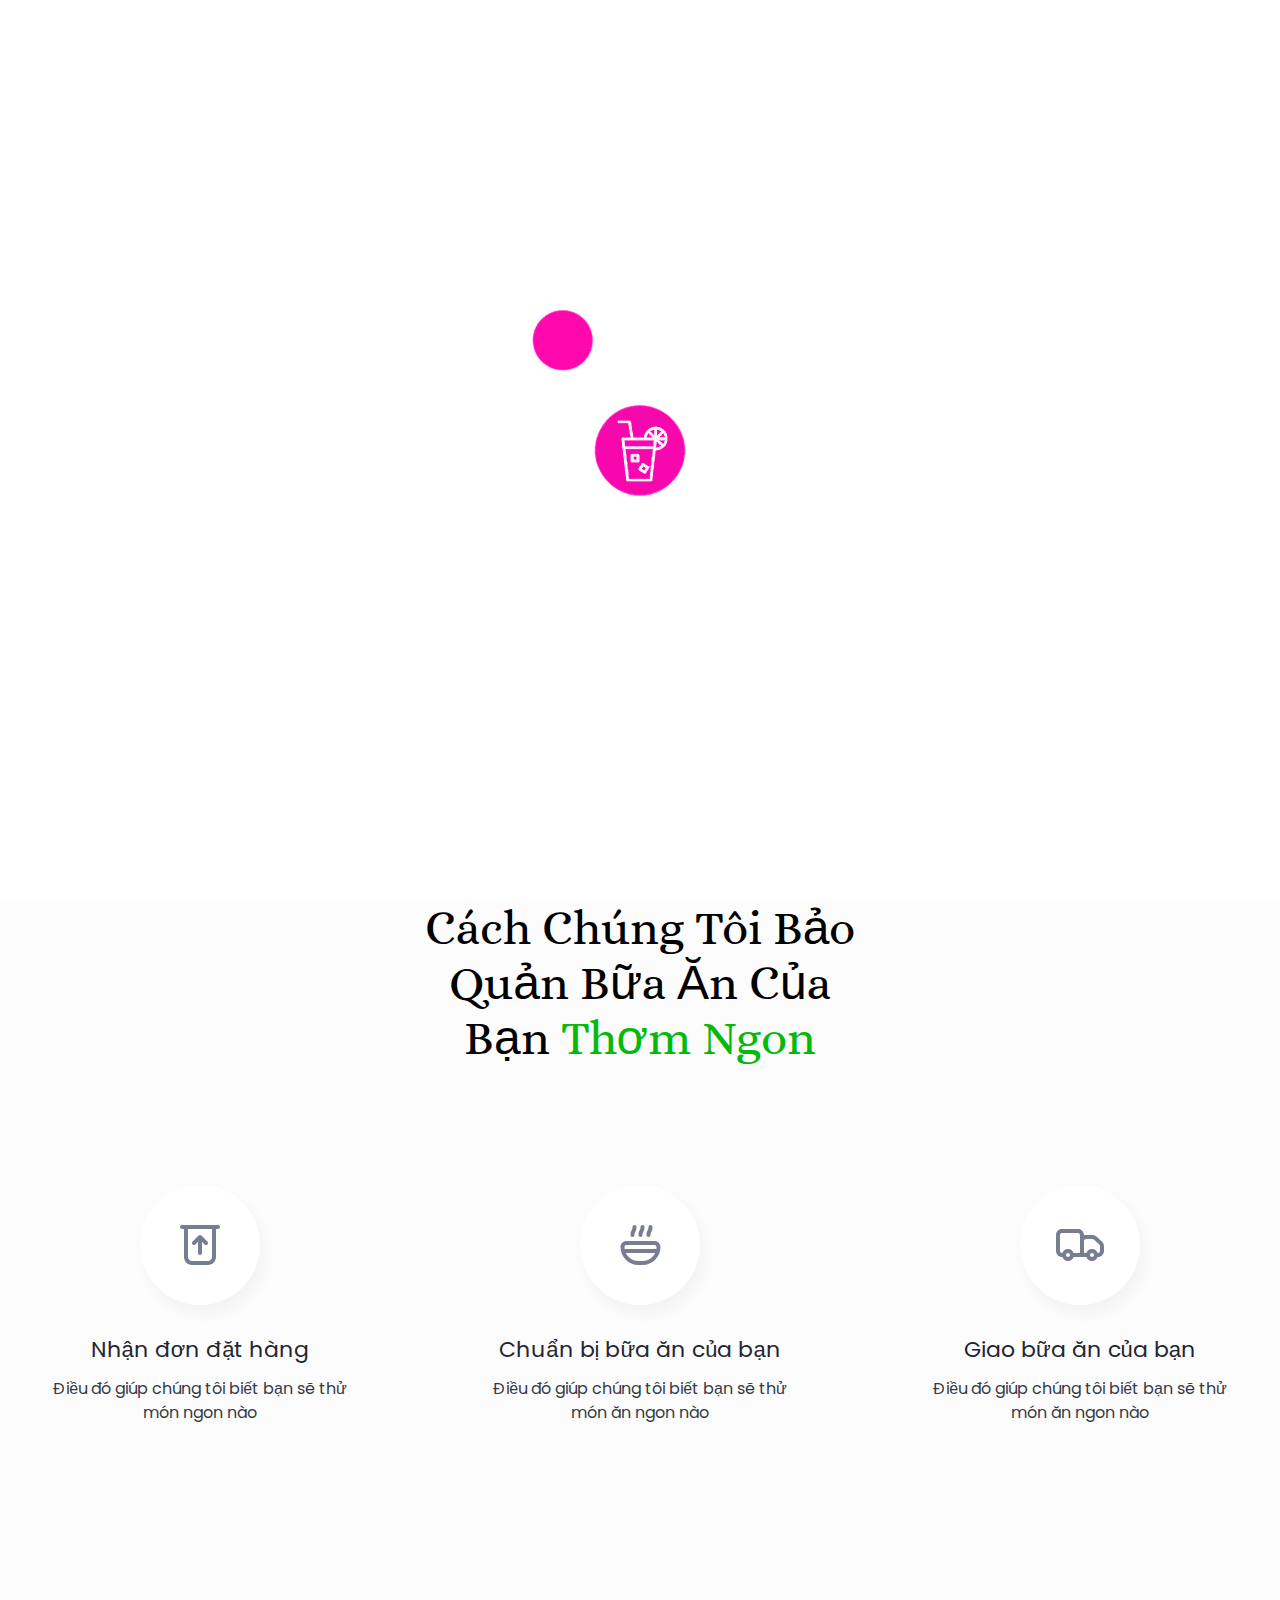
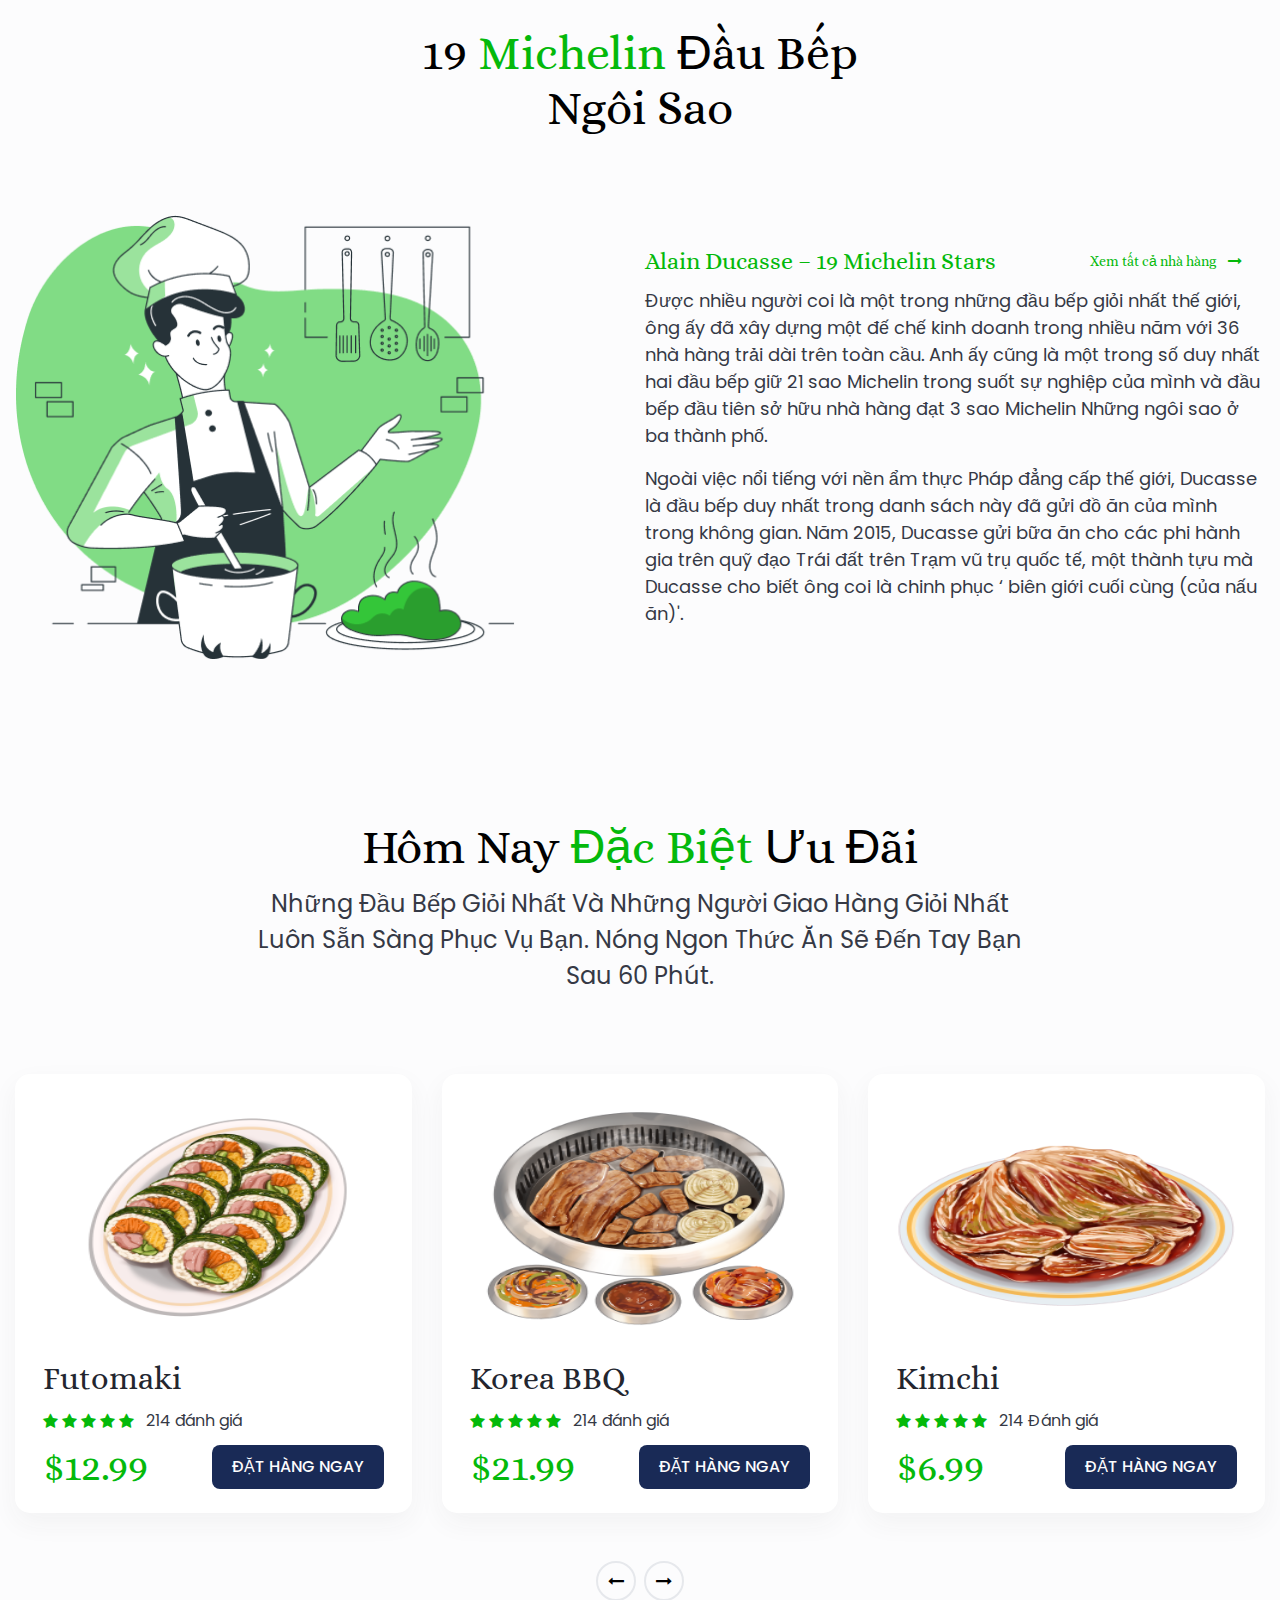
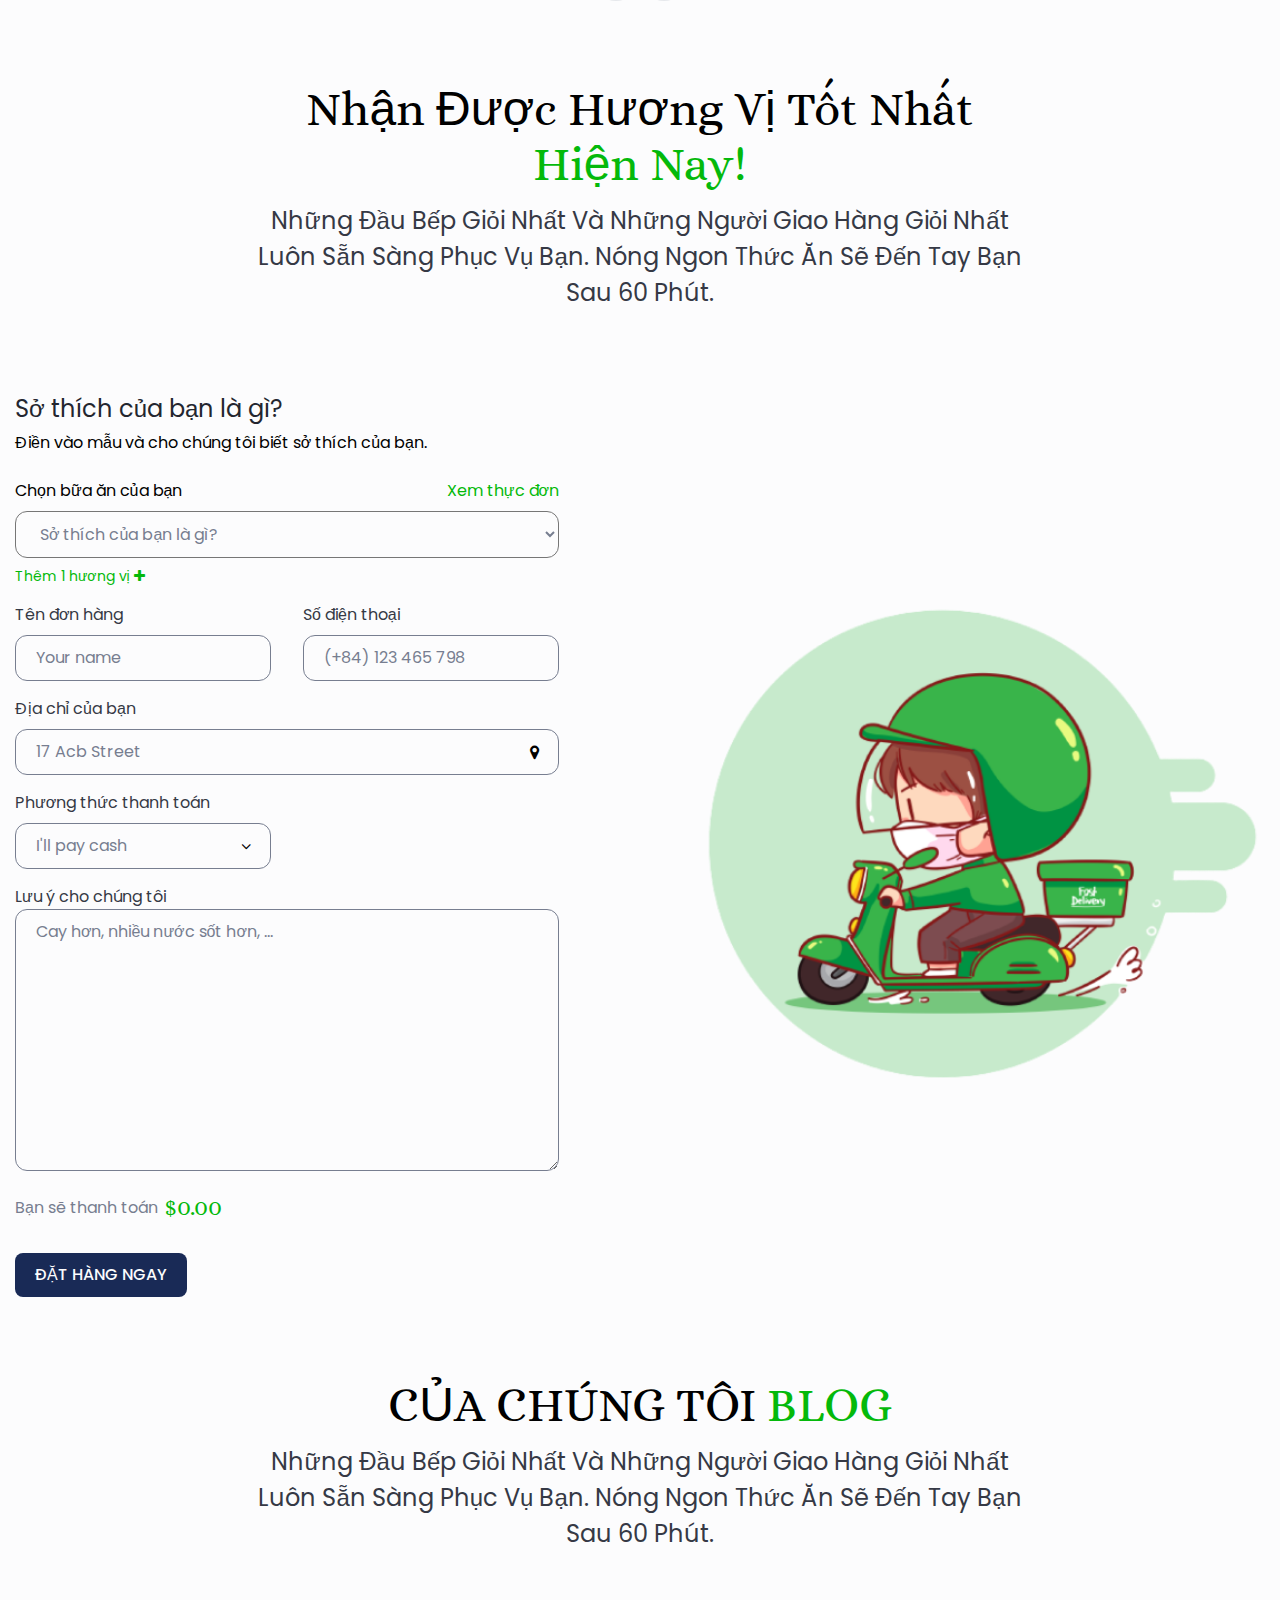
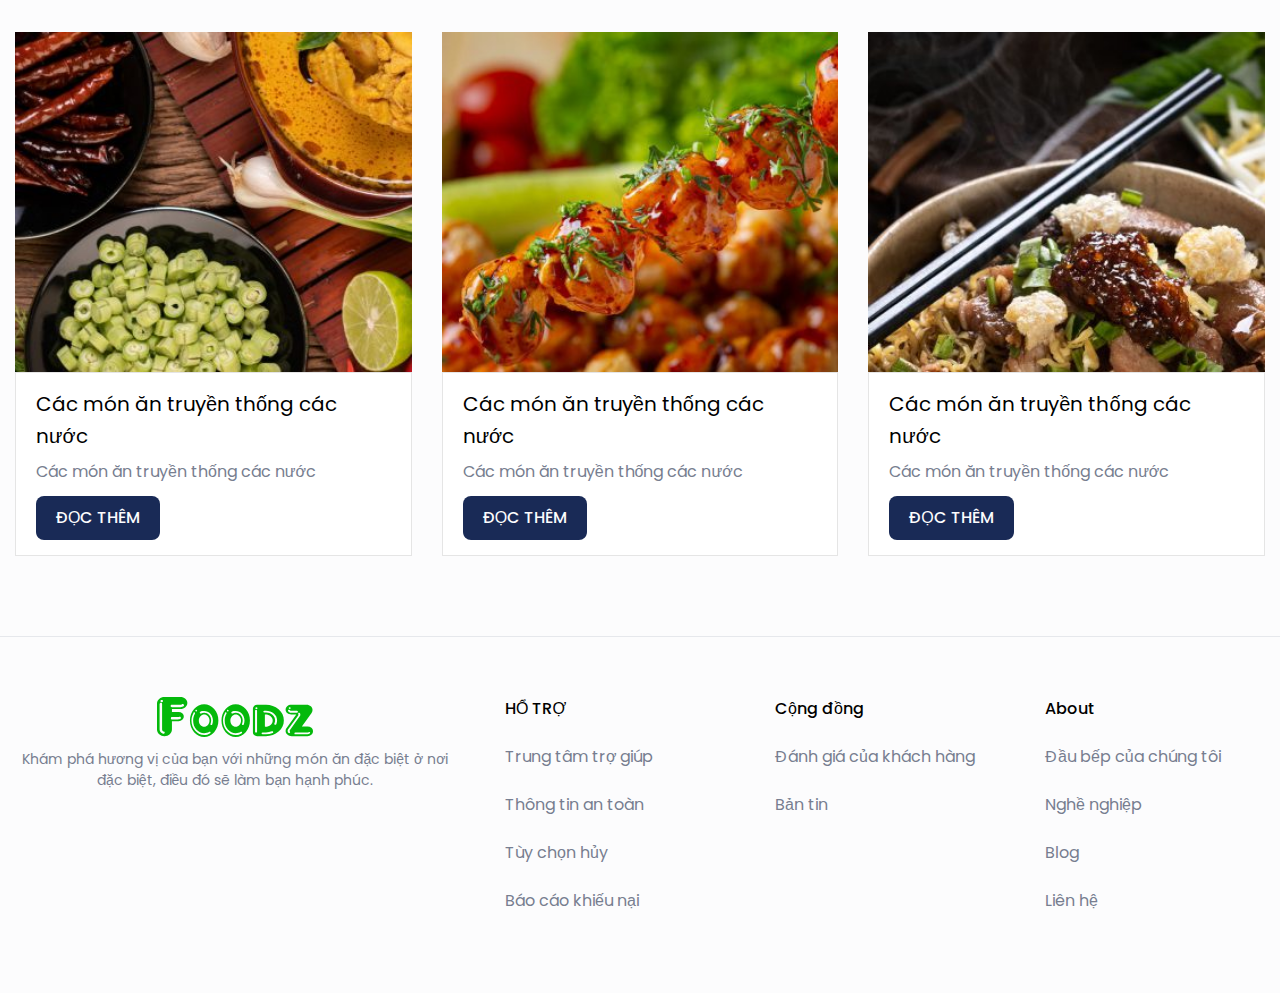
<file: index.html>
<!DOCTYPE html>
<html lang="en">
  <head>
    <meta charset="UTF-8" />
    <meta http-equiv="X-UA-Compatible" content="IE=edge" />
    <meta name="viewport" content="width=device-width, initial-scale=1.0" />
    <title>Foodz</title>
    <link rel="stylesheet" href="./assets/css/style.css" />
    <link rel="stylesheet" href="./assets/css/responsive.css" />
    <link
      href="https://fonts.googleapis.com/css?family=Poppins:100,100italic,200,200italic,300,300italic,regular,italic,500,500italic,600,600italic,700,700italic,800,800italic,900,900italic"
      rel="stylesheet"
    />
    <link
      href="https://fonts.googleapis.com/css?family=Alice:regular"
      rel="stylesheet"
    />
    <link
      rel="stylesheet"
      href="https://cdnjs.cloudflare.com/ajax/libs/font-awesome/4.7.0/css/font-awesome.min.css"
    />
  </head>
  <body>
    <div class="app">
      <!-- header -->
      <header class="header">
        <div class="container">
          <div class="header-main">
            <div class="header-logo">
              <img src="./assets/images/Logo.svg" alt="" />
            </div>
            <div class="header-menu">
              <ul class="header-nav" id="myDiv">
                <li class="header-list">
                  <a href="#home" class="header-link active">Home</a>
                </li>
                <li class="header-list">
                  <a href="./assets/pages/menu.html" class="header-link"
                    >Menu</a
                  >
                </li>
                <li class="header-list">
                  <a href="./assets/pages/blog.html" class="header-link"
                    >Blog</a
                  >
                </li>
                <li class="header-list">
                  <a href="./assets/pages/about.html" class="header-link"
                    >Về chúng tôi</a
                  >
                </li>
                <li class="header-list">
                  <a href="./assets/pages/contact.html" class="header-link"
                    >Liên hệ</a
                  >
                </li>
                <div class="header-list__mobile">
                  <li class="header-list btn-menu">
                    <a href="./assets/pages/login.html" class="header-link"
                      >Đăng nhập</a
                    >
                  </li>
                  <li class="header-list btn-menu">
                    <a href="./assets/pages/register.html" class="header-link"
                      >Đăng ký</a
                    >
                  </li>
                </div>
              </ul>
            </div>
            <div class="header-auth">
              <div class="header-icon">
                <a href="./assets/pages/login.html">
                  <i class="fa fa-user" aria-hidden="true"></i>
                </a>
                <a href="#">
                  <i class="fa fa-search" aria-hidden="true"></i>
                </a>
                <a href="./assets/pages/checkout.html">
                  <i class="fa fa-shopping-cart" aria-hidden="true"></i>
                </a>
              </div>
            </div>
            <div class="header__bar">
              <i class="fa fa-bars header__bar-icon" aria-hidden="true"></i>
            </div>
          </div>
        </div>
      </header>
      <!-- header end -->

      <!-- hero -->
      <section class="hero">
        <div class="container">
          <div class="hero-main">
            <div class="hero-content">
              <h2 class="hero-title">Bạn có câu hỏi Chúng tôi có sở thích</h2>
              <div class="hero-desc">
                Khám phá hương vị của bạn với những món ăn đặc biệt
              </div>
              <div class="hero-cta">
                <div class="hero-btn">
                  <button class="button-primary">ĐẶT HÀNG NGAY</button>
                  <span>Khám phá thực đơn</span>
                </div>
              </div>
              <div class="hero-info">
                <div class="hero-list">
                  <div class="hero-item">
                    <div class="hero-number">9+</div>
                    <div class="hero-text">số năm phục vụ</div>
                  </div>
                  <div class="hero-item">
                    <div class="hero-number">120+</div>
                    <div class="hero-text">Lưu trữ trên thế giới.</div>
                  </div>
                </div>
              </div>
            </div>
            <div class="hero-image">
              <img src="./assets/images/hero-bg.png" alt="" />
            </div>
          </div>
        </div>
      </section>
      <!-- hero end -->

      <!-- service -->
      <section class="service">
        <div class="container">
          <div class="text-center__primary">
            Cách chúng tôi bảo quản bữa ăn của bạn <span class="text-primary">Thơm ngon</span>
          </div>
          <div class="service-list">
            <div class="service-item">
              <div class="service-icon">
                <a href="#"
                  ><svg
                    width="48"
                    height="48"
                    viewBox="0 0 48 48"
                    fill="none"
                    xmlns="http://www.w3.org/2000/svg"
                  >
                    <path
                      fill-rule="evenodd"
                      clip-rule="evenodd"
                      d="M6 4C4.89543 4 4 4.89543 4 6C4 7.10457 4.89543 8 6 8H8V36C8 40.4183 11.5817 44 16 44H32C36.4183 44 40 40.4183 40 36V8H42C43.1046 8 44 7.10457 44 6C44 4.89543 43.1046 4 42 4H6ZM36 8H12V36C12 38.2091 13.7909 40 16 40H32C34.2091 40 36 38.2091 36 36V8Z"
                      fill="#777E91"
                    />
                    <path
                      d="M25.4142 14.5858C24.6332 13.8047 23.3668 13.8047 22.5858 14.5858L16.5858 20.5858C15.8047 21.3668 15.8047 22.6332 16.5858 23.4142C17.3668 24.1953 18.6332 24.1953 19.4142 23.4142L22 20.8284V32C22 33.1046 22.8954 34 24 34C25.1046 34 26 33.1046 26 32V20.8284L28.5858 23.4142C29.3668 24.1953 30.6332 24.1953 31.4142 23.4142C32.1953 22.6332 32.1953 21.3668 31.4142 20.5858L25.4142 14.5858Z"
                      fill="#777E91"
                    />
                  </svg>
                </a>
              </div>
              <h3 class="service-title">Nhận đơn đặt hàng</h3>
              <div class="service-desc">
                Điều đó giúp chúng tôi biết bạn sẽ thử món ngon nào
              </div>
            </div>
            <div class="service-item">
              <div class="service-icon">
                <a href="#">
                  <svg
                    width="49"
                    height="48"
                    viewBox="0 0 49 48"
                    fill="none"
                    xmlns="http://www.w3.org/2000/svg"
                  >
                    <path
                      fill-rule="evenodd"
                      clip-rule="evenodd"
                      d="M4.5 26C4.5 22.6863 7.18629 20 10.5 20H38.5C41.8137 20 44.5 22.6863 44.5 26C44.5 35.9411 36.4411 44 26.5 44H22.5C12.5589 44 4.5 35.9411 4.5 26ZM10.5 24H38.5C39.6046 24 40.5 24.8954 40.5 26C40.5 26.679 40.4517 27.3468 40.3582 28H8.64178C8.54834 27.3468 8.5 26.679 8.5 26C8.5 24.8954 9.39543 24 10.5 24ZM9.84726 32C12.0942 36.7299 16.9152 40 22.5 40H26.5C32.0848 40 36.9058 36.7299 39.1527 32H9.84726Z"
                      fill="#777E91"
                    />
                    <path
                      d="M18.5 4C19.6046 4 20.5 4.89543 20.5 6C20.5 8.45315 19.8455 9.78123 19.2889 10.8944L19.2729 10.9263C18.8372 11.7975 18.5 12.4717 18.5 14C18.5 15.1046 17.6046 16 16.5 16C15.3954 16 14.5 15.1046 14.5 14C14.5 11.5468 15.1545 10.2188 15.7111 9.10557L15.7271 9.07371C16.1628 8.20251 16.5 7.52827 16.5 6C16.5 4.89543 17.3954 4 18.5 4Z"
                      fill="#777E91"
                    />
                    <path
                      d="M26.5 4C27.6046 4 28.5 4.89543 28.5 6C28.5 8.45315 27.8455 9.78123 27.2889 10.8944L27.2729 10.9263C26.8372 11.7975 26.5 12.4717 26.5 14C26.5 15.1046 25.6046 16 24.5 16C23.3954 16 22.5 15.1046 22.5 14C22.5 11.5468 23.1545 10.2188 23.7111 9.10557L23.7271 9.07371C24.1628 8.20251 24.5 7.52827 24.5 6C24.5 4.89543 25.3954 4 26.5 4Z"
                      fill="#777E91"
                    />
                    <path
                      d="M36.5 6C36.5 4.89543 35.6046 4 34.5 4C33.3954 4 32.5 4.89543 32.5 6C32.5 7.52827 32.1628 8.20251 31.7271 9.07371L31.7111 9.10557C31.1545 10.2188 30.5 11.5468 30.5 14C30.5 15.1046 31.3954 16 32.5 16C33.6046 16 34.5 15.1046 34.5 14C34.5 12.4717 34.8372 11.7975 35.2729 10.9263L35.2889 10.8944C35.8455 9.78123 36.5 8.45315 36.5 6Z"
                      fill="#777E91"
                    />
                  </svg>
                </a>
              </div>
              <h3 class="service-title">Chuẩn bị bữa ăn của bạn</h3>
              <div class="service-desc">
                Điều đó giúp chúng tôi biết bạn sẽ thử món ăn ngon nào
              </div>
            </div>
            <div class="service-item">
              <div class="service-icon">
                <a href="#">
                  <svg
                    width="48"
                    height="48"
                    viewBox="0 0 48 48"
                    fill="none"
                    xmlns="http://www.w3.org/2000/svg"
                  >
                    <path
                      fill-rule="evenodd"
                      clip-rule="evenodd"
                      d="M0 14C0 10.6863 2.68629 8 6 8H22C25.3137 8 28 10.6863 28 14V32C28 34.2091 26.2091 36 24 36H16V32H23C23.5523 32 24 31.5523 24 31V14C24 12.8954 23.1046 12 22 12H6C4.89543 12 4 12.8954 4 14V30C4 31.1046 4.89543 32 6 32H8V36H6C2.68629 36 0 33.3137 0 30V14Z"
                      fill="#777E91"
                    />
                    <path
                      fill-rule="evenodd"
                      clip-rule="evenodd"
                      d="M24 14H36.4502C37.9458 14 39.3875 14.5586 40.4927 15.5663L46.0425 20.6264C47.2894 21.7633 48 23.3727 48 25.0601V30C48 33.3137 45.3137 36 42 36H40V32H42C43.1046 32 44 31.1046 44 30V25.0601C44 24.4976 43.7631 23.9612 43.3475 23.5822L37.7977 18.5221C37.4293 18.1862 36.9488 18 36.4502 18H30C28.8954 18 28 18.8954 28 20V31C28 31.5523 28.4477 32 29 32H32V36H24V14Z"
                      fill="#777E91"
                    />
                    <path
                      fill-rule="evenodd"
                      clip-rule="evenodd"
                      d="M12 36C13.1046 36 14 35.1046 14 34C14 32.8954 13.1046 32 12 32C10.8954 32 10 32.8954 10 34C10 35.1046 10.8954 36 12 36ZM12 40C15.3137 40 18 37.3137 18 34C18 30.6863 15.3137 28 12 28C8.68629 28 6 30.6863 6 34C6 37.3137 8.68629 40 12 40Z"
                      fill="#777E91"
                    />
                    <path
                      fill-rule="evenodd"
                      clip-rule="evenodd"
                      d="M36 36C37.1046 36 38 35.1046 38 34C38 32.8954 37.1046 32 36 32C34.8954 32 34 32.8954 34 34C34 35.1046 34.8954 36 36 36ZM36 40C39.3137 40 42 37.3137 42 34C42 30.6863 39.3137 28 36 28C32.6863 28 30 30.6863 30 34C30 37.3137 32.6863 40 36 40Z"
                      fill="#777E91"
                    />
                  </svg>
                </a>
              </div>
              <h3 class="service-title">Giao bữa ăn của bạn</h3>
              <div class="service-desc">
                Điều đó giúp chúng tôi biết bạn sẽ thử món ăn ngon nào
              </div>
            </div>
          </div>
        </div>
      </section>
      <!-- service end -->

      <!-- about -->
      <section class="about">
        <div class="container">
          <h2 class="text-center__primary about-center">
            19 <span class="text-primary">Michelin</span> đầu bếp ngôi sao
          </h2>
          <div class="about-main">
            <div class="about-image">
              <img src="./assets/images/about-bg.png" alt="" />
            </div>
            <div class="about-content">
              <div class="about-info">
                <div class="about-name">Alain Ducasse – 19 Michelin Stars</div>
                <div class="about-view">
                  Xem tất cả nhà hàng
                  <i class="fa fa-long-arrow-right" aria-hidden="true"></i>
                </div>
              </div>
              <div class="about-text">
                <p class="about-desc">
                  Được nhiều người coi là một trong những đầu bếp giỏi nhất thế giới,
                  ông ấy đã xây dựng một đế chế kinh doanh trong nhiều năm với 36
                  nhà hàng trải dài trên toàn cầu. Anh ấy cũng là một trong số duy nhất
                  hai đầu bếp giữ 21 sao Michelin trong suốt sự nghiệp của mình và
                  đầu bếp đầu tiên sở hữu nhà hàng đạt 3 sao Michelin
                  Những ngôi sao ở ba thành phố.
                </p>
                <br />
                <p class="about-desc">
                  Ngoài việc nổi tiếng với nền ẩm thực Pháp đẳng cấp thế giới,
                  Ducasse là đầu bếp duy nhất trong danh sách này đã gửi đồ ăn của mình
                  trong không gian. Năm 2015, Ducasse gửi bữa ăn cho các phi hành gia trên quỹ đạo
                  Trái đất trên Trạm vũ trụ quốc tế, một
                  thành tựu mà Ducasse cho biết ông coi là chinh phục ‘
                  biên giới cuối cùng (của nấu ăn)'.
                </p>
              </div>
            </div>
          </div>
        </div>
      </section>
      <!-- about end -->

      <!-- special -->
      <section class="special">
        <div class="container">
          <div class="text-center__primary special-center">
            Hôm nay <span class="text-primary">đặc biệt</span> ưu đãi
            <p class="text-bottom">         
              Những đầu bếp giỏi nhất và những người giao hàng giỏi nhất luôn sẵn sàng phục vụ bạn. Nóng ngon
              thức ăn sẽ đến tay bạn sau 60 phút.
            </p>
          </div>
          <div class="special-list">
            <div class="special-item">
              <div class="special-image">
                <a href="./assets/pages/product-detail.html">
                  <img src="./assets/images/special-1.png" alt="" />
                </a>
                <i class="fa fa-heart" aria-hidden="true"></i>
                <i class="fa fa-eye" aria-hidden="true"></i>
              </div>
              <div class="special-title">Futomaki</div>
              <div class="special-rating">
                <div class="special-icon">
                  <i class="fa fa-star" aria-hidden="true"></i>
                  <i class="fa fa-star" aria-hidden="true"></i>
                  <i class="fa fa-star" aria-hidden="true"></i>
                  <i class="fa fa-star" aria-hidden="true"></i>
                  <i class="fa fa-star" aria-hidden="true"></i>
                </div>
                <div class="special-views">214 đánh giá</div>
              </div>
              <div class="special-bottom">
                <div class="special-price">$12.99</div>
                <div class="special-button">
                  <button class="button-primary">ĐẶT HÀNG NGAY</button>
                </div>
              </div>
            </div>
            <div class="special-item">
              <div class="special-image">
                <img src="./assets/images/special-2.png" alt="" />
                <i class="fa fa-heart" aria-hidden="true"></i>
                <i class="fa fa-eye" aria-hidden="true"></i>
              </div>
              <div class="special-title">Korea BBQ</div>
              <div class="special-rating">
                <div class="special-icon">
                  <i class="fa fa-star" aria-hidden="true"></i>
                  <i class="fa fa-star" aria-hidden="true"></i>
                  <i class="fa fa-star" aria-hidden="true"></i>
                  <i class="fa fa-star" aria-hidden="true"></i>
                  <i class="fa fa-star" aria-hidden="true"></i>
                </div>
                <div class="special-views">214 đánh giá</div>
              </div>
              <div class="special-bottom">
                <div class="special-price">$21.99</div>
                <div class="special-button">
                  <button class="button-primary">ĐẶT HÀNG NGAY</button>
                </div>
              </div>
            </div>
            <div class="special-item">
              <div class="special-image">
                <img src="./assets/images/special-3.png" alt="" />
                <i class="fa fa-heart" aria-hidden="true"></i>
                <i class="fa fa-eye" aria-hidden="true"></i>
              </div>
              <div class="special-title">Kimchi</div>
              <div class="special-rating">
                <div class="special-icon">
                  <i class="fa fa-star" aria-hidden="true"></i>
                  <i class="fa fa-star" aria-hidden="true"></i>
                  <i class="fa fa-star" aria-hidden="true"></i>
                  <i class="fa fa-star" aria-hidden="true"></i>
                  <i class="fa fa-star" aria-hidden="true"></i>
                </div>
                <div class="special-views">214 Đánh giá</div>
              </div>
              <div class="special-bottom">
                <div class="special-price">$6.99</div>
                <div class="special-button">
                  <button class="button-primary">ĐẶT HÀNG NGAY</button>
                </div>
              </div>
            </div>
          </div>
          <div class="special-arrows">
            <div class="special-main">
              <div class="special-btn-arrow">
                <i class="fa fa-long-arrow-left" aria-hidden="true"></i>
              </div>
              <div class="special-btn-arrow">
                <i class="fa fa-long-arrow-right" aria-hidden="true"></i>
              </div>
            </div>
          </div>
        </div>
      </section>
      <!-- special end-->

      <!-- form -->
      <section class="form">
        <div class="container">
          <div class="text-center__primary special-center">
            Nhận được hương vị tốt nhất <span class="text-primary">Hiện nay!</span>
            <p class="text-bottom">
              Những đầu bếp giỏi nhất và những người giao hàng giỏi nhất luôn sẵn sàng phục vụ bạn. Nóng ngon
              thức ăn sẽ đến tay bạn sau 60 phút.
            </p>
          </div>
          <div class="form-main">
            <div class="form-content">
              <div class="form-title">Sở thích của bạn là gì?</div>
              <div class="form-text">
                Điền vào mẫu và cho chúng tôi biết sở thích của bạn.
              </div>
              <div class="form-meal">
                <div class="form-list">
                  Chọn bữa ăn của bạn <span>Xem thực đơn</span>
                </div>
                <div class="form-meal__select">
                  <select name="" id="">
                    <option value="">Sở thích của bạn là gì?</option>
                    <option value="">Sở thích của bạn là gì?</option>
                    <option value="">Sở thích của bạn là gì?</option>
                  </select>
                </div>
                <div class="form-meal__add">
                  Thêm 1 hương vị
                  <span><i class="fa fa-plus" aria-hidden="true"></i></span>
                </div>
                <div class="form-container">
                  <div class="form-field form-item">
                    <div class="form-field__title">Tên đơn hàng</div>
                    <input type="text" placeholder="Your name" />
                  </div>
                  <div class="form-field form-item">
                    <div class="form-field__title">Số điện thoại</div>
                    <input type="text" placeholder="(+84) 123 465 798 " />
                  </div>
                </div>
                <div class="form-field">
                  <div class="form-field__title">Địa chỉ của bạn</div>
                  <div class="form-item form-items">
                    <input type="text" placeholder="17 Acb Street" />
                    <i
                      class="fa fa-map-marker form-item__icon"
                      aria-hidden="true"
                    ></i>
                  </div>
                </div>
                <div class="form-field">
                  <div class="form-field__title">Phương thức thanh toán</div>
                  <div class="form-item">
                    <input
                      type="text"
                      class="form-input__cash"
                      placeholder="I'll pay cash"
                    />
                    <i
                      class="fa fa-angle-down form-item__icon"
                      aria-hidden="true"
                    ></i>
                  </div>
                </div>
                <div class="form-field">
                  <div class="form-field__title">Lưu ý cho chúng tôi</div>
                  <textarea name="" id="" cols="30" rows="10">
Cay hơn, nhiều nước sốt hơn, ...</textarea
                  >
                </div>
                <div class="form-field">
                  <div class="form-price">
                    Bạn sẽ thanh toán
                    <span>$0.00</span>
                  </div>
                  <div class="form-btn">
                    <button class="button-primary">ĐẶT HÀNG NGAY</button>
                  </div>
                </div>
              </div>
            </div>
            <div class="form-image">
              <img src="./assets/images/form.png" alt="" />
            </div>
          </div>
        </div>
      </section>
      <!-- form end -->
      <section class="blog">
        <div class="container">
          <div class="text-center__primary special-center">
            CỦA CHÚNG TÔI <span class="text-primary">BLOG</span>
            <p class="text-bottom">
              Những đầu bếp giỏi nhất và những người giao hàng giỏi nhất luôn sẵn sàng phục vụ bạn. Nóng ngon
              thức ăn sẽ đến tay bạn sau 60 phút.
            </p>
          </div>
          <div class="blog-list">
            <div class="blog-item">
              <div class="blog-image">
                <img src="./assets/images/blog-1.jpeg" alt="" />
              </div>
              <div class="blog-content">
                <h3 class="blog-title">Các món ăn truyền thống các nước</h3>
                <div class="blog-desc">
                  Các món ăn truyền thống các nước
                </div>
                <div class="blog-btn">
                  <button class="button-primary">ĐỌC THÊM</button>
                </div>
              </div>
            </div>
            <div class="blog-item">
              <div class="blog-image">
                <img src="./assets/images/blog-2.jpeg" alt="" />
              </div>
              <div class="blog-content">
                <h3 class="blog-title">Các món ăn truyền thống các nước</h3>
                <div class="blog-desc">
                  Các món ăn truyền thống các nước
                </div>
                <div class="blog-btn">
                  <button class="button-primary">ĐỌC THÊM</button>
                </div>
              </div>
            </div>
            <div class="blog-item">
              <div class="blog-image">
                <img src="./assets/images/blog-3.jpeg" alt="" />
              </div>
              <div class="blog-content">
                <h3 class="blog-title">Các món ăn truyền thống các nước</h3>
                <div class="blog-desc">
                  Các món ăn truyền thống các nước
                </div>
                <div class="blog-btn">
                  <button class="button-primary">ĐỌC THÊM</button>
                </div>
              </div>
            </div>
          </div>
        </div>
      </section>
      <footer class="footer">
        <div class="container">
          <div class="footer-list">
            <div class="footer-column">
              <div class="footer-center">
                <div class="footer-logo">
                  <img src="./assets/images/Logo.svg" alt="" />
                </div>
                <p class="footer-desc">
                  Khám phá hương vị của bạn với những món ăn đặc biệt ở nơi đặc biệt,
                  điều đó sẽ làm bạn hạnh phúc.
                </p>
              </div>
            </div>
            <div class="footer-column">
              <h3 class="footer-title">HỔ TRỢ</h3>
              <ul class="footer-menu">
                <li class="footer-item"><a href="#">Trung tâm trợ giúp</a></li>
                <li class="footer-item"><a href="#">Thông tin an toàn</a></li>
                <li class="footer-item">
                  <a href="#">
                    Tùy chọn hủy</a>
                </li>
                <li class="footer-item"><a href="#">Báo cáo khiếu nại</a></li>
              </ul>
            </div>
            <div class="footer-column">
              <h3 class="footer-title">Cộng đồng</h3>
              <ul class="footer-menu">
                <li class="footer-item"><a href="#">Đánh giá của khách hàng</a></li>
                <li class="footer-item"><a href="#">Bản tin</a></li>
              </ul>
            </div>
            <div class="footer-column">
              <h3 class="footer-title">About</h3>
              <ul class="footer-menu">
                <li class="footer-item"><a href="#">Đầu bếp của chúng tôi</a></li>
                <li class="footer-item"><a href="#">Nghề nghiệp</a></li>
                <li class="footer-item">
                  <a href="#">Blog</a>
                </li>
                <li class="footer-item"><a href="#">Liên hệ</a></li>
              </ul>
            </div>
          </div>
        </div>
      </footer>
      <!-- loader -->
      <div class="loader-container">
        <img src="./assets/images/loader.gif" alt="" />
      </div>
      <!-- loader end -->
    </div>

    <script src="./assets/js/app.js"></script>
    <script src="./assets/js/activeMenu.js"></script>
  </body>
</html>
</file>
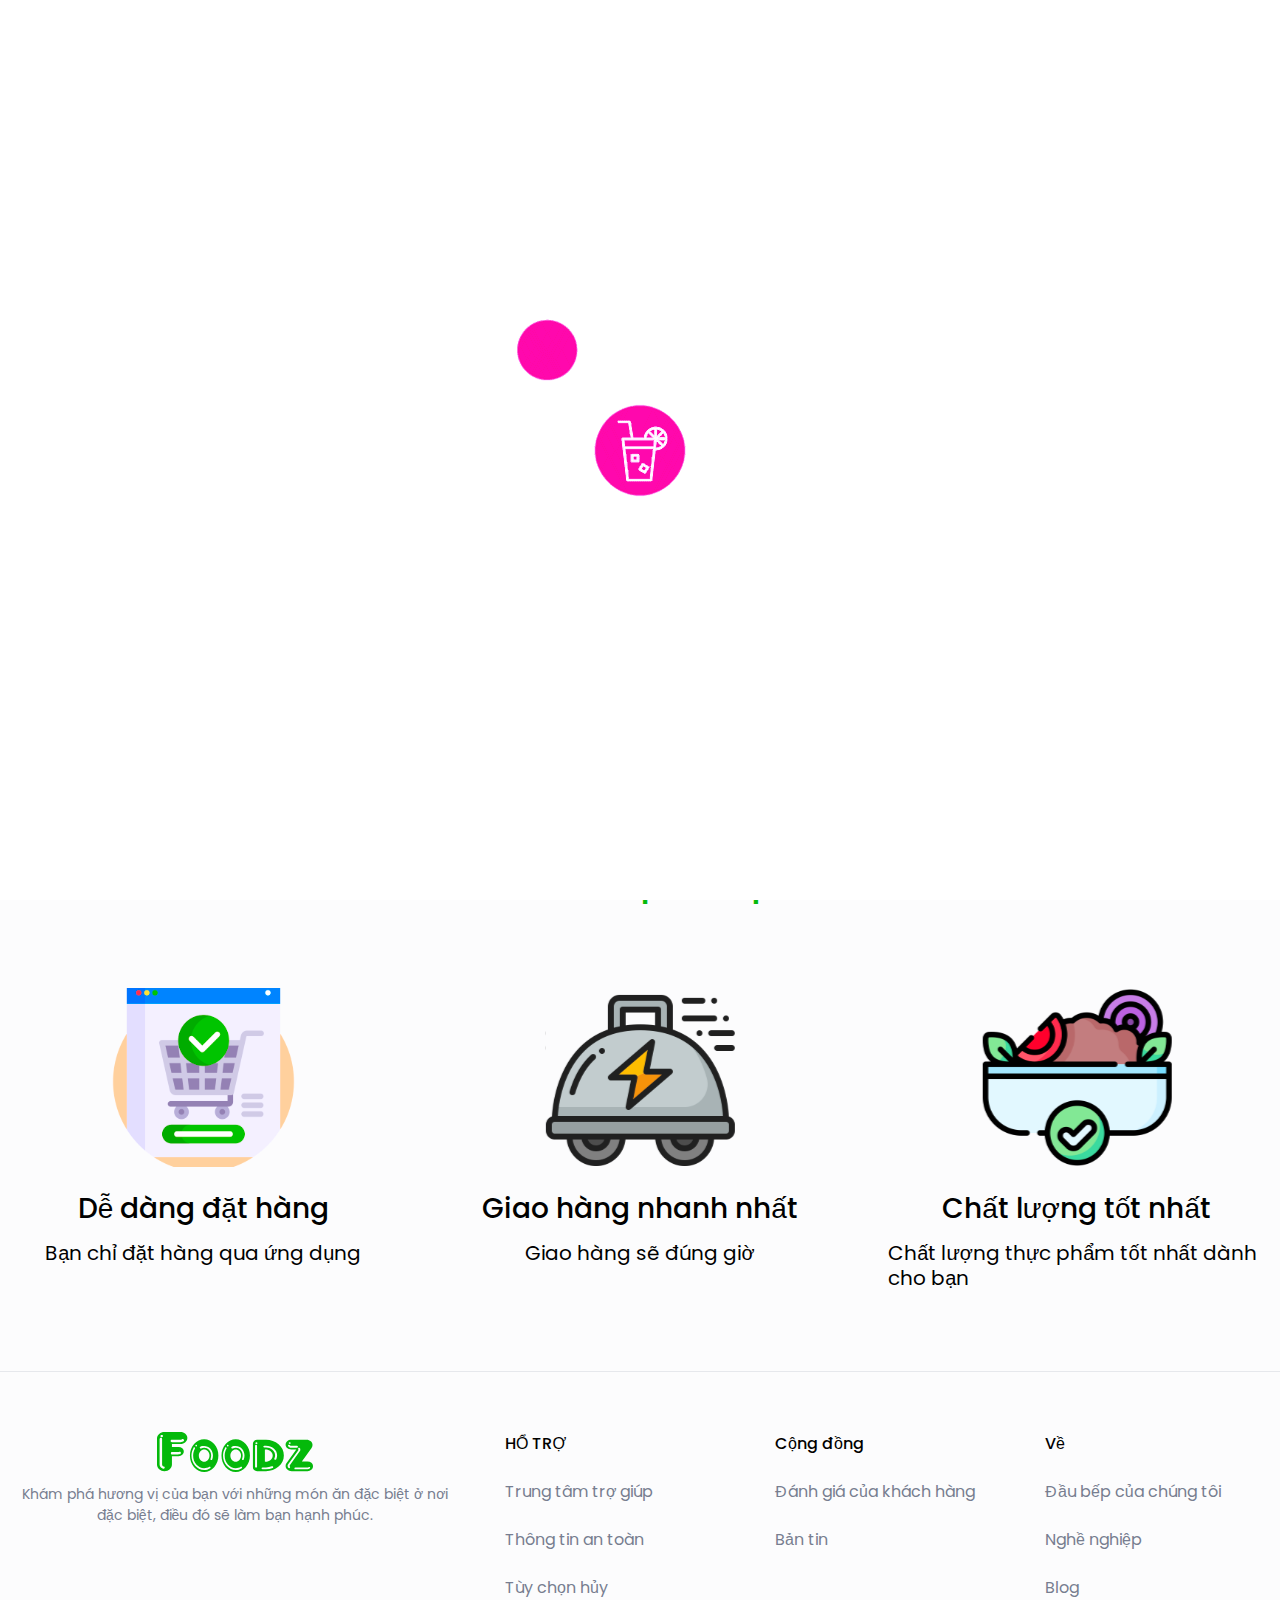
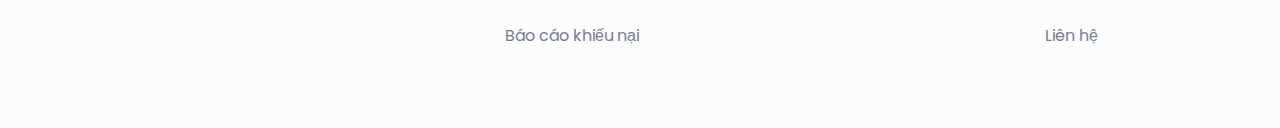
<file: assets/pages/about.html>
<!DOCTYPE html>
<html lang="en">
  <head>
    <meta charset="UTF-8" />
    <meta http-equiv="X-UA-Compatible" content="IE=edge" />
    <meta name="viewport" content="width=device-width, initial-scale=1.0" />
    <title>About</title>
    <link rel="stylesheet" href="../css/style.css" />
    <link rel="stylesheet" href="../css/responsive.css" />
    <link
      href="https://fonts.googleapis.com/css?family=Poppins:100,100italic,200,200italic,300,300italic,regular,italic,500,500italic,600,600italic,700,700italic,800,800italic,900,900italic"
      rel="stylesheet"
    />
    <link
      href="https://fonts.googleapis.com/css?family=Alice:regular"
      rel="stylesheet"
    />
    <link
      rel="stylesheet"
      href="https://cdnjs.cloudflare.com/ajax/libs/font-awesome/4.7.0/css/font-awesome.min.css"
    />
  </head>
  <body>
    <div class="app">
      <!-- header -->
      <header class="header">
        <div class="container">
          <div class="header-main">
            <div class="header-logo">
              <img src="../images/Logo.svg" alt="" />
            </div>
            <div class="header-menu">
              <ul class="header-nav">
                <li class="header-list">
                  <a href="/index.html" class="header-link active">Home</a>
                </li>
                <li class="header-list">
                  <a href="../pages/menu.html" class="header-link">Menu</a>
                </li>
                <li class="header-list">
                  <a href="../pages/blog.html" class="header-link">Blog</a>
                </li>
                <li class="header-list">
                  <a href="../pages/about.html" class="header-link">Về chúng tôi</a>
                </li>
                <li class="header-list">
                  <a href="../pages/contact.html" class="header-link"
                    >Liên hệ</a
                  >
                </li>
                <div class="header-list__mobile">
                  <li class="header-list btn-menu">
                    <a href="../pages/login.html" class="header-link">Đăng nhập</a>
                  </li>
                  <li class="header-list btn-menu">
                    <a href="../pages/register.html" class="header-link"
                      >Đăng ký</a
                    >
                  </li>
                </div>
              </ul>
            </div>
            <div class="header-auth">
              <div class="header-icon">
                <a href="../pages/login.html">
                  <i class="fa fa-user" aria-hidden="true"></i>
                </a>
                <a href="#">
                  <i class="fa fa-search" aria-hidden="true"></i>
                </a>
                <a href="../pages/checkout.html">
                  <i class="fa fa-shopping-cart" aria-hidden="true"></i>
                </a>
              </div>
            </div>
            <div class="header__bar">
              <i class="fa fa-bars header__bar-icon" aria-hidden="true"></i>
            </div>
          </div>
        </div>
      </header>
      <!-- header end -->
      <section class="about__us">
        <div class="container">
          <div class="about__us-main">
            <div class="about__us-content">
              <h3 class="about__us-content-heading">Về Hương Vị Tốt</h3>
              <div class="about__us-content-title">
                Hương vị là gì:
              </div>
              <p class="about__us-content-desc">
                Hương vị là ấn tượng tổng thể của một loại rượu vang hoặc thực phẩm,
                sự kết hợp của cả hai mùi thơm, mùi vị, và cảm giác trong khoang miệng
                Hương vị là cách bộ não của chúng ta tổng hợp mùi thơm,
                mùi vị và kết cấu thành trải nghiệm tổng thể.
              </p>
            </div>
            <div class="about__us-image">
              <img src="../images/about-us-bg.png" alt="" />
            </div>
          </div>
        </div>
      </section>
      <section class="service__our">
        <div class="container">
          <h2 class="text-center__primary about-center">
            Our <span class="text-primary">Dịch vụ</span>
          </h2>
          <div class="service__list">
            <div class="service__list-item">
              <div class="service__list-image">
                <img src="../images/service-1.svg" alt="" />
              </div>
              <div class="service__list-title">Dễ dàng đặt hàng</div>
              <div class="service__list-text">
                Bạn chỉ đặt hàng qua ứng dụng
              </div>
            </div>
            <div class="service__list-item">
              <div class="service__list-image">
                <img src="../images/service-2.svg" alt="" />
              </div>
              <div class="service__list-title">Giao hàng nhanh nhất</div>
              <div class="service__list-text">Giao hàng sẽ đúng giờ</div>
            </div>
            <div class="service__list-item">
              <div class="service__list-image">
                <img src="../images/service-3.svg" alt="" />
              </div>
              <div class="service__list-title">Chất lượng tốt nhất</div>
              <div class="service__list-text">
                Chất lượng thực phẩm tốt nhất dành cho bạn
              </div>
            </div>
          </div>
        </div>
      </section>
      <footer class="footer">
        <div class="container">
          <div class="footer-list">
            <div class="footer-column">
              <div class="footer-center">
                <div class="footer-logo">
                  <img src="../images/Logo.svg" alt="" />
                </div>
                <p class="footer-desc">
                  Khám phá hương vị của bạn với những món ăn đặc biệt ở nơi đặc biệt,
                  điều đó sẽ làm bạn hạnh phúc.
                </p>
              </div>
            </div>
            <div class="footer-column">
              <h3 class="footer-title">HỔ TRỢ</h3>
              <ul class="footer-menu">
                <li class="footer-item"><a href="#">Trung tâm trợ giúp</a></li>
                <li class="footer-item"><a href="#">Thông tin an toàn</a></li>
                <li class="footer-item">
                  <a href="#">Tùy chọn hủy</a>
                </li>
                <li class="footer-item"><a href="#">Báo cáo khiếu nại</a></li>
              </ul>
            </div>
            <div class="footer-column">
              <h3 class="footer-title">Cộng đồng</h3>
              <ul class="footer-menu">
                <li class="footer-item"><a href="#">Đánh giá của khách hàng</a></li>
                <li class="footer-item"><a href="#">Bản tin</a></li>
              </ul>
            </div>
            <div class="footer-column">
              <h3 class="footer-title">Về</h3>
              <ul class="footer-menu">
                <li class="footer-item"><a href="#">Đầu bếp của chúng tôi</a></li>
                <li class="footer-item"><a href="#">Nghề nghiệp</a></li>
                <li class="footer-item">
                  <a href="#">Blog</a>
                </li>
                <li class="footer-item"><a href="#">Liên hệ</a></li>
              </ul>
            </div>
          </div>
        </div>
      </footer>
      <!-- loader -->
      <div class="loader-container">
        <img src="../images/loader.gif" alt="" />
      </div>
      <!-- loader end -->
    </div>
    <script src="../js/app.js"></script>
    <script src="../js/activeMenu.js"></script>
  </body>
</html>
</file>
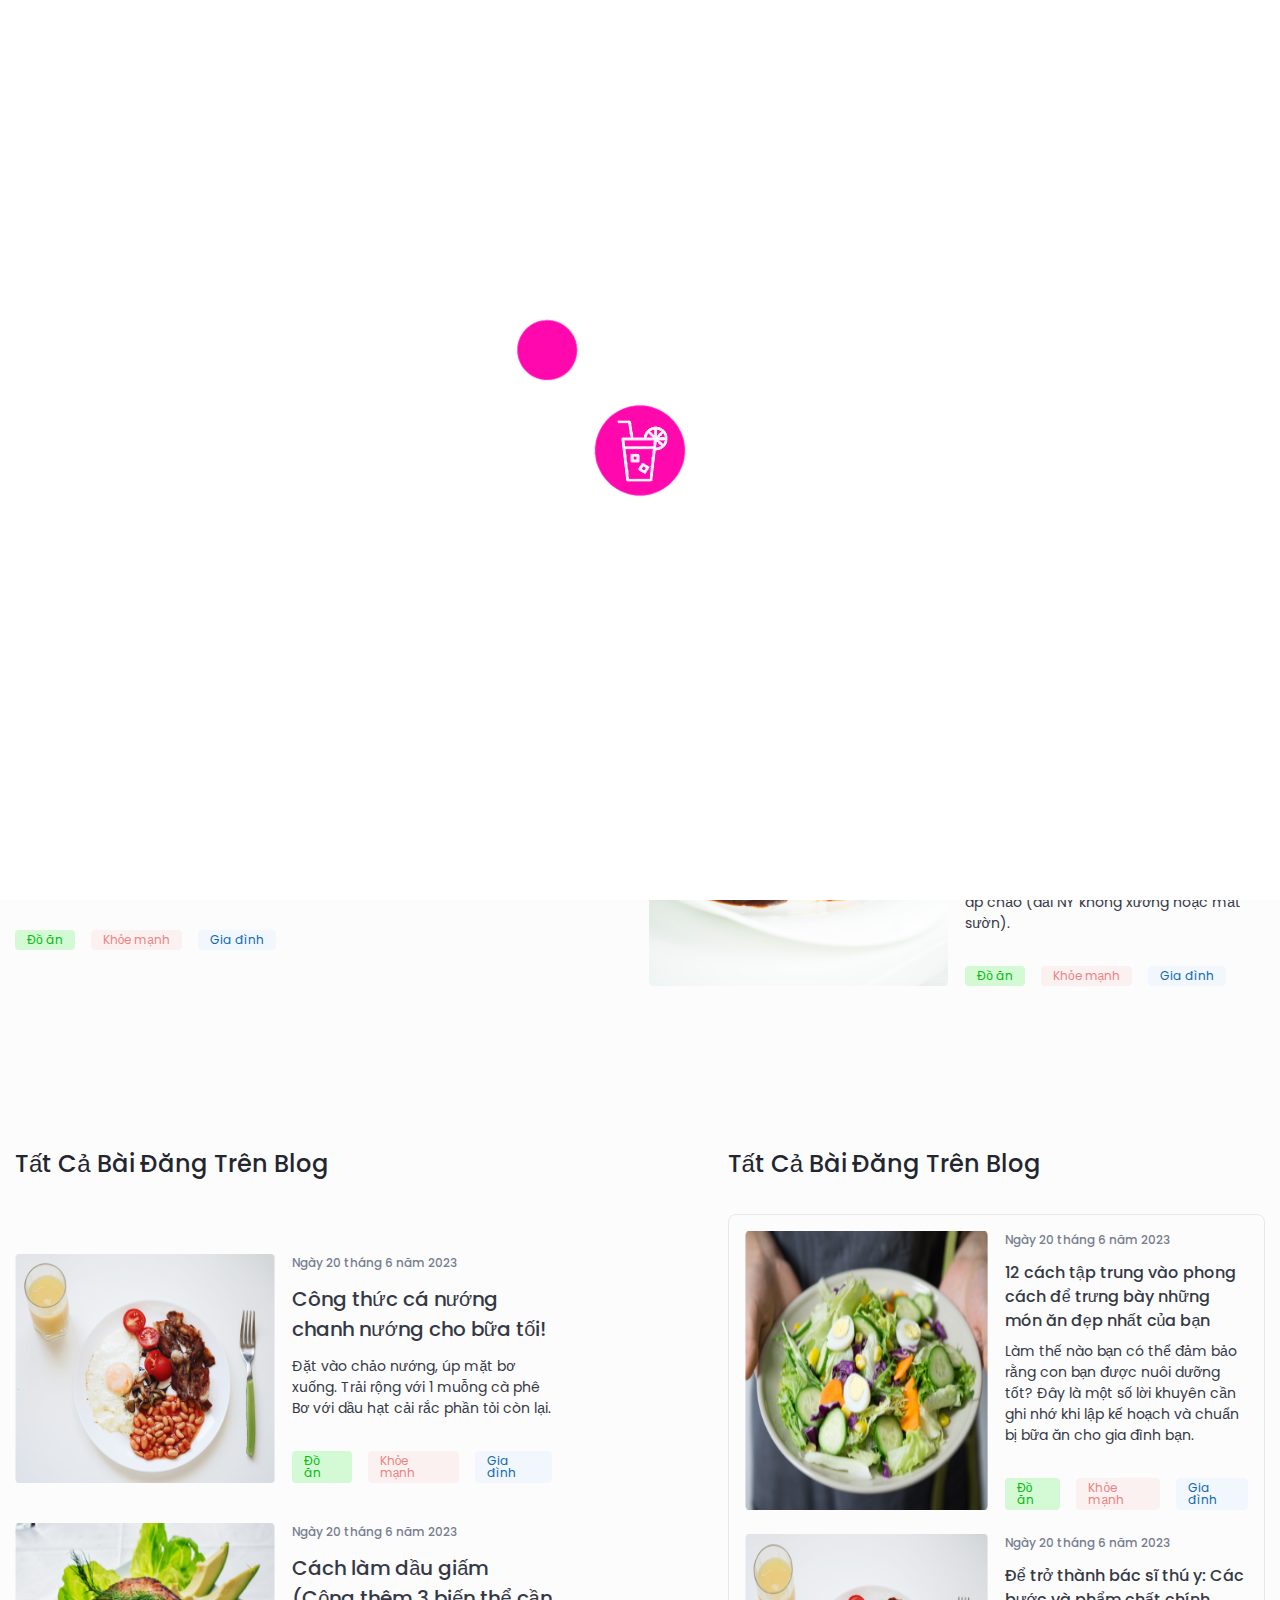
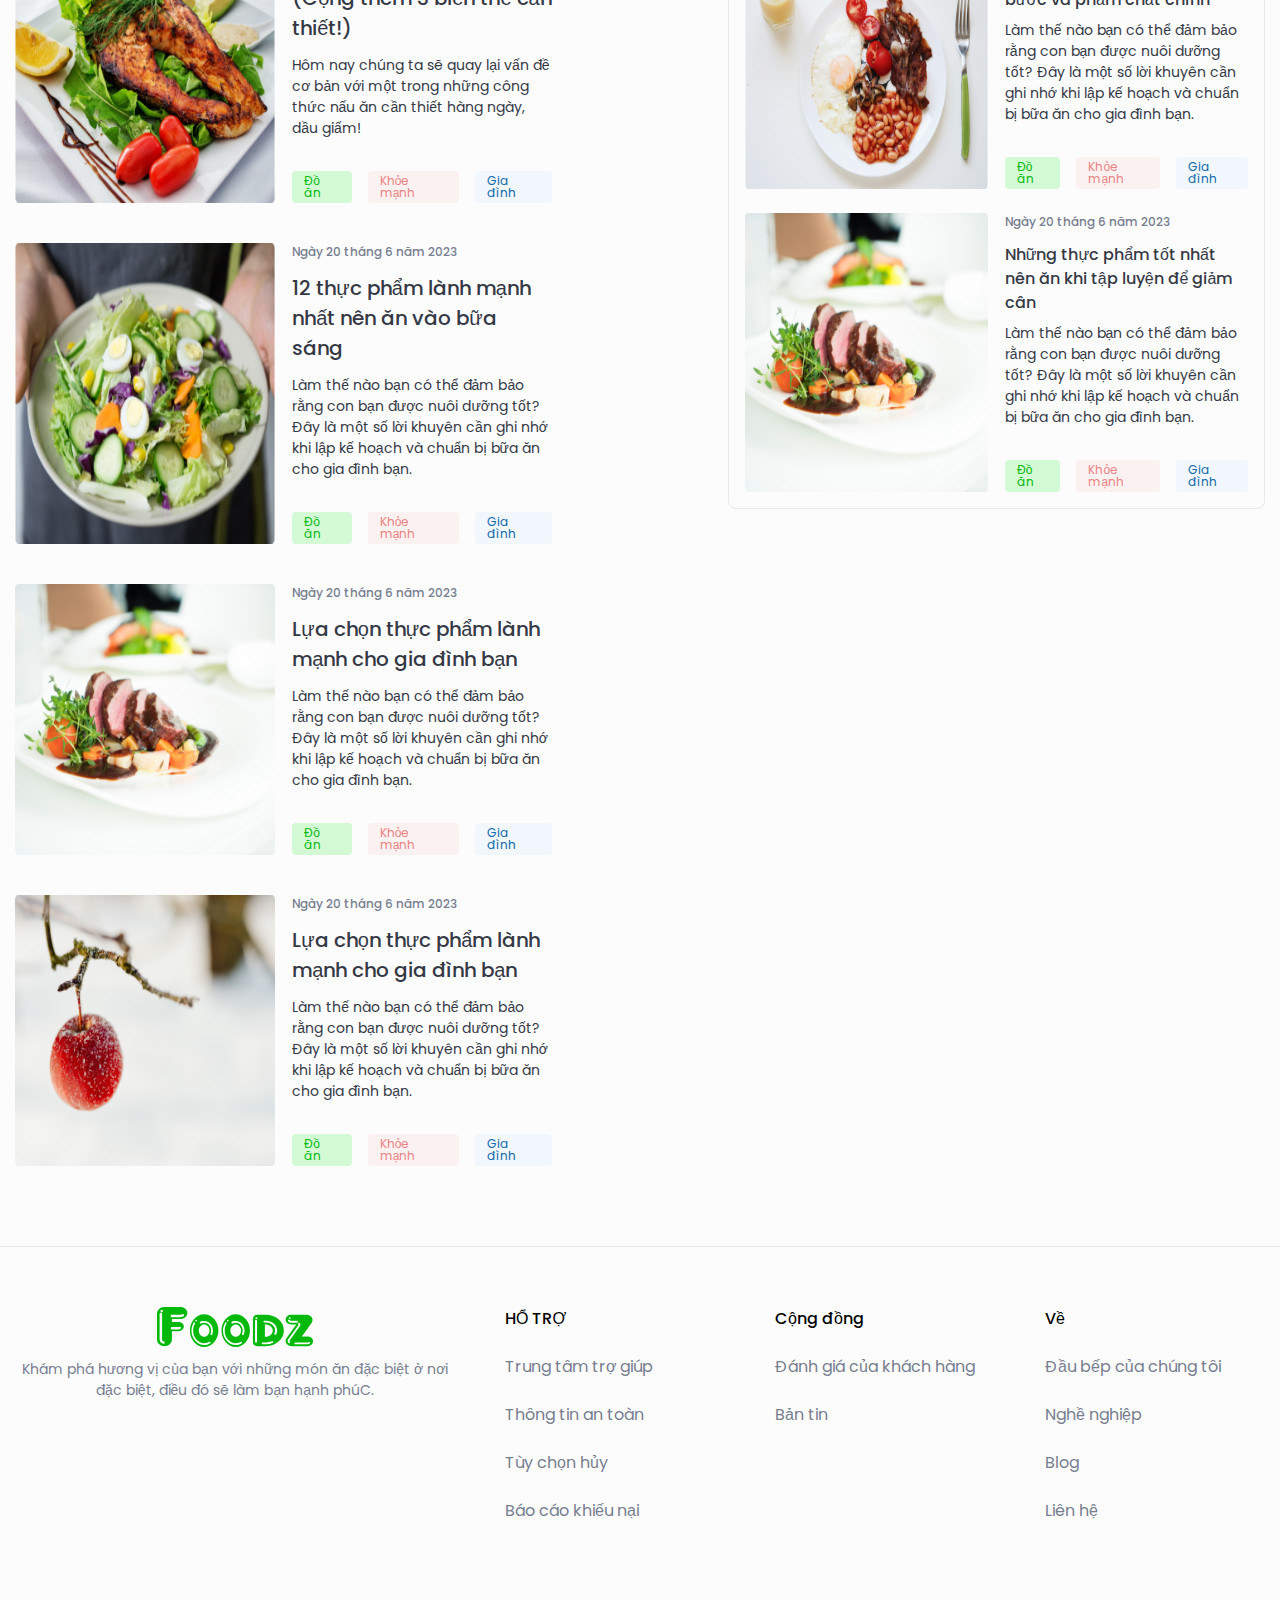
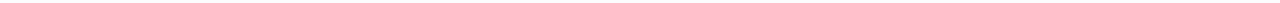
<file: assets/pages/blog.html>
<!DOCTYPE html>
<html lang="en">
  <head>
    <meta charset="UTF-8" />
    <meta http-equiv="X-UA-Compatible" content="IE=edge" />
    <meta name="viewport" content="width=device-width, initial-scale=1.0" />
    <title>Blog</title>
    <link rel="stylesheet" href="../css/style.css" />
    <link rel="stylesheet" href="../css/responsive.css" />
    <link
      href="https://fonts.googleapis.com/css?family=Poppins:100,100italic,200,200italic,300,300italic,regular,italic,500,500italic,600,600italic,700,700italic,800,800italic,900,900italic"
      rel="stylesheet"
    />
    <link
      href="https://fonts.googleapis.com/css?family=Alice:regular"
      rel="stylesheet"
    />
    <link
      rel="stylesheet"
      href="https://cdnjs.cloudflare.com/ajax/libs/font-awesome/4.7.0/css/font-awesome.min.css"
    />
  </head>
  <body>
    <div class="app">
      <!-- header -->
      <header class="header">
        <div class="container">
          <div class="header-main">
            <div class="header-logo">
              <img src="../images/Logo.svg" alt="" />
            </div>
            <div class="header-menu">
              <ul class="header-nav">
                <li class="header-list">
                  <a href="/index.html" class="header-link active">Home</a>
                </li>
                <li class="header-list">
                  <a href="../pages/menu.html" class="header-link">Menu</a>
                </li>
                <li class="header-list">
                  <a href="../pages/blog.html" class="header-link">Blog</a>
                </li>
                <li class="header-list">
                  <a href="../pages/about.html" class="header-link">Về chúng tôi</a>
                </li>
                <li class="header-list">
                  <a href="../pages/contact.html" class="header-link"
                    >Liên hệ</a
                  >
                </li>
                <div class="header-list__mobile">
                  <li class="header-list btn-menu">
                    <a href="../pages/login.html" class="header-link">Đăng nhập</a>
                  </li>
                  <li class="header-list btn-menu">
                    <a href="../pages/register.html" class="header-link"
                      >Đăng ký</a
                    >
                  </li>
                </div>
              </ul>
            </div>
            <div class="header-auth">
              <div class="header-icon">
                <a href="../pages/login.html">
                  <i class="fa fa-user" aria-hidden="true"></i>
                </a>
                <a href="#">
                  <i class="fa fa-search" aria-hidden="true"></i>
                </a>
                <a href="../pages/checkout.html">
                  <i class="fa fa-shopping-cart" aria-hidden="true"></i>
                </a>
              </div>
            </div>
            <div class="header__bar">
              <i class="fa fa-bars header__bar-icon" aria-hidden="true"></i>
            </div>
          </div>
        </div>
      </header>
      <!-- header end -->
      <section class="our-blog">
        <div class="container">
          <div class="text-center__primary special-center menu-center">
            Blog của chúng tôi
            <p class="text-bottom">
              Những đầu bếp giỏi nhất và những người giao hàng giỏi nhất luôn sẵn sàng phục vụ bạn. Nóng ngon
              thức ăn sẽ đến tay bạn sau 60 phút.
            </p>
          </div>
          <div class="our-blog__heading">Bài đăng trên blog gần đây</div>
          <div class="our-blog__main">
            <div class="our-blog__post">
              <div class="our-blog__image">
                <img src="../images/blog-4.png" alt="" />
              </div>
              <div class="our-blog__content">
                <div class="our-blog__date">Ngày 20 tháng 6 năm 2023</div>
                <div class="our-blog__title">
                  Lựa chọn thực phẩm lành mạnh cho gia đình bạn
                </div>
                <div class="our-blog__text">
                  Làm thế nào bạn có thể đảm bảo rằng con bạn được nuôi dưỡng tốt? Đây là
                  Một số mẹo cần ghi nhớ khi lập kế hoạch và chuẩn bị bữa ăn
                  Cho gia đình bạn.
                </div>
                <ul class="our-blog__tag">
                  <li class="our-blog__item">Đồ ăn</li>
                  <li class="our-blog__item">Khỏe mạnh</li>
                  <li class="our-blog__item">Gia đình</li>
                </ul>
              </div>
            </div>
            <div class="our-blog__post-2">
              <div class="our-blog__items">
                <div class="our-blog__image our-blog__list__image">
                  <img
                    class="our-blog__images"
                    src="../images/blog-5.png"
                    alt=""
                  />
                </div>
                <div class="our-blog__content our-blog__list__content">
                  <div class="our-blog__date">Ngày 20 tháng 6 năm 2023</div>
                  <div class="our-blog__title">
                    Tại sao chúng ta nên ăn táo vào mỗi buổi sáng?
                  </div>
                  <div class="our-blog__text">
                    Mỗi ngày một quả táo, bác sĩ không tới nhà. Táo là một
                    trái cây vô cùng bổ dưỡng mang lại nhiều sức khỏe
                    những lợi ích.
                  </div>
                  <ul class="our-blog__tag">
                    <li class="our-blog__item">Đồ ăn</li>
                    <li class="our-blog__item">Khỏe mạnh</li>
                    <li class="our-blog__item">Gia đình</li>
                  </ul>
                </div>
              </div>
              <div class="our-blog__items">
                <div class="our-blog__image our-blog__list__image">
                  <img
                    class="our-blog__images"
                    src="../images/blog-6.png"
                    alt=""
                  />
                </div>
                <div class="our-blog__content our-blog__list__content">
                  <div class="our-blog__date">Ngày 20 tháng 6 năm 2023</div>
                  <div class="our-blog__title">
                    Cách nấu món bít tết hoàn hảo trên bếp trong 3 bước?
                  </div>
                  <div class="our-blog__text">
                    Nấu một miếng bít tết rất ngon trên bếp như sau:
                    Mua miếng bít tết ngon nhất để áp chảo (dải NY không xương hoặc
                    mắt sườn).
                  </div>
                  <ul class="our-blog__tag">
                    <li class="our-blog__item">Đồ ăn</li>
                    <li class="our-blog__item">Khỏe mạnh</li>
                    <li class="our-blog__item">Gia đình</li>
                  </ul>
                </div>
              </div>
            </div>
          </div>
        </div>
      </section>

      <section class="all-blog">
        <div class="container">
          <div class="all-blog__list">
            <div class="all-blog__left">
              <div class="our-blog__heading">Tất cả bài đăng trên blog</div>
              <div class="our-blog__items">
                <div class="our-blog__image our-blog__list__image">
                  <img
                    class="our-blog__images"
                    src="../images/blog-7.png"
                    alt=""
                  />
                </div>
                <div class="our-blog__content our-blog__list__content">
                  <div class="our-blog__date">Ngày 20 tháng 6 năm 2023</div>
                  <div class="our-blog__title our-blog__title-2">
                    Công thức cá nướng chanh nướng cho bữa tối!
                  </div>
                  <div class="our-blog__text">
                    Đặt vào chảo nướng, úp mặt bơ xuống. Trải rộng với 1
                    muỗng cà phê Bơ với dầu hạt cải rắc phần tỏi còn lại.
                  </div>
                  <ul class="our-blog__tag">
                    <li class="our-blog__item">Đồ ăn</li>
                    <li class="our-blog__item">Khỏe mạnh</li>
                    <li class="our-blog__item">Gia đình</li>
                  </ul>
                </div>
              </div>
              <div class="our-blog__items">
                <div class="our-blog__image our-blog__list__image">
                  <img
                    class="our-blog__images"
                    src="../images/blog-8.png"
                    alt=""
                  />
                </div>
                <div class="our-blog__content our-blog__list__content">
                  <div class="our-blog__date">Ngày 20 tháng 6 năm 2023</div>
                  <div class="our-blog__title our-blog__title-2">
                    Cách làm dầu giấm (Cộng thêm 3 biến thể cần thiết!)
                  </div>
                  <div class="our-blog__text">
                    Hôm nay chúng ta sẽ quay lại vấn đề cơ bản với một trong những
                    công thức nấu ăn cần thiết hàng ngày, dầu giấm!
                  </div>
                  <ul class="our-blog__tag">
                    <li class="our-blog__item">Đồ ăn</li>
                    <li class="our-blog__item">Khỏe mạnh</li>
                    <li class="our-blog__item">Gia đình</li>
                  </ul>
                </div>
              </div>
              <div class="our-blog__items">
                <div class="our-blog__image our-blog__list__image">
                  <img
                    class="our-blog__images"
                    src="../images/blog-9.png"
                    alt=""
                  />
                </div>
                <div class="our-blog__content our-blog__list__content">
                  <div class="our-blog__date">Ngày 20 tháng 6 năm 2023</div>
                  <div class="our-blog__title our-blog__title-2">
                    12 thực phẩm lành mạnh nhất nên ăn vào bữa sáng                  
                  </div>
                  <div class="our-blog__text">
                    Làm thế nào bạn có thể đảm bảo rằng con bạn được nuôi dưỡng tốt? Đây
                    là một số lời khuyên cần ghi nhớ khi lập kế hoạch và chuẩn bị
                    bữa ăn cho gia đình bạn.
                  </div>
                  <ul class="our-blog__tag">
                    <li class="our-blog__item">Đồ ăn</li>
                    <li class="our-blog__item">Khỏe mạnh</li>
                    <li class="our-blog__item">Gia đình</li>
                  </ul>
                </div>
              </div>
              <div class="our-blog__items">
                <div class="our-blog__image our-blog__list__image">
                  <img
                    class="our-blog__images"
                    src="../images/blog-6.png"
                    alt=""
                  />
                </div>
                <div class="our-blog__content our-blog__list__content">
                  <div class="our-blog__date">Ngày 20 tháng 6 năm 2023</div>
                  <div class="our-blog__title our-blog__title-2">
                    Lựa chọn thực phẩm lành mạnh cho gia đình bạn
                  </div>
                  <div class="our-blog__text">
                    Làm thế nào bạn có thể đảm bảo rằng con bạn được nuôi dưỡng tốt? Đây
                      là một số lời khuyên cần ghi nhớ khi lập kế hoạch và chuẩn bị
                      bữa ăn cho gia đình bạn.
                  </div>
                  <ul class="our-blog__tag">
                    <li class="our-blog__item">Đồ ăn</li>
                    <li class="our-blog__item">Khỏe mạnh</li>
                    <li class="our-blog__item">Gia đình</li>
                  </ul>
                </div>
              </div>
              <div class="our-blog__items">
                <div class="our-blog__image our-blog__list__image">
                  <img
                    class="our-blog__images"
                    src="../images/blog-5.png"
                    alt=""
                  />
                </div>
                <div class="our-blog__content our-blog__list__content">
                  <div class="our-blog__date">Ngày 20 tháng 6 năm 2023</div>
                  <div class="our-blog__title our-blog__title-2">
                    Lựa chọn thực phẩm lành mạnh cho gia đình bạn
                  </div>
                  <div class="our-blog__text">
                    Làm thế nào bạn có thể đảm bảo rằng con bạn được nuôi dưỡng tốt? Đây
                    là một số lời khuyên cần ghi nhớ khi lập kế hoạch và chuẩn bị
                    bữa ăn cho gia đình bạn.
                  </div>
                  <ul class="our-blog__tag">
                    <li class="our-blog__item">Đồ ăn</li>
                    <li class="our-blog__item">Khỏe mạnh</li>
                    <li class="our-blog__item">Gia đình</li>
                  </ul>
                </div>
              </div>
            </div>
            <div class="all-blog__right">
              <div class="our-blog__heading">Tất cả bài đăng trên blog</div>
              <div class="all-blog__box">
                <div class="our-blog__items">
                  <div class="our-blog__image our-blog__list__image">
                    <img
                      class="our-blog__images"
                      src="../images/blog-9.png"
                      alt=""
                    />
                  </div>
                  <div class="our-blog__content our-blog__list__content">
                    <div class="our-blog__date">Ngày 20 tháng 6 năm 2023</div>
                    <div class="our-blog__title our-blog__title-3">
                      12 cách tập trung vào phong cách để trưng bày những món ăn đẹp nhất của bạn
                    </div>
                    <div class="our-blog__text">
                      Làm thế nào bạn có thể đảm bảo rằng con bạn được nuôi dưỡng tốt? Đây
                      là một số lời khuyên cần ghi nhớ khi lập kế hoạch và chuẩn bị
                      bữa ăn cho gia đình bạn.
                    </div>
                    <ul class="our-blog__tag">
                      <li class="our-blog__item">Đồ ăn</li>
                      <li class="our-blog__item">Khỏe mạnh</li>
                      <li class="our-blog__item">Gia đình</li>
                    </ul>
                  </div>
                </div>
                <div class="our-blog__items">
                  <div class="our-blog__image our-blog__list__image">
                    <img
                      class="our-blog__images"
                      src="../images/blog-7.png"
                      alt=""
                    />
                  </div>
                  <div class="our-blog__content our-blog__list__content">
                    <div class="our-blog__date">Ngày 20 tháng 6 năm 2023</div>
                    <div class="our-blog__title our-blog__title-3">
                      Để trở thành bác sĩ thú y: Các bước và phẩm chất chính
                    </div>
                    <div class="our-blog__text">
                      Làm thế nào bạn có thể đảm bảo rằng con bạn được nuôi dưỡng tốt? Đây
                      là một số lời khuyên cần ghi nhớ khi lập kế hoạch và chuẩn bị
                      bữa ăn cho gia đình bạn.
                    </div>
                    <ul class="our-blog__tag">
                      <li class="our-blog__item">Đồ ăn</li>
                      <li class="our-blog__item">Khỏe mạnh</li>
                      <li class="our-blog__item">Gia đình</li>
                    </ul>
                  </div>
                </div>
                <div class="our-blog__items">
                  <div class="our-blog__image our-blog__list__image">
                    <img
                      class="our-blog__images"
                      src="../images/blog-6.png"
                      alt=""
                    />
                  </div>
                  <div class="our-blog__content our-blog__list__content">
                    <div class="our-blog__date">Ngày 20 tháng 6 năm 2023</div>
                    <div class="our-blog__title our-blog__title-3">
                      Những thực phẩm tốt nhất nên ăn khi tập luyện để giảm cân
                    </div>
                    <div class="our-blog__text">
                      Làm thế nào bạn có thể đảm bảo rằng con bạn được nuôi dưỡng tốt? Đây
                      là một số lời khuyên cần ghi nhớ khi lập kế hoạch và chuẩn bị
                      bữa ăn cho gia đình bạn.
                    </div>
                    <ul class="our-blog__tag">
                      <li class="our-blog__item">Đồ ăn</li>
                      <li class="our-blog__item">Khỏe mạnh</li>
                      <li class="our-blog__item">Gia đình</li>
                    </ul>
                  </div>
                </div>
              </div>
            </div>
          </div>
        </div>
      </section>

      <footer class="footer">
        <div class="container">
          <div class="footer-list">
            <div class="footer-column">
              <div class="footer-center">
                <div class="footer-logo">
                  <img src="/assets/images/Logo.svg" alt="" />
                </div>
                <p class="footer-desc">
                  Khám phá hương vị của bạn với những món ăn đặc biệt ở nơi đặc biệt,
                  điều đó sẽ làm bạn hạnh phúC.
                </p>
              </div>
            </div>
            <div class="footer-column">
              <h3 class="footer-title">HỔ TRỢ</h3>
              <ul class="footer-menu">
                <li class="footer-item"><a href="#">Trung tâm trợ giúp</a></li>
                <li class="footer-item"><a href="#">Thông tin an toàn</a></li>
                <li class="footer-item">
                  <a href="#">Tùy chọn hủy</a>
                </li>
                <li class="footer-item"><a href="#">Báo cáo khiếu nại</a></li>
              </ul>
            </div>
            <div class="footer-column">
              <h3 class="footer-title">Cộng đồng</h3>
              <ul class="footer-menu">
                <li class="footer-item"><a href="#">Đánh giá của khách hàng</a></li>
                <li class="footer-item"><a href="#">Bản tin</a></li>
              </ul>
            </div>
            <div class="footer-column">
              <h3 class="footer-title">Về</h3>
              <ul class="footer-menu">
                <li class="footer-item"><a href="#">Đầu bếp của chúng tôi</a></li>
                <li class="footer-item"><a href="#">Nghề nghiệp</a></li>
                <li class="footer-item">
                  <a href="#">Blog</a>
                </li>
                <li class="footer-item"><a href="#">Liên hệ</a></li>
              </ul>
            </div>
          </div>
        </div>
      </footer>
      <!-- loader -->
      <div class="loader-container">
        <img src="../images/loader.gif" alt="" />
      </div>
      <!-- loader end -->
    </div>
    <script src="../js/app.js"></script>
    <script src="../js/activeMenu.js"></script>
  </body>
</html>
</file>
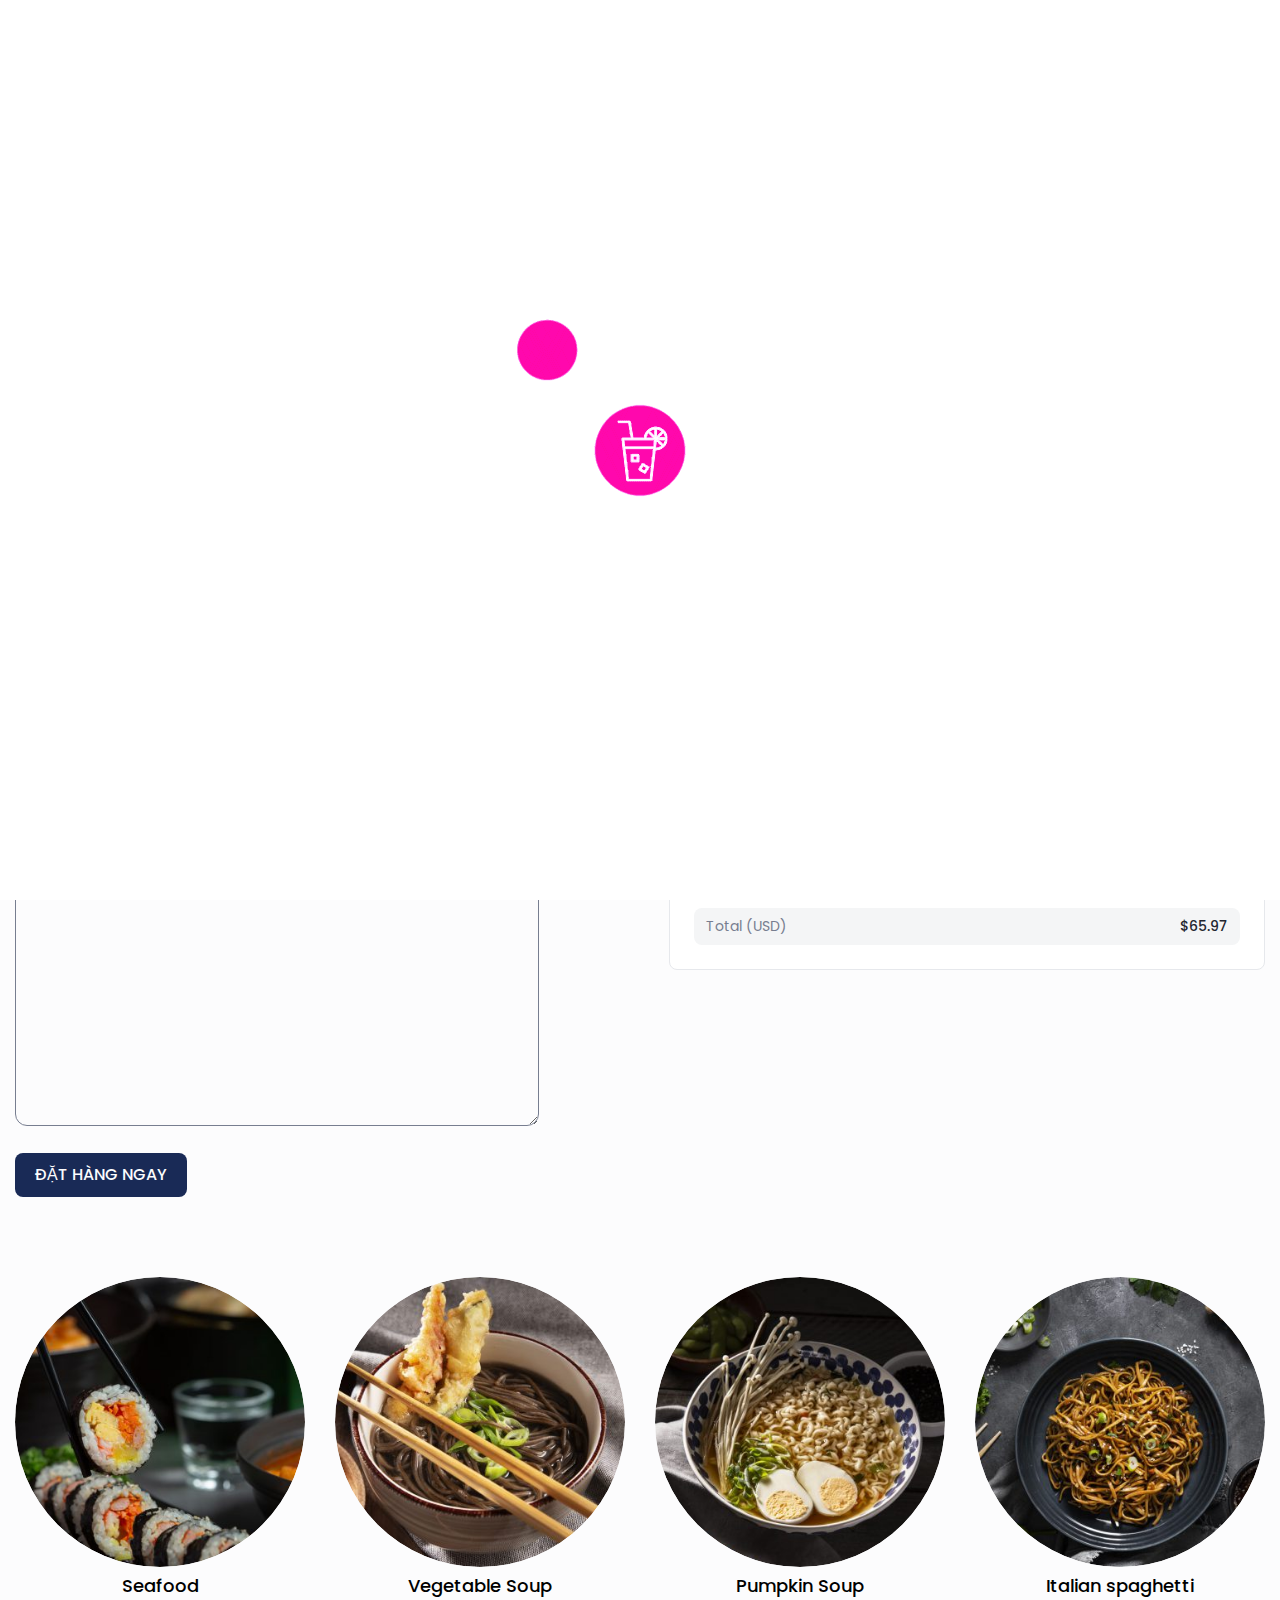
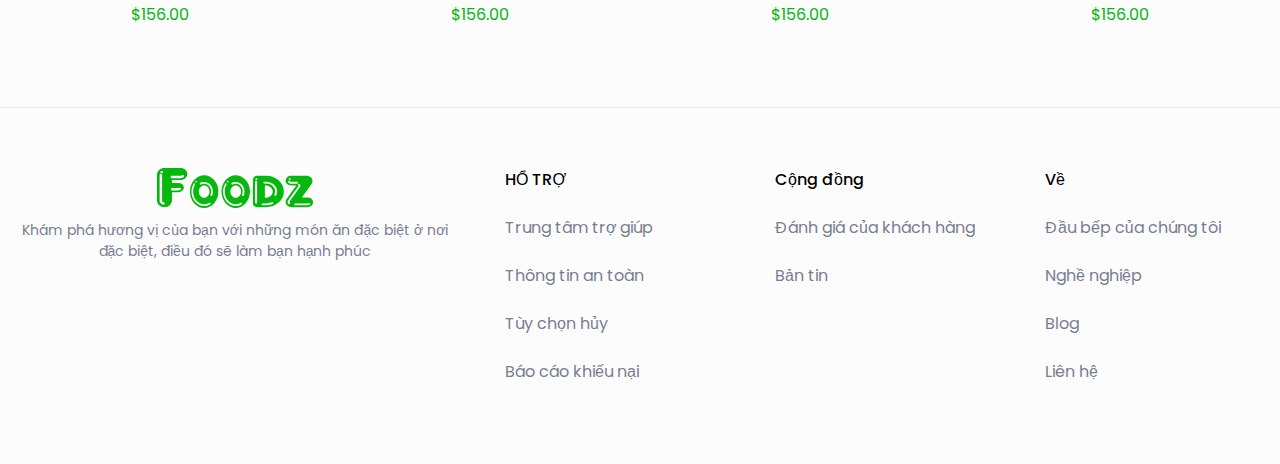
<file: assets/pages/checkout.html>
<!DOCTYPE html>
<html lang="en">
  <head>
    <meta charset="UTF-8" />
    <meta http-equiv="X-UA-Compatible" content="IE=edge" />
    <meta name="viewport" content="width=device-width, initial-scale=1.0" />
    <title>Checkout</title>
    <link rel="stylesheet" href="../css/style.css" />
    <link rel="stylesheet" href="../css/responsive.css" />
    <link
      href="https://fonts.googleapis.com/css?family=Poppins:100,100italic,200,200italic,300,300italic,regular,italic,500,500italic,600,600italic,700,700italic,800,800italic,900,900italic"
      rel="stylesheet"
    />
    <link
      href="https://fonts.googleapis.com/css?family=Alice:regular"
      rel="stylesheet"
    />
    <link
      rel="stylesheet"
      href="https://cdnjs.cloudflare.com/ajax/libs/font-awesome/4.7.0/css/font-awesome.min.css"
    />
  </head>
  <body>
    <div class="app">
      <!-- header -->
      <header class="header">
        <div class="container">
          <div class="header-main">
            <div class="header-logo">
              <img src="../images/Logo.svg" alt="" />
            </div>
            <div class="header-menu">
              <ul class="header-nav">
                <li class="header-list">
                  <a href="/index.html" class="header-link active">Home</a>
                </li>
                <li class="header-list">
                  <a href="../pages/menu.html" class="header-link">Menu</a>
                </li>
                <li class="header-list">
                  <a href="../pages/blog.html" class="header-link">Blog</a>
                </li>
                <li class="header-list">
                  <a href="../pages/about.html" class="header-link">Về chúng tôi</a>
                </li>
                <li class="header-list">
                  <a href="../pages/contact.html" class="header-link"
                    >Liên hệ</a
                  >
                </li>
                <div class="header-list__mobile">
                  <li class="header-list btn-menu">
                    <a href="../pages/login.html" class="header-link">Đăng nhập</a>
                  </li>
                  <li class="header-list btn-menu">
                    <a href="../pages/register.html" class="header-link"
                      >Đăng ký</a
                    >
                  </li>
                </div>
              </ul>
            </div>
            <div class="header-auth">
              <div class="header-icon">
                <a href="../pages/login.html">
                  <i class="fa fa-user" aria-hidden="true"></i>
                </a>
                <a href="#">
                  <i class="fa fa-search" aria-hidden="true"></i>
                </a>
                <a href="../pages/checkout.html">
                  <i class="fa fa-shopping-cart" aria-hidden="true"></i>
                </a>
              </div>
            </div>
            <div class="header__bar">
              <i class="fa fa-bars header__bar-icon" aria-hidden="true"></i>
            </div>
          </div>
        </div>
      </header>
      <!-- header end -->
      <!-- CHECKOUT -->
      <section class="checkout">
        <div class="container">
          <div class="checkout-main">
            <div class="contact-content checkout-content">
              <div class="contact-heading">
                <h3 class="contact-title">Xác nhận thanh toán</h3>
                <div class="contact-text">
                  Đây là bước cuối cùng trước khi thưởng thức bữa ăn của bạn.
                </div>
              </div>
              <div class="form-container">
                <div class="form-field form-item">
                  <div class="form-field__title">Tên đơn hàng</div>
                  <input type="text" placeholder="Your name" />
                </div>
                <div class="form-field form-item">
                  <div class="form-field__title">Số điện thoại</div>
                  <input type="text" placeholder="Example@example.com" />
                </div>
              </div>
              <div class="form-field">
                <div class="form-field__title">Địa chỉ của bạn</div>
                <div class="form-item form-items">
                  <input type="text" placeholder="17 Acb Street" />
                  <i
                    class="fa fa-map-marker form-item__icon"
                    aria-hidden="true"
                  ></i>
                </div>
              </div>
              <div class="form-field">
                <div class="form-field__title">Phương thức thanh toán</div>
                <div class="form-item">
                  <input
                    type="text"
                    class="form-input__cash"
                    placeholder="Credit card"
                  />
                  <i
                    class="fa fa-angle-down form-item__icon"
                    aria-hidden="true"
                  ></i>
                </div>
              </div>
              <div class="form-field">
                <div class="form-field__title">Số thẻ</div>
                <div class="form-item form-items">
                  <input type="text" placeholder="1234 4567 1213 4654" />
                  <i class="fa fa-check form-item__icon" aria-hidden="true"></i>
                </div>
              </div>
              <div class="form-container">
                <div class="form-field form-item">
                  <div class="form-field__title">Ngày hết hạn</div>
                  <input type="text" placeholder="MM/YY" />
                </div>
                <div class="form-field form-item">
                  <div class="form-field__title">CVC</div>
                  <input type="text" />
                </div>
              </div>
              <div class="checkout__save">
                <input type="checkbox" />
                Save card
              </div>
              <div class="form-field">
                <div class="form-field__title">Nhãn văn bản</div>
                <textarea name="" id="" cols="30" rows="10">
                  Người giữ văn bản</textarea
                >
              </div>
              <div class="checkout-btn">
                <button class="button-primary">ĐẶT HÀNG NGAY</button>
              </div>
            </div>
            <div class="checkout-detail">
              <div class="checkout-detail__box">
                <div class="checkout-detail__box-heading">Bản tóm tắt</div>
                <div class="checkout-detail__box-item">
                  <div class="checkout-detail__box-close">
                    <i class="fa fa-times" aria-hidden="true"></i>
                  </div>
                  <div class="checkout-detail__box-image">
                    <img src="../images/special-1.png" alt="" />
                  </div>
                  <div class="checkout-detail__box-body">
                    <div class="checkout-detail__box-name">Gimbap</div>
                    <div class="checkout-detail__box-price">$21.99</div>
                    <div class="checkout-detail__box-quantity">
                      <div class="checkout-detail__box-minus">
                        <i class="fa fa-minus-square-o" aria-hidden="true"></i>
                      </div>
                      <div class="checkout-detail__box-number">1</div>
                      <div class="checkout-detail__box-plus">
                        <i class="fa fa-plus-square-o" aria-hidden="true"></i>
                      </div>
                    </div>
                  </div>
                </div>
                <div class="checkout-detail__box-item">
                  <div class="checkout-detail__box-close">
                    <i class="fa fa-times" aria-hidden="true"></i>
                  </div>
                  <div class="checkout-detail__box-image">
                    <img src="../images/special-2.png" alt="" />
                  </div>
                  <div class="checkout-detail__box-body">
                    <div class="checkout-detail__box-name">
                      Yangnyeom Chicken
                    </div>
                    <div class="checkout-detail__box-price">$21.99</div>
                    <div class="checkout-detail__box-quantity">
                      <div class="checkout-detail__box-minus">
                        <i class="fa fa-minus-square-o" aria-hidden="true"></i>
                      </div>
                      <div class="checkout-detail__box-number">1</div>
                      <div class="checkout-detail__box-plus">
                        <i class="fa fa-plus-square-o" aria-hidden="true"></i>
                      </div>
                    </div>
                  </div>
                </div>
                <div class="checkout-detail__box-item">
                  <div class="checkout-detail__box-close">
                    <i class="fa fa-times" aria-hidden="true"></i>
                  </div>
                  <div class="checkout-detail__box-image">
                    <img src="../images/special-3.png" alt="" />
                  </div>
                  <div class="checkout-detail__box-body">
                    <div class="checkout-detail__box-name">
                      Beef noodle soup
                    </div>
                    <div class="checkout-detail__box-price">$21.99</div>
                    <div class="checkout-detail__box-quantity">
                      <div class="checkout-detail__box-minus">
                        <i class="fa fa-minus-square-o" aria-hidden="true"></i>
                      </div>
                      <div class="checkout-detail__box-number">1</div>
                      <div class="checkout-detail__box-plus">
                        <i class="fa fa-plus-square-o" aria-hidden="true"></i>
                      </div>
                    </div>
                  </div>
                </div>
                <div class="checkout-detail__heading--price">Price</div>
                <div class="checkout-detail__list--price">
                  <div class="checkout-detail__list--item">
                    <div class="checkout-detail__list--name">Gimbap</div>
                    <div class="checkout-detail__list--price">$21.99</div>
                  </div>
                  <div class="checkout-detail__list--item">
                    <div class="checkout-detail__list--name">Gimbap</div>
                    <div class="checkout-detail__list--price">$21.99</div>
                  </div>
                  <div class="checkout-detail__list--item">
                    <div class="checkout-detail__list--name">Gimbap</div>
                    <div class="checkout-detail__list--price">$21.99</div>
                  </div>
                  <div
                    class="checkout-detail__list--item checkout-detail__list--active"
                  >
                    <div class="checkout-detail__list--name">Total (USD)</div>
                    <div class="checkout-detail__list--price">$65.97</div>
                  </div>
                </div>
              </div>
            </div>
          </div>
        </div>
      </section>
      <section class="food">
        <div class="container">
          <div class="food-list checkout-list__food">
            <div class="food-item">
              <div class="food-image">
                <img src="../images/food-1.jpeg" alt="" />
              </div>
              <div class="food-body">
                <div class="food-name">Seafood</div>
                <div class="food-price">$156.00</div>
              </div>
            </div>
            <div class="food-item">
              <div class="food-image">
                <img src="../images/food-2.jpeg" alt="" />
              </div>
              <div class="food-body">
                <div class="food-name">Vegetable Soup</div>
                <div class="food-price">$156.00</div>
              </div>
            </div>
            <div class="food-item">
              <div class="food-image">
                <img src="../images/food-3.jpeg" alt="" />
              </div>
              <div class="food-body">
                <div class="food-name">Pumpkin Soup</div>
                <div class="food-price">$156.00</div>
              </div>
            </div>
            <div class="food-item">
              <div class="food-image">
                <img src="../images/food-4.jpeg" alt="" />
              </div>
              <div class="food-body">
                <div class="food-name">Italian spaghetti</div>
                <div class="food-price">$156.00</div>
              </div>
            </div>
          </div>
        </div>
      </section>
      <footer class="footer">
        <div class="container">
          <div class="footer-list">
            <div class="footer-column">
              <div class="footer-center">
                <div class="footer-logo">
                  <img src="../images/Logo.svg" alt="" />
                </div>
                <p class="footer-desc">
                  Khám phá hương vị của bạn với những món ăn đặc biệt ở nơi đặc biệt,
                  điều đó sẽ làm bạn hạnh phúc
                </p>
              </div>
            </div>
            <div class="footer-column">
              <h3 class="footer-title">HỔ TRỢ</h3>
              <ul class="footer-menu">
                <li class="footer-item"><a href="#">Trung tâm trợ giúp</a></li>
                <li class="footer-item"><a href="#">Thông tin an toàn</a></li>
                <li class="footer-item">
                  <a href="#">Tùy chọn hủy</a>
                </li>
                <li class="footer-item"><a href="#">Báo cáo khiếu nại</a></li>
              </ul>
            </div>
            <div class="footer-column">
              <h3 class="footer-title">Cộng đồng</h3>
              <ul class="footer-menu">
                <li class="footer-item"><a href="#">Đánh giá của khách hàng</a></li>
                <li class="footer-item"><a href="#">Bản tin</a></li>
              </ul>
            </div>
            <div class="footer-column">
              <h3 class="footer-title">Về</h3>
              <ul class="footer-menu">
                <li class="footer-item"><a href="#">Đầu bếp của chúng tôi</a></li>
                <li class="footer-item"><a href="#">Nghề nghiệp</a></li>
                <li class="footer-item">
                  <a href="#">Blog</a>
                </li>
                <li class="footer-item"><a href="#">Liên hệ</a></li>
              </ul>
            </div>
          </div>
        </div>
      </footer>
      <!-- loader -->
      <div class="loader-container">
        <img src="../images/loader.gif" alt="" />
      </div>
      <!-- loader end -->
    </div>
    <script src="../js/app.js"></script>
    <script src="../js/activeMenu.js"></script>
  </body>
</html>
</file>
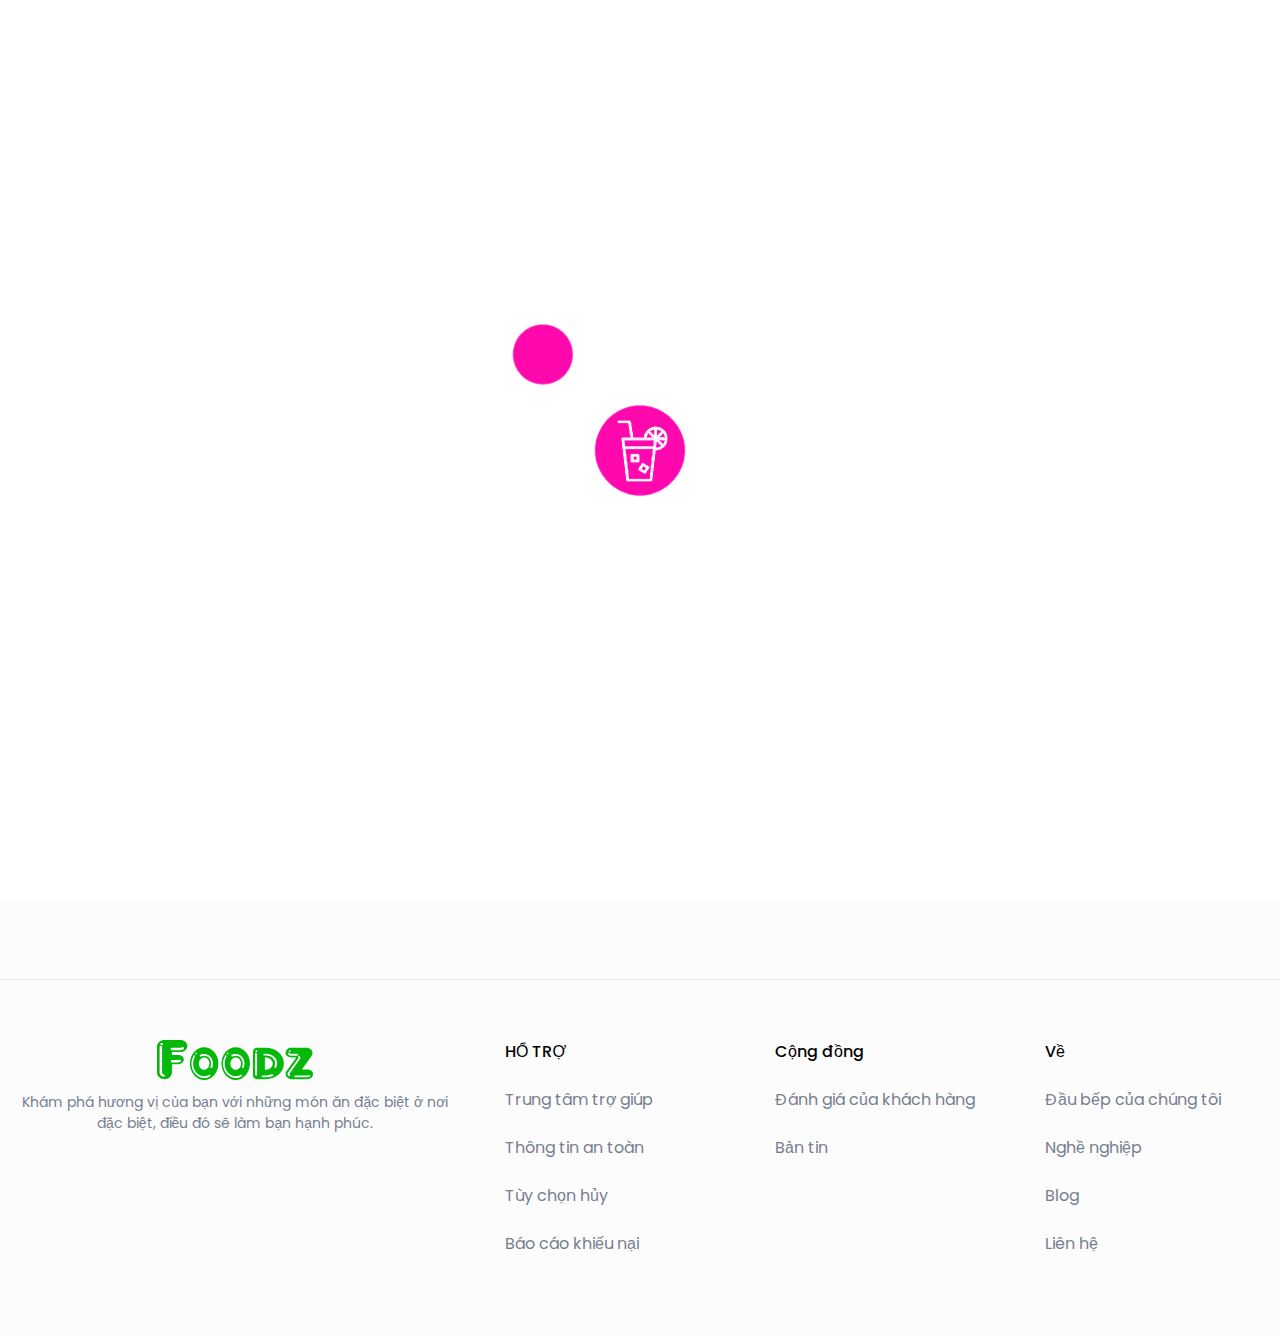
<file: assets/pages/contact.html>
<!DOCTYPE html>
<html lang="en">
  <head>
    <meta charset="UTF-8" />
    <meta http-equiv="X-UA-Compatible" content="IE=edge" />
    <meta name="viewport" content="width=device-width, initial-scale=1.0" />
    <title>Liên hệ chúng tôi</title>
    <link rel="stylesheet" href="../css/style.css" />
    <link rel="stylesheet" href="../css/responsive.css" />
    <link
      href="https://fonts.googleapis.com/css?family=Poppins:100,100italic,200,200italic,300,300italic,regular,italic,500,500italic,600,600italic,700,700italic,800,800italic,900,900italic"
      rel="stylesheet"
    />
    <link
      href="https://fonts.googleapis.com/css?family=Alice:regular"
      rel="stylesheet"
    />
    <link
      rel="stylesheet"
      href="https://cdnjs.cloudflare.com/ajax/libs/font-awesome/4.7.0/css/font-awesome.min.css"
    />
  </head>
  <body>
    <div class="app">
      <!-- header -->
      <header class="header">
        <div class="container">
          <div class="header-main">
            <div class="header-logo">
              <img src="../images/Logo.svg" alt="" />
            </div>
            <div class="header-menu">
              <ul class="header-nav">
                <li class="header-list">
                  <a href="#home" class="header-link active">Home</a>
                </li>
                <li class="header-list">
                  <a href="../pages/menu.html" class="header-link">Menu</a>
                </li>
                <li class="header-list">
                  <a href="../pages/blog.html" class="header-link">Blog</a>
                </li>
                <li class="header-list">
                  <a href="../pages/about.html" class="header-link">Về chúng tôi</a>
                </li>
                <li class="header-list">
                  <a href="../pages/contact.html" class="header-link"
                    >Liên hệ</a
                  >
                </li>
                <div class="header-list__mobile">
                  <li class="header-list btn-menu">
                    <a href="../pages/login.html" class="header-link">Đăng nhập</a>
                  </li>
                  <li class="header-list btn-menu">
                    <a href="../pages/register.html" class="header-link"
                      >Đăng ký</a
                    >
                  </li>
                </div>
              </ul>
            </div>
            <div class="header-auth">
              <div class="header-icon">
                <a href="../pages/login.html">
                  <i class="fa fa-user" aria-hidden="true"></i>
                </a>
                <a href="#">
                  <i class="fa fa-search" aria-hidden="true"></i>
                </a>
                <a href="../pages/checkout.html">
                  <i class="fa fa-shopping-cart" aria-hidden="true"></i>
                </a>
              </div>
            </div>
            <div class="header__bar">
              <i class="fa fa-bars header__bar-icon" aria-hidden="true"></i>
            </div>
          </div>
        </div>
      </header>
      <!-- header end -->
      <div class="contact">
        <div class="container">
          <div class="contact-main">
            <div class="contact-content">
              <div class="contact-heading">
                <h3 class="contact-title">Liên hệ chúng tôi</h3>
                <div class="contact-text">
                  Chúng tôi yêu bạn ở đây bất cứ lúc nào. Bạn có thể liên hệ với chúng tôi bất cứ lúc nào thông qua
                  <span>tranlephuc21022004@gmail.com</span>
                </div>
              </div>
              <div class="form-container">
                <div class="form-field form-item">
                  <div class="form-field__title">Tên</div>
                  <input type="text" placeholder="Your name" />
                </div>
                <div class="form-field form-item">
                  <div class="form-field__title">Email</div>
                  <input type="text" placeholder="Example@example.com" />
                </div>
              </div>
              <div class="form-field">
                <div class="form-field__title">Số điện thoại</div>
                <div class="form-item form-items">
                  <input type="text" placeholder="Text holder" />
                  <i class="fa fa-phone form-item__icon" aria-hidden="true"></i>
                </div>
              </div>
              <div class="form-field">
                <div class="form-field__title">Nhãn văn bản</div>
                <textarea name="" id="" cols="30" rows="10">
Người giữ văn bản</textarea
                >
              </div>
              <div class="contact-btn">
                <button class="button-primary contact-button">
                  Gửi tin nhắn
                </button>
              </div>
            </div>
            <div class="contact-map">
              <iframe
                src="https://www.google.com/maps/embed?pb=!1m18!1m12!1m3!1d29791.556322076063!2d105.85248620261878!3d21.028511826616524!2m3!1f0!2f0!3f0!3m2!1i1024!2i768!4f13.1!3m3!1m2!1s0x314a5850b39a7e9f%3A0x8f3c6fcb956e9f9c!2sVietnam!5e0!3m2!1sen!2s!4v1685599779209!5m2!1sen!2s"
                width="600"
                height="450"
                style="border: 0"
                allowfullscreen=""
                loading="lazy"
                referrerpolicy="no-referrer-when-downgrade"
              ></iframe>
            </div>
          </div>
        </div>
      </div>
      <footer class="footer">
        <div class="container">
          <div class="footer-list">
            <div class="footer-column">
              <div class="footer-center">
                <div class="footer-logo">
                  <img src="../images/Logo.svg" alt="" />
                </div>
                <p class="footer-desc">
                  Khám phá hương vị của bạn với những món ăn đặc biệt ở nơi đặc biệt,
                  điều đó sẽ làm bạn hạnh phúc. 
                </p>
              </div>
            </div>
            <div class="footer-column">
              <h3 class="footer-title">HỔ TRỢ</h3>
              <ul class="footer-menu">
                <li class="footer-item"><a href="#">Trung tâm trợ giúp</a></li>
                <li class="footer-item"><a href="#">Thông tin an toàn</a></li>
                <li class="footer-item">
                  <a href="#">Tùy chọn hủy</a>
                </li>
                <li class="footer-item"><a href="#">Báo cáo khiếu nại</a></li>
              </ul>
            </div>
            <div class="footer-column">
              <h3 class="footer-title">Cộng đồng</h3>
              <ul class="footer-menu">
                <li class="footer-item"><a href="#">Đánh giá của khách hàng</a></li>
                <li class="footer-item"><a href="#">Bản tin</a></li>
              </ul>
            </div>
            <div class="footer-column">
              <h3 class="footer-title">Về</h3>
              <ul class="footer-menu">
                <li class="footer-item"><a href="#">Đầu bếp của chúng tôi</a></li>
                <li class="footer-item"><a href="#">Nghề nghiệp</a></li>
                <li class="footer-item">
                  <a href="#">Blog</a>
                </li>
                <li class="footer-item"><a href="#">Liên hệ</a></li>
              </ul>
            </div>
          </div>
        </div>
      </footer>
      <!-- loader -->
      <div class="loader-container">
        <img src="../images/loader.gif" alt="" />
      </div>
      <!-- loader end -->
    </div>
    <script src="../js/app.js"></script>
    <script src="../js/activeMenu.js"></script>
  </body>
</html>
</file>
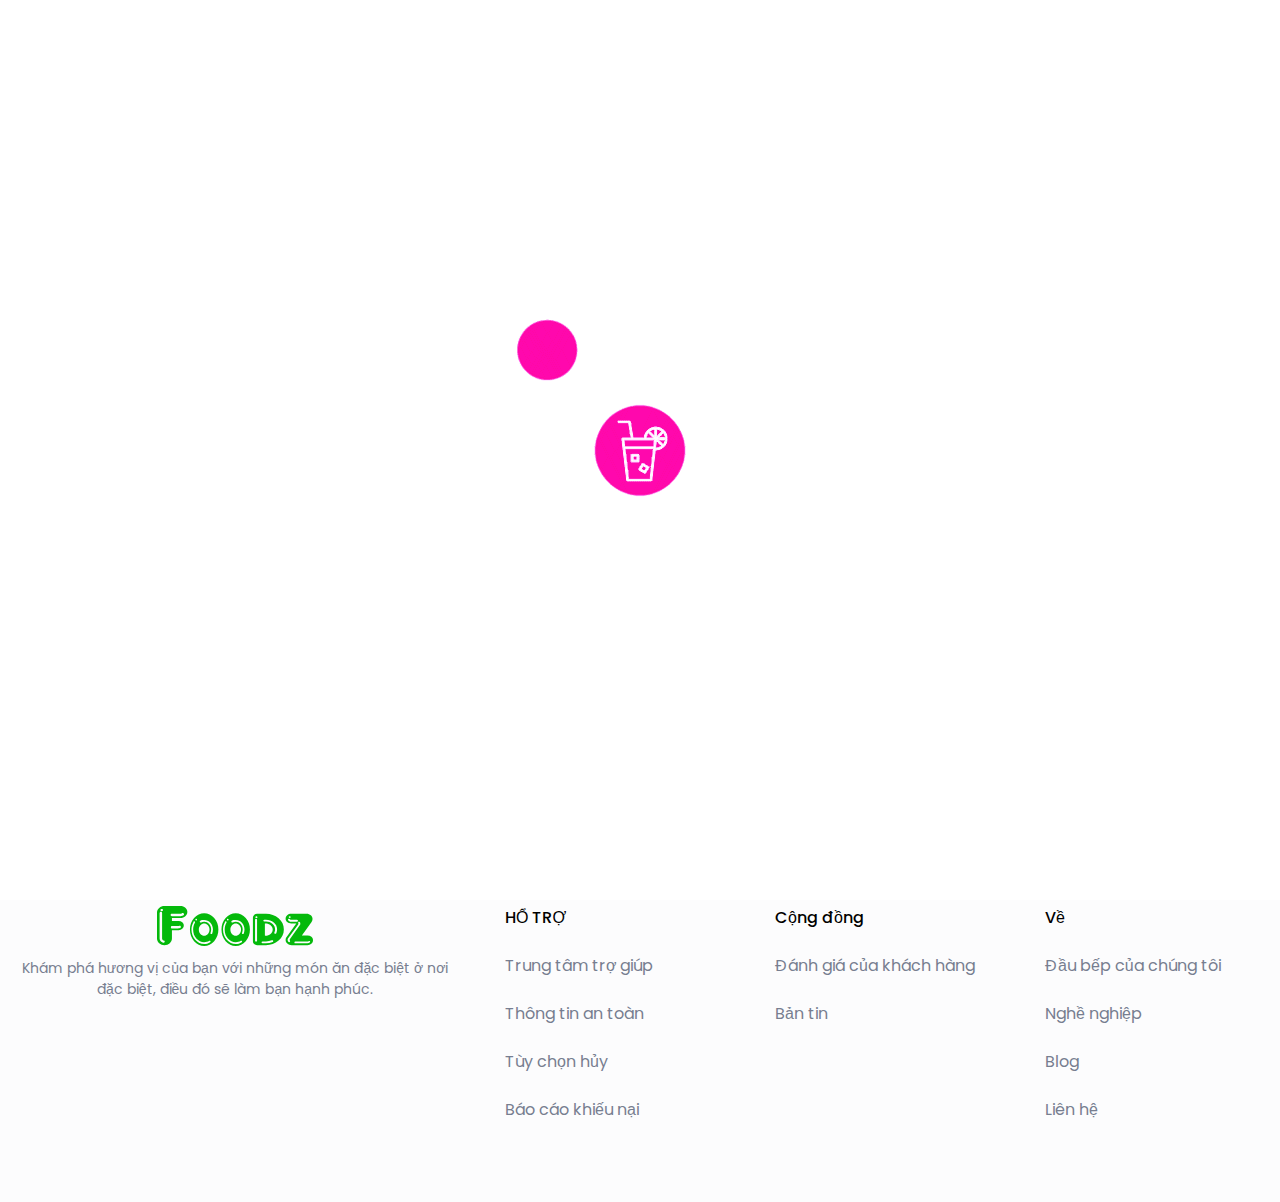
<file: assets/pages/login.html>
<!DOCTYPE html>
<html lang="en">
  <head>
    <meta charset="UTF-8" />
    <meta http-equiv="X-UA-Compatible" content="IE=edge" />
    <meta name="viewport" content="width=device-width, initial-scale=1.0" />
    <title>Login</title>
    <link rel="stylesheet" href="../css/style.css" />
    <link rel="stylesheet" href="../css/responsive.css" />
    <link
      href="https://fonts.googleapis.com/css?family=Poppins:100,100italic,200,200italic,300,300italic,regular,italic,500,500italic,600,600italic,700,700italic,800,800italic,900,900italic"
      rel="stylesheet"
    />
    <link
      href="https://fonts.googleapis.com/css?family=Alice:regular"
      rel="stylesheet"
    />
    <link
      rel="stylesheet"
      href="https://cdnjs.cloudflare.com/ajax/libs/font-awesome/4.7.0/css/font-awesome.min.css"
    />
  </head>
  <body>
    <div class="app">
      <!-- header -->
      <header class="header">
        <div class="container">
          <div class="header-main">
            <div class="header-logo">
              <img src="../images/Logo.svg" alt="" />
            </div>
            <div class="header-menu">
              <ul class="header-nav">
                <li class="header-list">
                  <a href="/index.html" class="header-link active">Home</a>
                </li>
                <li class="header-list">
                  <a href="../pages/menu.html" class="header-link">Menu</a>
                </li>
                <li class="header-list">
                  <a href="../pages/blog.html" class="header-link">Blog</a>
                </li>
                <li class="header-list">
                  <a href="../pages/about.html" class="header-link">Về chúng tôi</a>
                </li>
                <li class="header-list">
                  <a href="../pages/contact.html" class="header-link"
                    >Liên hệ</a
                  >
                </li>
              </ul>
            </div>
            <div class="header-auth">
              <div class="header-icon">
                <a href="../pages/login.html">
                  <i class="fa fa-user" aria-hidden="true"></i>
                </a>
                <a href="#">
                  <i class="fa fa-search" aria-hidden="true"></i>
                </a>
                <a href="../pages/checkout.html">
                  <i class="fa fa-shopping-cart" aria-hidden="true"></i>
                </a>
              </div>
            </div>
            <div class="header__bar">
              <i class="fa fa-bars header__bar-icon" aria-hidden="true"></i>
            </div>
          </div>
        </div>
      </header>
      <!-- header end -->
      <section class="login">
        <div class="container">
          <div class="login__container">
            <div class="login__form">
              <div class="login__form-heading">Đăng nhập</div>
              <div class="login__form-item">
                <div class="login__form-title">Email</div>
                <input
                  class="login__form-field"
                  type="text"
                  placeholder="Your email"
                />
              </div>
              <div class="login__form-item">
                <div class="login__form-title">Mật khẩu</div>
                <input
                  class="login__form-field"
                  type="password"
                  placeholder="Your Password"
                />
              </div>
              <div class="login__forget">
                Quên mật khẩu ? <a href="#">Bấm vào đây</a>
              </div>
              <div class="login__forget">
                Không có tài khoản
                <a href="../pages/register.html">Đăng ký ngay</a>
              </div>
              <div class="login__btn">
                <button class="button-primary login__btn-btn">Đăng nhập</button>
              </div>
            </div>
            <div class="login-image">
              <img src="../images/Login-image.png" alt="" />
            </div>
          </div>
        </div>
      </section>

      <footer class="footer">
        <div class="container">
          <div class="footer-list">
            <div class="footer-column">
              <div class="footer-center">
                <div class="footer-logo">
                  <img src="../images/Logo.svg" alt="" />
                </div>
                <p class="footer-desc">
                  Khám phá hương vị của bạn với những món ăn đặc biệt ở nơi đặc biệt,
                  điều đó sẽ làm bạn hạnh phúc.
                </p>
              </div>
            </div>
            <div class="footer-column">
              <h3 class="footer-title">HỔ TRỢ</h3>
              <ul class="footer-menu">
                <li class="footer-item"><a href="#">Trung tâm trợ giúp</a></li>
                <li class="footer-item"><a href="#">Thông tin an toàn</a></li>
                <li class="footer-item">
                  <a href="#">Tùy chọn hủy</a>
                </li>
                <li class="footer-item"><a href="#">Báo cáo khiếu nại</a></li>
              </ul>
            </div>
            <div class="footer-column">
              <h3 class="footer-title">Cộng đồng</h3>
              <ul class="footer-menu">
                <li class="footer-item"><a href="#">Đánh giá của khách hàng</a></li>
                <li class="footer-item"><a href="#">Bản tin</a></li>
              </ul>
            </div>
            <div class="footer-column">
              <h3 class="footer-title">Về</h3>
              <ul class="footer-menu">
                <li class="footer-item"><a href="#">Đầu bếp của chúng tôi</a></li>
                <li class="footer-item"><a href="#">Nghề nghiệp</a></li>
                <li class="footer-item">
                  <a href="#">Blog</a>
                </li>
                <li class="footer-item"><a href="#">Liên hệ</a></li>
              </ul>
            </div>
          </div>
        </div>
      </footer>
      <!-- loader -->
      <div class="loader-container">
        <img src="../images/loader.gif" alt="" />
      </div>
      <!-- loader end -->
    </div>
    <script src="../js/app.js"></script>
    <script src="../js/activeMenu.js"></script>
  </body>
</html>
</file>
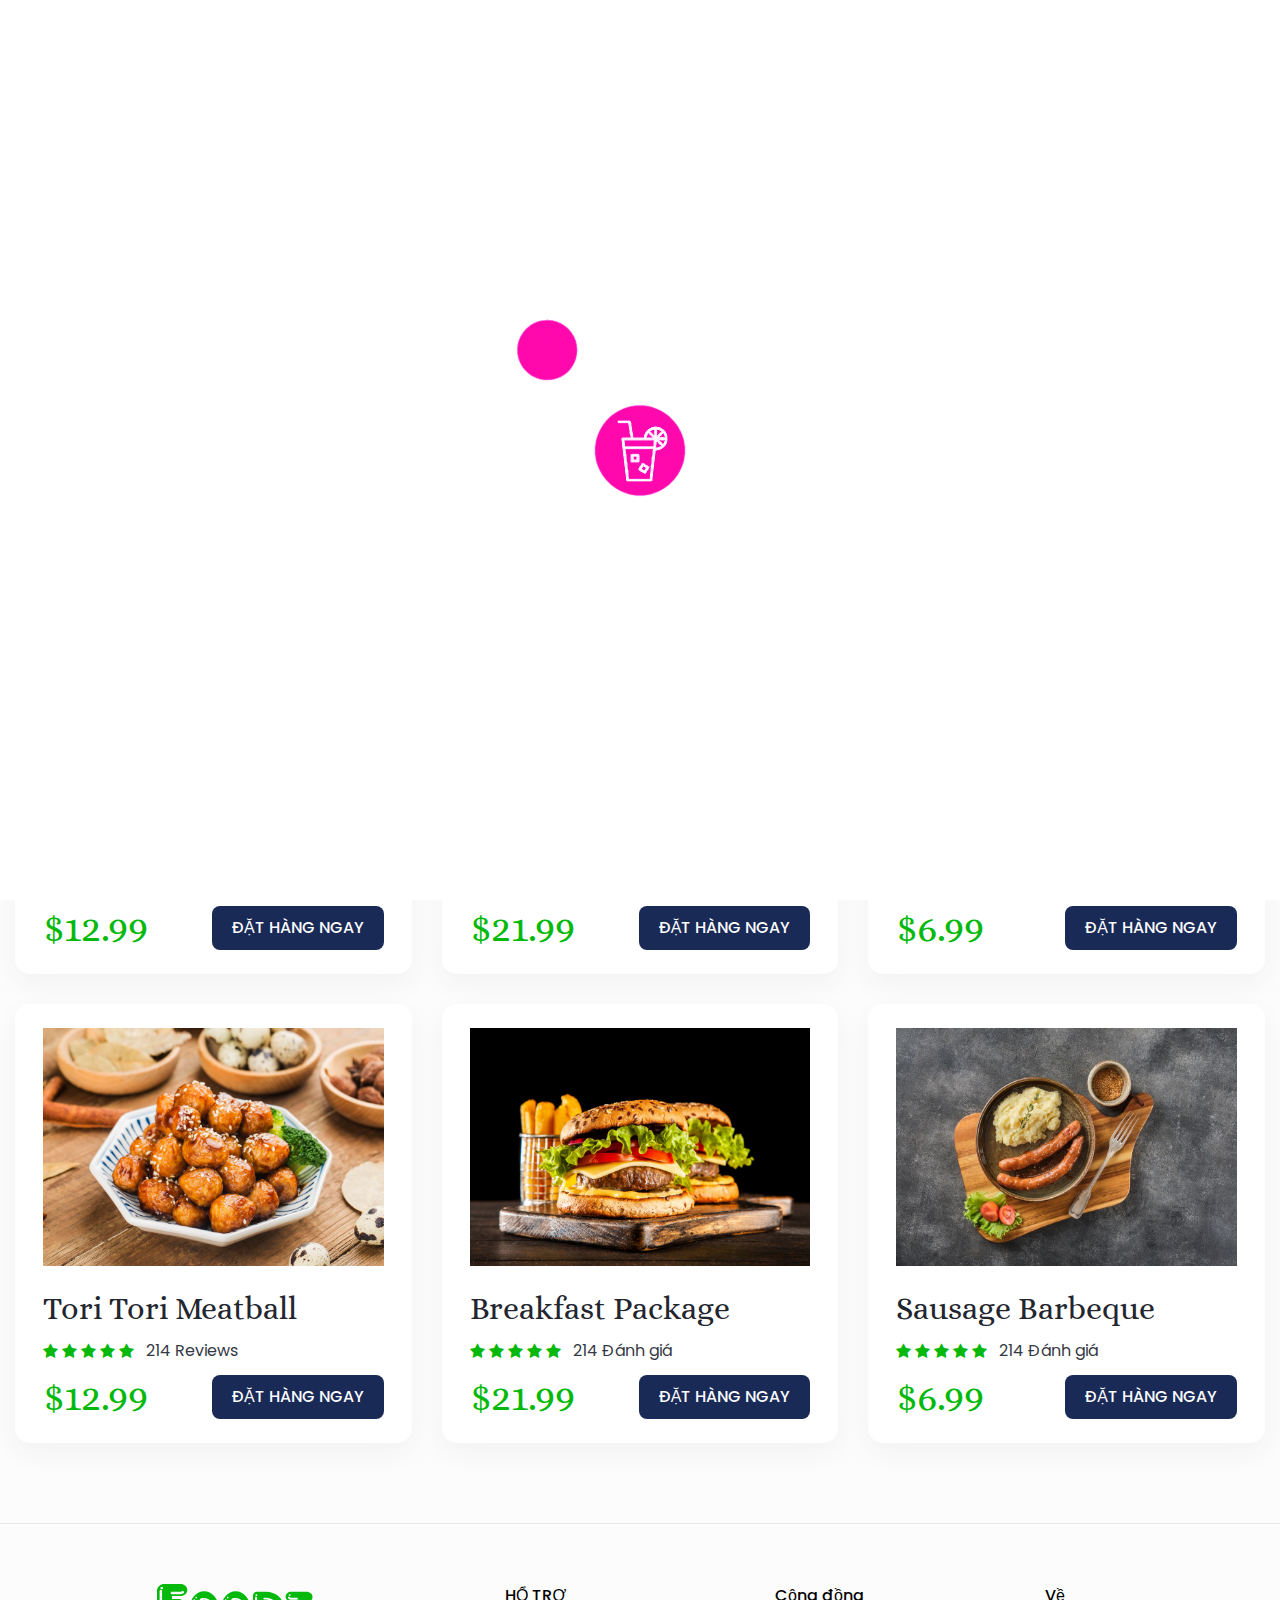
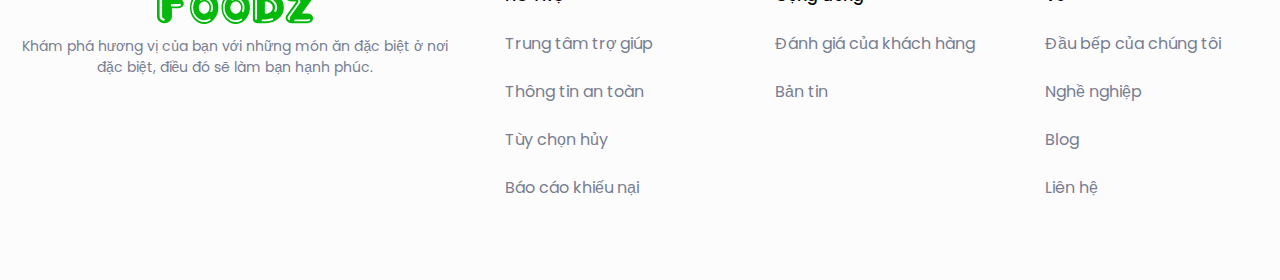
<file: assets/pages/menu.html>
<!DOCTYPE html>
<html lang="en">
  <head>
    <meta charset="UTF-8" />
    <meta http-equiv="X-UA-Compatible" content="IE=edge" />
    <meta name="viewport" content="width=device-width, initial-scale=1.0" />
    <title>Menu</title>
    <link rel="stylesheet" href="../css/style.css" />
    <link rel="stylesheet" href="../css/responsive.css" />
    <link
      href="https://fonts.googleapis.com/css?family=Poppins:100,100italic,200,200italic,300,300italic,regular,italic,500,500italic,600,600italic,700,700italic,800,800italic,900,900italic"
      rel="stylesheet"
    />
    <link
      href="https://fonts.googleapis.com/css?family=Alice:regular"
      rel="stylesheet"
    />
    <link
      rel="stylesheet"
      href="https://cdnjs.cloudflare.com/ajax/libs/font-awesome/4.7.0/css/font-awesome.min.css"
    />
  </head>
  <body>
    <div class="app">
      <!-- header -->
      <header class="header">
        <div class="container">
          <div class="header-main">
            <div class="header-logo">
              <img src="../images/Logo.svg" alt="" />
            </div>
            <div class="header-menu">
              <ul class="header-nav">
                <li class="header-list">
                  <a href="/index.html" class="header-link active">Home</a>
                </li>
                <li class="header-list">
                  <a href="../pages/menu.html" class="header-link">Menu</a>
                </li>
                <li class="header-list">
                  <a href="../pages/blog.html" class="header-link">Blog</a>
                </li>
                <li class="header-list">
                  <a href="../pages/about.html" class="header-link">Về chúng tôi</a>
                </li>
                <li class="header-list">
                  <a href="../pages/contact.html" class="header-link"
                    >Liên hệ</a
                  >
                </li>
                <div class="header-list__mobile">
                  <li class="header-list btn-menu">
                    <a href="../pages/login.html" class="header-link">Đăng nhập</a>
                  </li>
                  <li class="header-list btn-menu">
                    <a href="../pages/register.html" class="header-link"
                      >Đăng ký</a
                    >
                  </li>
                </div>
              </ul>
            </div>
            <div class="header-auth">
              <div class="header-icon">
                <a href="../pages/login.html">
                  <i class="fa fa-user" aria-hidden="true"></i>
                </a>
                <a href="#">
                  <i class="fa fa-search" aria-hidden="true"></i>
                </a>
                <a href="../pages/checkout.html">
                  <i class="fa fa-shopping-cart" aria-hidden="true"></i>
                </a>
              </div>
            </div>
            <div class="header__bar">
              <i class="fa fa-bars header__bar-icon" aria-hidden="true"></i>
            </div>
          </div>
        </div>
      </header>
      <!-- header end -->
      <section class="menu">
        <div class="container">
          <div class="text-center__primary special-center menu-center">
            Lấy <span class="text-primary">đặc biệt</span> Bữa ăn
            <p class="text-bottom">
              Những đầu bếp giỏi nhất và những người giao hàng giỏi nhất luôn sẵn sàng phục vụ bạn. Nóng ngon
              thức ăn sẽ đến tay bạn sau 60 phút.
            </p>
          </div>
          <ul class="tab">
            <li
              class="tab-item active"
              onclick="changeProductList('korean-food', this)"
            >
              <img src="../images/menu-1.png" alt="" /> món ăn hàn quốc
            </li>
            <li class="tab-item" onclick="changeProductList('fast-food', this)">
              <img src="../images/menu-icon.png" alt="" /> Thức ăn nhanh
            </li>
            <li
              class="tab-item"
              onclick="changeProductList('thailand-food', this)"
            >
              <img src="../images/menu-icon-2.png" alt="" /> món ăn Thái Lan
            </li>
          </ul>
          <div id="korean-food" class="special-list menu-items">
            <div class="special-item">
              <div class="special-image">
                <img src="../images/special-1.png" alt="" />
                <i class="fa fa-heart" aria-hidden="true"></i>
                <i class="fa fa-eye" aria-hidden="true"></i>
              </div>
              <div class="special-title">Futomaki</div>
              <div class="special-rating">
                <div class="special-icon">
                  <i class="fa fa-star" aria-hidden="true"></i>
                  <i class="fa fa-star" aria-hidden="true"></i>
                  <i class="fa fa-star" aria-hidden="true"></i>
                  <i class="fa fa-star" aria-hidden="true"></i>
                  <i class="fa fa-star" aria-hidden="true"></i>
                </div>
                <div class="special-views">214 Đánh giá</div>
              </div>
              <div class="special-bottom">
                <div class="special-price">$12.99</div>
                <div class="special-button">
                  <button class="button-primary">ĐẶT HÀNG NGAY</button>
                </div>
              </div>
            </div>
            <div class="special-item">
              <div class="special-image">
                <img src="../images/special-2.png" alt="" />
                <i class="fa fa-heart" aria-hidden="true"></i>
                <i class="fa fa-eye" aria-hidden="true"></i>
              </div>
              <div class="special-title">Korea BBQ</div>
              <div class="special-rating">
                <div class="special-icon">
                  <i class="fa fa-star" aria-hidden="true"></i>
                  <i class="fa fa-star" aria-hidden="true"></i>
                  <i class="fa fa-star" aria-hidden="true"></i>
                  <i class="fa fa-star" aria-hidden="true"></i>
                  <i class="fa fa-star" aria-hidden="true"></i>
                </div>
                <div class="special-views">214 Đánh giá</div>
              </div>
              <div class="special-bottom">
                <div class="special-price">$21.99</div>
                <div class="special-button">
                  <button class="button-primary">ĐẶT HÀNG NGAY</button>
                </div>
              </div>
            </div>
            <div class="special-item">
              <div class="special-image">
                <img src="../images/special-3.png" alt="" />
                <i class="fa fa-heart" aria-hidden="true"></i>
                <i class="fa fa-eye" aria-hidden="true"></i>
              </div>
              <div class="special-title">Kimchi</div>
              <div class="special-rating">
                <div class="special-icon">
                  <i class="fa fa-star" aria-hidden="true"></i>
                  <i class="fa fa-star" aria-hidden="true"></i>
                  <i class="fa fa-star" aria-hidden="true"></i>
                  <i class="fa fa-star" aria-hidden="true"></i>
                  <i class="fa fa-star" aria-hidden="true"></i>
                </div>
                <div class="special-views">214 Đánh giá</div>
              </div>
              <div class="special-bottom">
                <div class="special-price">$6.99</div>
                <div class="special-button">
                  <button class="button-primary">ĐẶT HÀNG NGAY</button>
                </div>
              </div>
            </div>
            <div class="special-item">
              <div class="special-image">
                <img src="../images/menu-2.webp" alt="" />
                <i class="fa fa-heart" aria-hidden="true"></i>
                <i class="fa fa-eye" aria-hidden="true"></i>
              </div>
              <div class="special-title">Tori Tori Meatball</div>
              <div class="special-rating">
                <div class="special-icon">
                  <i class="fa fa-star" aria-hidden="true"></i>
                  <i class="fa fa-star" aria-hidden="true"></i>
                  <i class="fa fa-star" aria-hidden="true"></i>
                  <i class="fa fa-star" aria-hidden="true"></i>
                  <i class="fa fa-star" aria-hidden="true"></i>
                </div>
                <div class="special-views">214 Reviews</div>
              </div>
              <div class="special-bottom">
                <div class="special-price">$12.99</div>
                <div class="special-button">
                  <button class="button-primary">ĐẶT HÀNG NGAY</button>
                </div>
              </div>
            </div>
            <div class="special-item">
              <div class="special-image">
                <img src="../images/menu-3.jpg" alt="" />
                <i class="fa fa-heart" aria-hidden="true"></i>
                <i class="fa fa-eye" aria-hidden="true"></i>
              </div>
              <div class="special-title">Breakfast Package</div>
              <div class="special-rating">
                <div class="special-icon">
                  <i class="fa fa-star" aria-hidden="true"></i>
                  <i class="fa fa-star" aria-hidden="true"></i>
                  <i class="fa fa-star" aria-hidden="true"></i>
                  <i class="fa fa-star" aria-hidden="true"></i>
                  <i class="fa fa-star" aria-hidden="true"></i>
                </div>
                <div class="special-views">214 Đánh giá</div>
              </div>
              <div class="special-bottom">
                <div class="special-price">$21.99</div>
                <div class="special-button">
                  <button class="button-primary">ĐẶT HÀNG NGAY</button>
                </div>
              </div>
            </div>
            <div class="special-item">
              <div class="special-image">
                <img src="../images/menu-4.jpeg" alt="" />
                <i class="fa fa-heart" aria-hidden="true"></i>
                <i class="fa fa-eye" aria-hidden="true"></i>
              </div>
              <div class="special-title">Sausage Barbeque</div>
              <div class="special-rating">
                <div class="special-icon">
                  <i class="fa fa-star" aria-hidden="true"></i>
                  <i class="fa fa-star" aria-hidden="true"></i>
                  <i class="fa fa-star" aria-hidden="true"></i>
                  <i class="fa fa-star" aria-hidden="true"></i>
                  <i class="fa fa-star" aria-hidden="true"></i>
                </div>
                <div class="special-views">214 Đánh giá</div>
              </div>
              <div class="special-bottom">
                <div class="special-price">$6.99</div>
                <div class="special-button">
                  <button class="button-primary">ĐẶT HÀNG NGAY</button>
                </div>
              </div>
            </div>
          </div>
          <div id="fast-food" class="special-list menu-items">
            <div class="special-item">
              <div class="special-image">
                <img src="../images/menu-5.webp" alt="" />
                <i class="fa fa-heart" aria-hidden="true"></i>
                <i class="fa fa-eye" aria-hidden="true"></i>
              </div>
              <div class="special-title">Futomaki</div>
              <div class="special-rating">
                <div class="special-icon">
                  <i class="fa fa-star" aria-hidden="true"></i>
                  <i class="fa fa-star" aria-hidden="true"></i>
                  <i class="fa fa-star" aria-hidden="true"></i>
                  <i class="fa fa-star" aria-hidden="true"></i>
                  <i class="fa fa-star" aria-hidden="true"></i>
                </div>
                <div class="special-views">214 Đánh giá</div>
              </div>
              <div class="special-bottom">
                <div class="special-price">$12.99</div>
                <div class="special-button">
                  <button class="button-primary">ĐẶT HÀNG NGAY</button>
                </div>
              </div>
            </div>
            <div class="special-item">
              <div class="special-image">
                <img src="../images/menu-6.webp" alt="" />
                <i class="fa fa-heart" aria-hidden="true"></i>
                <i class="fa fa-eye" aria-hidden="true"></i>
              </div>
              <div class="special-title">Cheese And Corn Pizza</div>
              <div class="special-rating">
                <div class="special-icon">
                  <i class="fa fa-star" aria-hidden="true"></i>
                  <i class="fa fa-star" aria-hidden="true"></i>
                  <i class="fa fa-star" aria-hidden="true"></i>
                  <i class="fa fa-star" aria-hidden="true"></i>
                  <i class="fa fa-star" aria-hidden="true"></i>
                </div>
                <div class="special-views">214 Đánh giá</div>
              </div>
              <div class="special-bottom">
                <div class="special-price">$21.99</div>
                <div class="special-button">
                  <button class="button-primary">ĐẶT HÀNG NGAY</button>
                </div>
              </div>
            </div>
            <div class="special-item">
              <div class="special-image">
                <img src="../images/menu-7.webp" alt="" />
                <i class="fa fa-heart" aria-hidden="true"></i>
                <i class="fa fa-eye" aria-hidden="true"></i>
              </div>
              <div class="special-title">Kimchi</div>
              <div class="special-rating">
                <div class="special-icon">
                  <i class="fa fa-star" aria-hidden="true"></i>
                  <i class="fa fa-star" aria-hidden="true"></i>
                  <i class="fa fa-star" aria-hidden="true"></i>
                  <i class="fa fa-star" aria-hidden="true"></i>
                  <i class="fa fa-star" aria-hidden="true"></i>
                </div>
                <div class="special-views">214 Đánh giá</div>
              </div>
              <div class="special-bottom">
                <div class="special-price">$6.99</div>
                <div class="special-button">
                  <button class="button-primary">ĐẶT HÀNG NGAY</button>
                </div>
              </div>
            </div>
            <div class="special-item">
              <div class="special-image">
                <img src="../images/menu-2.webp" alt="" />
                <i class="fa fa-heart" aria-hidden="true"></i>
                <i class="fa fa-eye" aria-hidden="true"></i>
              </div>
              <div class="special-title">Tori Tori Meatball</div>
              <div class="special-rating">
                <div class="special-icon">
                  <i class="fa fa-star" aria-hidden="true"></i>
                  <i class="fa fa-star" aria-hidden="true"></i>
                  <i class="fa fa-star" aria-hidden="true"></i>
                  <i class="fa fa-star" aria-hidden="true"></i>
                  <i class="fa fa-star" aria-hidden="true"></i>
                </div>
                <div class="special-views">214 Đánh giá</div>
              </div>
              <div class="special-bottom">
                <div class="special-price">$12.99</div>
                <div class="special-button">
                  <button class="button-primary">ĐẶT HÀNG NGAY</button>
                </div>
              </div>
            </div>
            <div class="special-item">
              <div class="special-image">
                <img src="../images/menu-3.jpg" alt="" />
                <i class="fa fa-heart" aria-hidden="true"></i>
                <i class="fa fa-eye" aria-hidden="true"></i>
              </div>
              <div class="special-title">Breakfast Package</div>
              <div class="special-rating">
                <div class="special-icon">
                  <i class="fa fa-star" aria-hidden="true"></i>
                  <i class="fa fa-star" aria-hidden="true"></i>
                  <i class="fa fa-star" aria-hidden="true"></i>
                  <i class="fa fa-star" aria-hidden="true"></i>
                  <i class="fa fa-star" aria-hidden="true"></i>
                </div>
                <div class="special-views">214 Đánh giá</div>
              </div>
              <div class="special-bottom">
                <div class="special-price">$21.99</div>
                <div class="special-button">
                  <button class="button-primary">ĐẶT HÀNG NGAY</button>
                </div>
              </div>
            </div>
            <div class="special-item">
              <div class="special-image">
                <img src="../images/menu-4.jpeg" alt="" />
                <i class="fa fa-heart" aria-hidden="true"></i>
                <i class="fa fa-eye" aria-hidden="true"></i>
              </div>
              <div class="special-title">Sausage Barbeque</div>
              <div class="special-rating">
                <div class="special-icon">
                  <i class="fa fa-star" aria-hidden="true"></i>
                  <i class="fa fa-star" aria-hidden="true"></i>
                  <i class="fa fa-star" aria-hidden="true"></i>
                  <i class="fa fa-star" aria-hidden="true"></i>
                  <i class="fa fa-star" aria-hidden="true"></i>
                </div>
                <div class="special-views">214 Đánh giá</div>
              </div>
              <div class="special-bottom">
                <div class="special-price">$6.99</div>
                <div class="special-button">
                  <button class="button-primary">ĐẶT HÀNG NGAY</button>
                </div>
              </div>
            </div>
          </div>
          <div id="thailand-food" class="special-list menu-items">
            <div class="special-item">
              <div class="special-image">
                <img src="../images/menu-8.webp" alt="" />
                <i class="fa fa-heart" aria-hidden="true"></i>
                <i class="fa fa-eye" aria-hidden="true"></i>
              </div>
              <div class="special-title">Guay Teow</div>
              <div class="special-rating">
                <div class="special-icon">
                  <i class="fa fa-star" aria-hidden="true"></i>
                  <i class="fa fa-star" aria-hidden="true"></i>
                  <i class="fa fa-star" aria-hidden="true"></i>
                  <i class="fa fa-star" aria-hidden="true"></i>
                  <i class="fa fa-star" aria-hidden="true"></i>
                </div>
                <div class="special-views">214 Đánh giá</div>
              </div>
              <div class="special-bottom">
                <div class="special-price">$12.99</div>
                <div class="special-button">
                  <button class="button-primary">ĐẶT HÀNG NGAY</button>
                </div>
              </div>
            </div>
            <div class="special-item">
              <div class="special-image">
                <img src="../images/menu-9.webp" alt="" />
                <i class="fa fa-heart" aria-hidden="true"></i>
                <i class="fa fa-eye" aria-hidden="true"></i>
              </div>
              <div class="special-title">Tom Yum Goong</div>
              <div class="special-rating">
                <div class="special-icon">
                  <i class="fa fa-star" aria-hidden="true"></i>
                  <i class="fa fa-star" aria-hidden="true"></i>
                  <i class="fa fa-star" aria-hidden="true"></i>
                  <i class="fa fa-star" aria-hidden="true"></i>
                  <i class="fa fa-star" aria-hidden="true"></i>
                </div>
                <div class="special-views">214 Đánh giá</div>
              </div>
              <div class="special-bottom">
                <div class="special-price">$21.99</div>
                <div class="special-button">
                  <button class="button-primary">ĐẶT HÀNG NGAY</button>
                </div>
              </div>
            </div>
            <div class="special-item">
              <div class="special-image">
                <img src="../images/menu-10.webp" alt="" />
                <i class="fa fa-heart" aria-hidden="true"></i>
                <i class="fa fa-eye" aria-hidden="true"></i>
              </div>
              <div class="special-title">Som Tam</div>
              <div class="special-rating">
                <div class="special-icon">
                  <i class="fa fa-star" aria-hidden="true"></i>
                  <i class="fa fa-star" aria-hidden="true"></i>
                  <i class="fa fa-star" aria-hidden="true"></i>
                  <i class="fa fa-star" aria-hidden="true"></i>
                  <i class="fa fa-star" aria-hidden="true"></i>
                </div>
                <div class="special-views">214 Đánh giá</div>
              </div>
              <div class="special-bottom">
                <div class="special-price">$6.99</div>
                <div class="special-button">
                  <button class="button-primary">ĐẶT HÀNG NGAY</button>
                </div>
              </div>
            </div>
            <div class="special-item">
              <div class="special-image">
                <img src="../images/menu-11.webp" alt="" />
                <i class="fa fa-heart" aria-hidden="true"></i>
                <i class="fa fa-eye" aria-hidden="true"></i>
              </div>
              <div class="special-title">Pad Thai</div>
              <div class="special-rating">
                <div class="special-icon">
                  <i class="fa fa-star" aria-hidden="true"></i>
                  <i class="fa fa-star" aria-hidden="true"></i>
                  <i class="fa fa-star" aria-hidden="true"></i>
                  <i class="fa fa-star" aria-hidden="true"></i>
                  <i class="fa fa-star" aria-hidden="true"></i>
                </div>
                <div class="special-views">214 Đánh giá</div>
              </div>
              <div class="special-bottom">
                <div class="special-price">$12.99</div>
                <div class="special-button">
                  <button class="button-primary">ĐẶT HÀNG NGAY</button>
                </div>
              </div>
            </div>
            <div class="special-item">
              <div class="special-image">
                <img src="../images/menu-12.webp" alt="" />
                <i class="fa fa-heart" aria-hidden="true"></i>
                <i class="fa fa-eye" aria-hidden="true"></i>
              </div>
              <div class="special-title">Khao Pad</div>
              <div class="special-rating">
                <div class="special-icon">
                  <i class="fa fa-star" aria-hidden="true"></i>
                  <i class="fa fa-star" aria-hidden="true"></i>
                  <i class="fa fa-star" aria-hidden="true"></i>
                  <i class="fa fa-star" aria-hidden="true"></i>
                  <i class="fa fa-star" aria-hidden="true"></i>
                </div>
                <div class="special-views">214 Đánh giá</div>
              </div>
              <div class="special-bottom">
                <div class="special-price">$21.99</div>
                <div class="special-button">
                  <button class="button-primary">ĐẶT HÀNG NGAY</button>
                </div>
              </div>
            </div>
            <div class="special-item">
              <div class="special-image">
                <img src="../images/menu-13.webp" alt="" />
                <i class="fa fa-heart" aria-hidden="true"></i>
                <i class="fa fa-eye" aria-hidden="true"></i>
              </div>
              <div class="special-title">Pad Krapow</div>
              <div class="special-rating">
                <div class="special-icon">
                  <i class="fa fa-star" aria-hidden="true"></i>
                  <i class="fa fa-star" aria-hidden="true"></i>
                  <i class="fa fa-star" aria-hidden="true"></i>
                  <i class="fa fa-star" aria-hidden="true"></i>
                  <i class="fa fa-star" aria-hidden="true"></i>
                </div>
                <div class="special-views">214 Đánh giá</div>
              </div>
              <div class="special-bottom">
                <div class="special-price">$6.99</div>
                <div class="special-button">
                  <button class="button-primary">ĐẶT HÀNG NGAY</button>
                </div>
              </div>
            </div>
          </div>
        </div>
      </section>

      <footer class="footer">
        <div class="container">
          <div class="footer-list">
            <div class="footer-column">
              <div class="footer-center">
                <div class="footer-logo">
                  <img src="/assets/images/Logo.svg" alt="" />
                </div>
                <p class="footer-desc">
                  Khám phá hương vị của bạn với những món ăn đặc biệt ở nơi đặc biệt,
                  điều đó sẽ làm bạn hạnh phúc.
                </p>
              </div>
            </div>
            <div class="footer-column">
              <h3 class="footer-title">HỔ TRỢ</h3>
              <ul class="footer-menu">
                <li class="footer-item"><a href="#">Trung tâm trợ giúp</a></li>
                <li class="footer-item"><a href="#">Thông tin an toàn</a></li>
                <li class="footer-item">
                  <a href="#">Tùy chọn hủy</a>
                </li>
                <li class="footer-item"><a href="#">Báo cáo khiếu nại</a></li>
              </ul>
            </div>
            <div class="footer-column">
              <h3 class="footer-title">Cộng đồng</h3>
              <ul class="footer-menu">
                <li class="footer-item"><a href="#">Đánh giá của khách hàng</a></li>
                <li class="footer-item"><a href="#">Bản tin</a></li>
              </ul>
            </div>
            <div class="footer-column">
              <h3 class="footer-title">Về</h3>
              <ul class="footer-menu">
                <li class="footer-item"><a href="#">Đầu bếp của chúng tôi</a></li>
                <li class="footer-item"><a href="#">Nghề nghiệp</a></li>
                <li class="footer-item">
                  <a href="#">Blog</a>
                </li>
                <li class="footer-item"><a href="#">Liên hệ</a></li>
              </ul>
            </div>
          </div>
        </div>
      </footer>
      <!-- loader -->
      <div class="loader-container">
        <img src="/assets/images/loader.gif" alt="" />
      </div>
      <!-- loader end -->
    </div>
    <script src="../js/app.js"></script>
    <script src="../js/activeMenu.js"></script>
  </body>
</html>
</file>
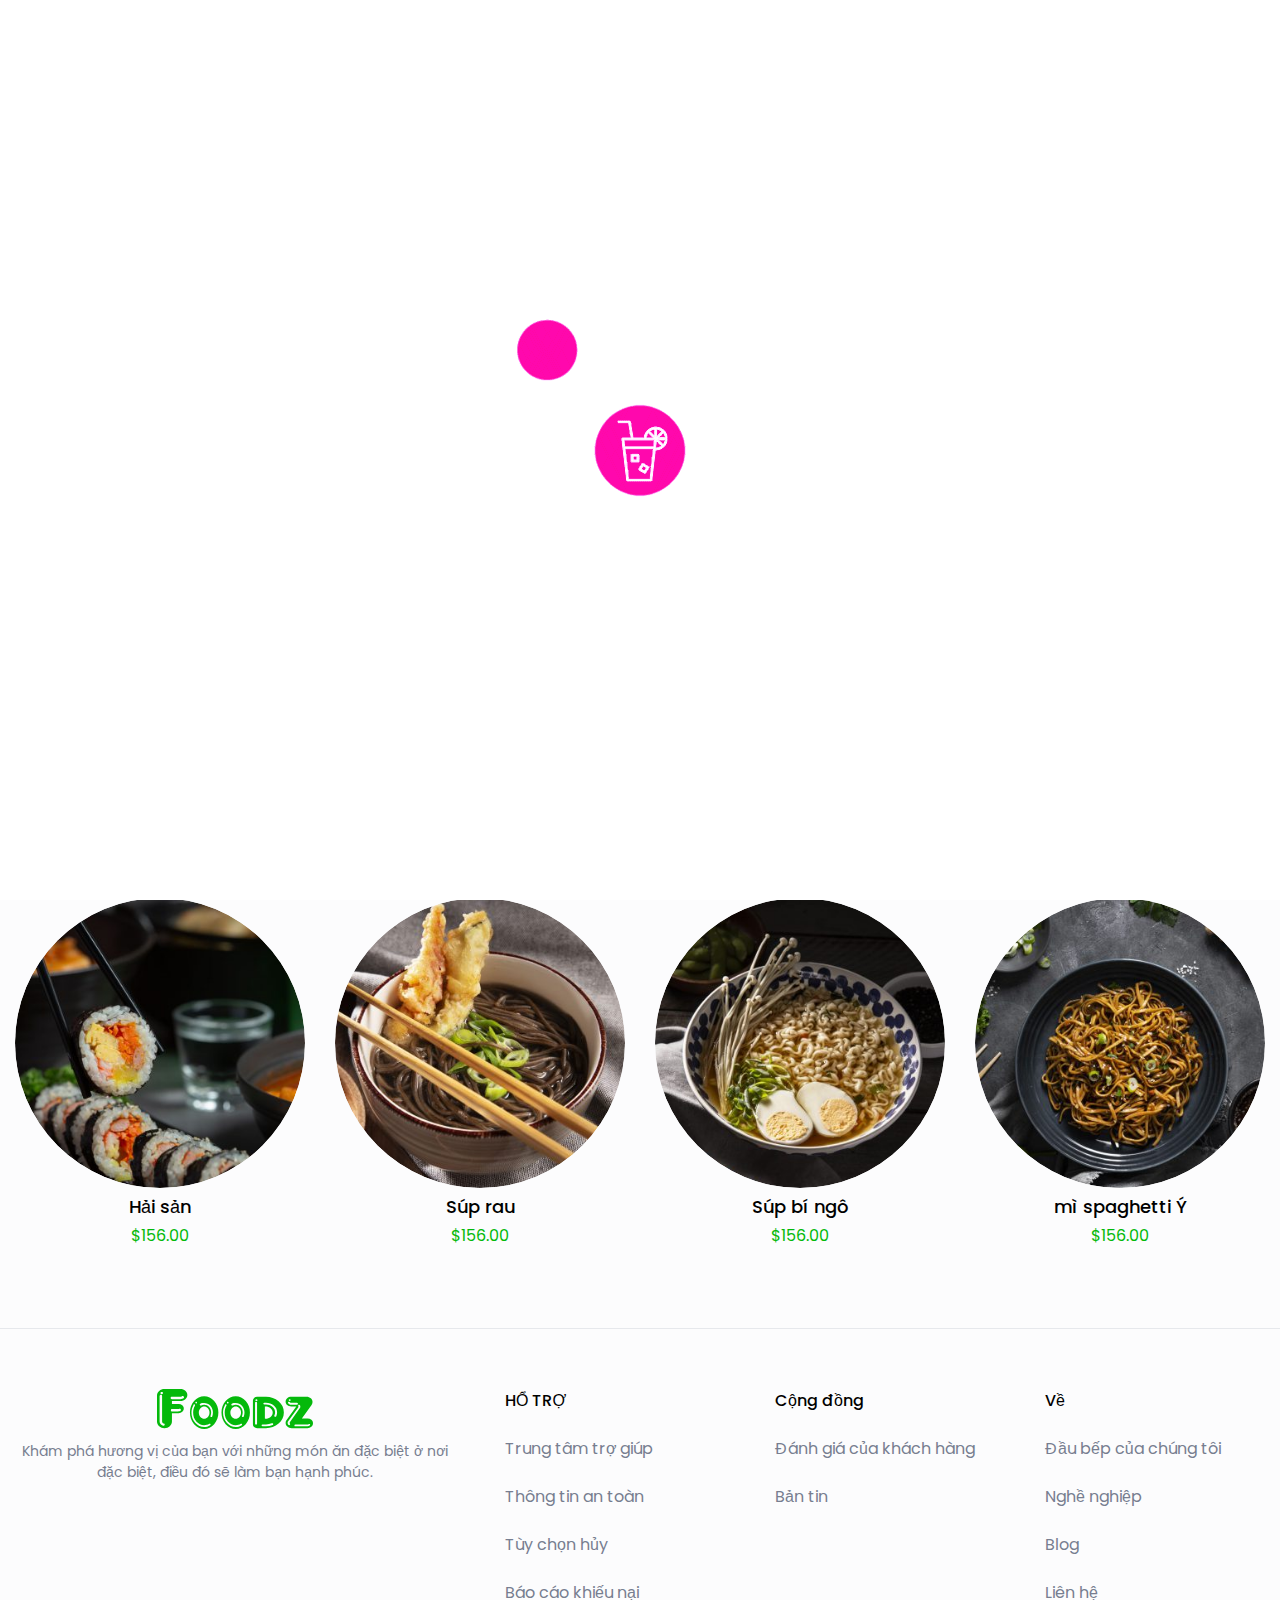
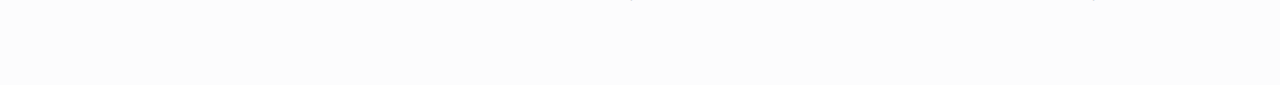
<file: assets/pages/product-detail.html>
<!DOCTYPE html>
<html lang="en">
  <head>
    <meta charset="UTF-8" />
    <meta http-equiv="X-UA-Compatible" content="IE=edge" />
    <meta name="viewport" content="width=device-width, initial-scale=1.0" />
    <title>Product Detail</title>
    <link rel="stylesheet" href="../css/style.css" />
    <link rel="stylesheet" href="../css/responsive.css" />
    <link
      href="https://fonts.googleapis.com/css?family=Poppins:100,100italic,200,200italic,300,300italic,regular,italic,500,500italic,600,600italic,700,700italic,800,800italic,900,900italic"
      rel="stylesheet"
    />
    <link
      href="https://fonts.googleapis.com/css?family=Alice:regular"
      rel="stylesheet"
    />
    <link
      rel="stylesheet"
      href="https://cdnjs.cloudflare.com/ajax/libs/font-awesome/4.7.0/css/font-awesome.min.css"
    />
  </head>
  <body>
    <div class="app">
      <!-- header -->
      <header class="header">
        <div class="container">
          <div class="header-main">
            <div class="header-logo">
              <img src="../images/Logo.svg" alt="" />
            </div>
            <div class="header-menu">
              <ul class="header-nav">
                <li class="header-list">
                  <a href="/index.html" class="header-link active">Home</a>
                </li>
                <li class="header-list">
                  <a href="../pages/menu.html" class="header-link">Menu</a>
                </li>
                <li class="header-list">
                  <a href="../pages/blog.html" class="header-link">Blog</a>
                </li>
                <li class="header-list">
                  <a href="../pages/about.html" class="header-link">Về chúng tôi</a>
                </li>
                <li class="header-list">
                  <a href="../pages/contact.html" class="header-link"
                    >Liên hệ</a
                  >
                </li>
                <div class="header-list__mobile">
                  <li class="header-list btn-menu">
                    <a href="../pages/login.html" class="header-link">Đăng nhập</a>
                  </li>
                  <li class="header-list btn-menu">
                    <a href="../pages/register.html" class="header-link"
                      >Đăng ký</a
                    >
                  </li>
                </div>
              </ul>
            </div>
            <div class="header-auth">
              <div class="header-icon">
                <a href="../pages/login.html">
                  <i class="fa fa-user" aria-hidden="true"></i>
                </a>
                <a href="#">
                  <i class="fa fa-search" aria-hidden="true"></i>
                </a>
                <a href="../pages/checkout.html">
                  <i class="fa fa-shopping-cart" aria-hidden="true"></i>
                </a>
              </div>
            </div>
            <div class="header__bar">
              <i class="fa fa-bars header__bar-icon" aria-hidden="true"></i>
            </div>
          </div>
        </div>
      </header>
      <!-- header end -->
      <!-- PRODUCT DETAIL -->
      <section class="product-detail">
        <div class="container">
          <div class="product-detail__main">
            <div class="product-detail__image">
              <img src="../images/menu-2.webp" alt="" />
            </div>
            <div class="product-detail__content">
              <div class="product-detail__heading">Best seller</div>
              <h3 class="product-detail__title">Yangnyeom Chicken</h3>
              <div class="product-detail__price">$21.99</div>
              <div class="product-detail__review">
                <div class="product-detail__list">
                  <div class="product-detail__rating">
                    <i class="fa fa-star" aria-hidden="true"></i>
                    <i class="fa fa-star" aria-hidden="true"></i>
                    <i class="fa fa-star" aria-hidden="true"></i>
                    <i class="fa fa-star" aria-hidden="true"></i>
                    <i class="fa fa-star" aria-hidden="true"></i>
                  </div>
                  <div class="product-detail__view">214 Đánh giá</div>
                </div>
                <div class="product-detail__viewall">Xem tất cả</div>
              </div>
              <div class="product-detail__text">miêu tả:</div>
              <p class="product-detail__desc">
                Gà Yangnyeom (tiếng Hàn: 양념치킨) là một loại gà của Hàn Quốc
                gà rán sốt cay ngọt
                gochujang, tỏi, đường và các loại gia vị khác. Nó thường được ăn như
                anju, thức ăn được tiêu thụ khi uống rượu, ở Hàn Quốc.
              </p>
              <div class="product-detail__container">
                <div class="product-detail__quantity">
                  <input type="text" value="1" min="1" max="10" />
                  <div class="product-detail__item">
                    <i class="fa fa-minus" aria-hidden="true"></i>
                    <i class="fa fa-plus" aria-hidden="true"></i>
                  </div>
                </div>
                <div class="product-detail__btn">
                  <button class="button-primary">ĐẶT HÀNG NGAY</button>
                </div>
              </div>
            </div>
          </div>
        </div>
      </section>
      <section class="food">
        <div class="container">
          <div class="text-center__primary special-center">
            Mới <span class="text-primary">Thực phẩm</span>
            <p class="text-bottom">
              Những đầu bếp giỏi nhất và những người giao hàng giỏi nhất luôn sẵn sàng phục vụ bạn. Nóng ngon
              thức ăn sẽ đến tay bạn sau 60 phút.
            </p>
          </div>
          <div class="food-list">
            <div class="food-item">
              <div class="food-image">
                <img src="../images/food-1.jpeg" alt="" />
              </div>
              <div class="food-body">
                <div class="food-name">Hải sản</div>
                <div class="food-price">$156.00</div>
              </div>
            </div>
            <div class="food-item">
              <div class="food-image">
                <img src="../images/food-2.jpeg" alt="" />
              </div>
              <div class="food-body">
                <div class="food-name">Súp rau</div>
                <div class="food-price">$156.00</div>
              </div>
            </div>
            <div class="food-item">
              <div class="food-image">
                <img src="../images/food-3.jpeg" alt="" />
              </div>
              <div class="food-body">
                <div class="food-name">Súp bí ngô</div>
                <div class="food-price">$156.00</div>
              </div>
            </div>
            <div class="food-item">
              <div class="food-image">
                <img src="../images/food-4.jpeg" alt="" />
              </div>
              <div class="food-body">
                <div class="food-name">mì spaghetti Ý</div>
                <div class="food-price">$156.00</div>
              </div>
            </div>
          </div>
        </div>
      </section>
      <footer class="footer">
        <div class="container">
          <div class="footer-list">
            <div class="footer-column">
              <div class="footer-center">
                <div class="footer-logo">
                  <img src="../images/Logo.svg" alt="" />
                </div>
                <p class="footer-desc">
                  Khám phá hương vị của bạn với những món ăn đặc biệt ở nơi đặc biệt,
                  điều đó sẽ làm bạn hạnh phúc.
                </p>
              </div>
            </div>
            <div class="footer-column">
              <h3 class="footer-title">HỔ TRỢ</h3>
              <ul class="footer-menu">
                <li class="footer-item"><a href="#">Trung tâm trợ giúp</a></li>
                <li class="footer-item"><a href="#">Thông tin an toàn</a></li>
                <li class="footer-item">
                  <a href="#">Tùy chọn hủy</a>
                </li>
                <li class="footer-item"><a href="#">Báo cáo khiếu nại</a></li>
              </ul>
            </div>
            <div class="footer-column">
              <h3 class="footer-title">Cộng đồng</h3>
              <ul class="footer-menu">
                <li class="footer-item"><a href="#">Đánh giá của khách hàng</a></li>
                <li class="footer-item"><a href="#">Bản tin</a></li>
              </ul>
            </div>
            <div class="footer-column">
              <h3 class="footer-title">Về</h3>
              <ul class="footer-menu">
                <li class="footer-item"><a href="#">Đầu bếp của chúng tôi</a></li>
                <li class="footer-item"><a href="#">Nghề nghiệp</a></li>
                <li class="footer-item">
                  <a href="#">Blog</a>
                </li>
                <li class="footer-item"><a href="#">Liên hệ</a></li>
              </ul>
            </div>
          </div>
        </div>
      </footer>
      <!-- loader -->
      <div class="loader-container">
        <img src="../images/loader.gif" alt="" />
      </div>
      <!-- loader end -->
    </div>
    <script src="../js/app.js"></script>
    <script src="../js/activeMenu.js"></script>
  </body>
</html>
</file>
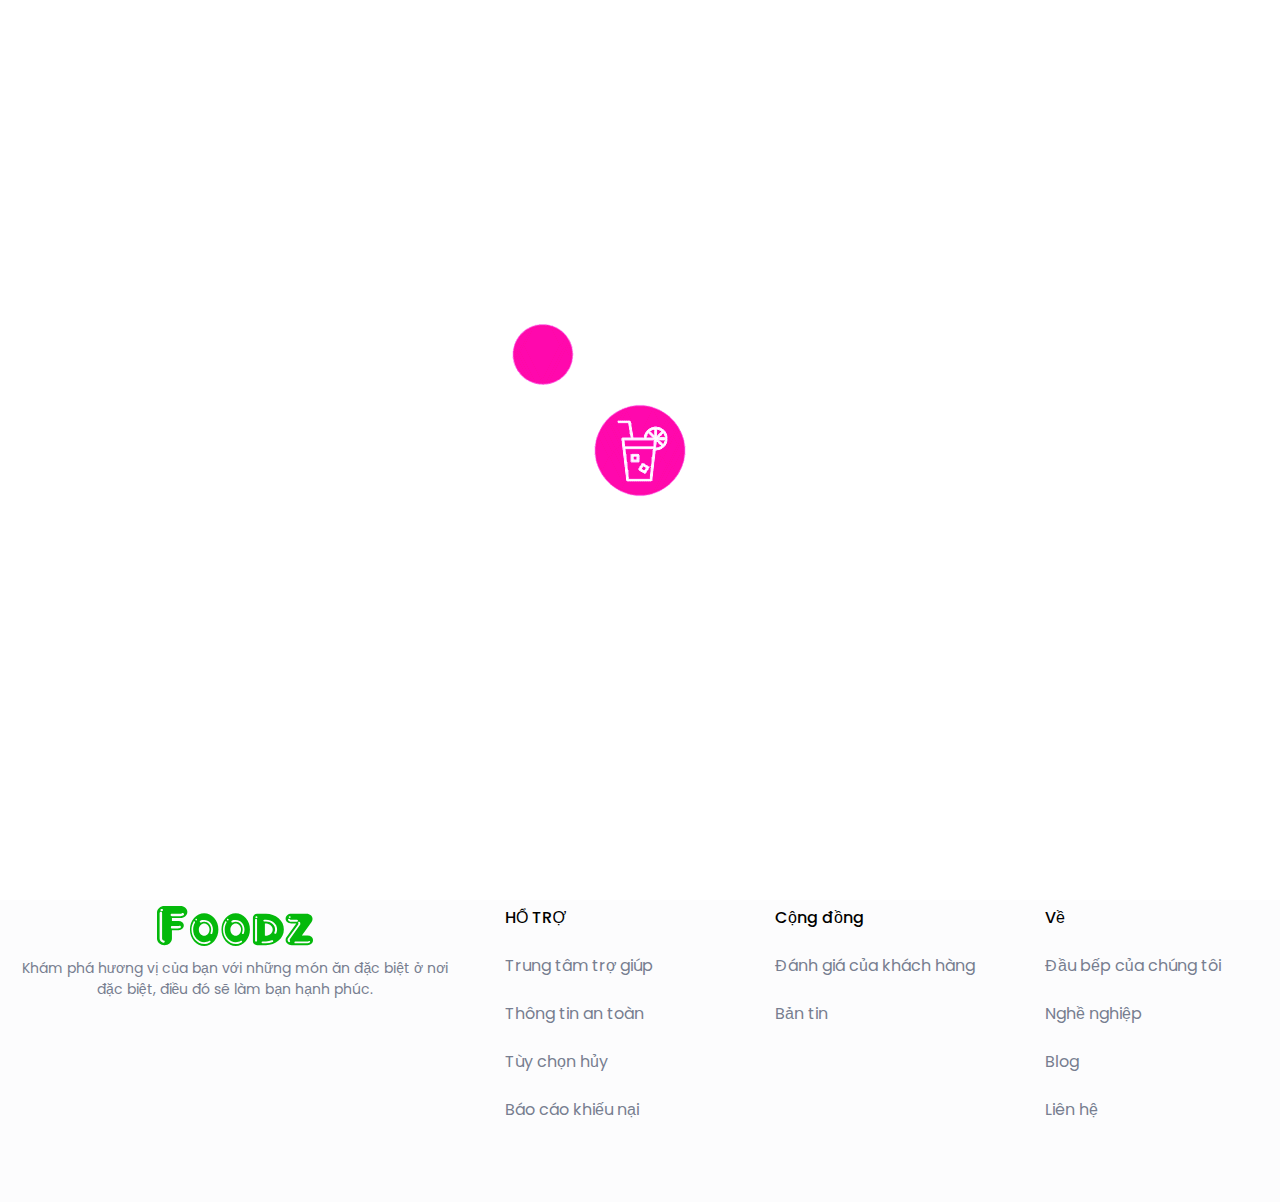
<file: assets/pages/register.html>
<!DOCTYPE html>
<html lang="en">
  <head>
    <meta charset="UTF-8" />
    <meta http-equiv="X-UA-Compatible" content="IE=edge" />
    <meta name="viewport" content="width=device-width, initial-scale=1.0" />
    <title>Register</title>
    <link rel="stylesheet" href="../css/style.css" />
    <link rel="stylesheet" href="../css/responsive.css" />
    <link
      href="https://fonts.googleapis.com/css?family=Poppins:100,100italic,200,200italic,300,300italic,regular,italic,500,500italic,600,600italic,700,700italic,800,800italic,900,900italic"
      rel="stylesheet"
    />
    <link
      href="https://fonts.googleapis.com/css?family=Alice:regular"
      rel="stylesheet"
    />
    <link
      rel="stylesheet"
      href="https://cdnjs.cloudflare.com/ajax/libs/font-awesome/4.7.0/css/font-awesome.min.css"
    />
  </head>
  <body>
    <div class="app">
      <!-- header -->
      <header class="header">
        <div class="container">
          <div class="header-main">
            <div class="header-logo">
              <img src="../images/Logo.svg" alt="" />
            </div>
            <div class="header-menu">
              <ul class="header-nav">
                <li class="header-list">
                  <a href="/index.html" class="header-link active">Home</a>
                </li>
                <li class="header-list">
                  <a href="../pages/menu.html" class="header-link">Menu</a>
                </li>
                <li class="header-list">
                  <a href="../pages/blog.html" class="header-link">Blog</a>
                </li>
                <li class="header-list">
                  <a href="../pages/about.html" class="header-link">Về chúng tôi</a>
                </li>
                <li class="header-list">
                  <a href="../pages/contact.html" class="header-link"
                    >Liên hệ</a
                  >
                </li>
                <div class="header-list__mobile">
                  <li class="header-list btn-menu">
                    <a href="../pages/login.html" class="header-link">Đăng nhập</a>
                  </li>
                  <li class="header-list btn-menu">
                    <a href="../pages/register.html" class="header-link"
                      >Đăng ký</a
                    >
                  </li>
                </div>
              </ul>
            </div>
            <div class="header-auth">
              <div class="header-icon">
                <a href="../pages/login.html">
                  <i class="fa fa-user" aria-hidden="true"></i>
                </a>
                <a href="#">
                  <i class="fa fa-search" aria-hidden="true"></i>
                </a>
                <a href="../pages/checkout.html">
                  <i class="fa fa-shopping-cart" aria-hidden="true"></i>
                </a>
              </div>
            </div>
            <div class="header__bar">
              <i class="fa fa-bars header__bar-icon" aria-hidden="true"></i>
            </div>
          </div>
        </div>
      </header>
      <!-- header end -->
      <section class="login">
        <div class="container">
          <div class="login__container">
            <div class="login__form">
              <div class="login__form-heading">Đăng ký</div>
              <div class="login__form-item">
                <div class="login__form-title">Email</div>
                <input
                  class="login__form-field"
                  type="text"
                  placeholder="Your email"
                />
              </div>
              <div class="login__form-item">
                <div class="login__form-title">Mật khẩu</div>
                <input
                  class="login__form-field"
                  type="password"
                  placeholder="Your Password"
                />
              </div>
              <div class="login__form-list">
                <div class="login__form-item">
                  <div class="login__form-title">Mật khẩu</div>
                  <input
                    type="password"
                    class="login__form-field login__form-input"
                    placeholder="Your Password"
                  />
                </div>
                <div class="login__form-item">
                  <div class="login__form-title">Xác nhận mật khẩu</div>
                  <input
                    type="password"
                    class="login__form-field login__form-input"
                    placeholder="Your Password"
                  />
                </div>
              </div>
              <div class="login__btn">
                <button class="button-primary login__btn-btn">Đăng ký</button>
              </div>
            </div>
            <div class="login-image">
              <img src="../images/Login-image.png" alt="" />
            </div>
          </div>
        </div>
      </section>

      <footer class="footer">
        <div class="container">
          <div class="footer-list">
            <div class="footer-column">
              <div class="footer-center">
                <div class="footer-logo">
                  <img src="../images/Logo.svg" alt="" />
                </div>
                <p class="footer-desc">
                  Khám phá hương vị của bạn với những món ăn đặc biệt ở nơi đặc biệt,
                  điều đó sẽ làm bạn hạnh phúc.
                </p>
              </div>
            </div>
            <div class="footer-column">
              <h3 class="footer-title">HỔ TRỢ</h3>
              <ul class="footer-menu">
                <li class="footer-item"><a href="#">Trung tâm trợ giúp</a></li>
                <li class="footer-item"><a href="#">Thông tin an toàn</a></li>
                <li class="footer-item">
                  <a href="#">Tùy chọn hủy</a>
                </li>
                <li class="footer-item"><a href="#">Báo cáo khiếu nại</a></li>
              </ul>
            </div>
            <div class="footer-column">
              <h3 class="footer-title">Cộng đồng</h3>
              <ul class="footer-menu">
                <li class="footer-item"><a href="#">Đánh giá của khách hàng</a></li>
                <li class="footer-item"><a href="#">Bản tin</a></li>
              </ul>
            </div>
            <div class="footer-column">
              <h3 class="footer-title">Về</h3>
              <ul class="footer-menu">
                <li class="footer-item"><a href="#">Đầu bếp của chúng tôi</a></li>
                <li class="footer-item"><a href="#">Nghề nghiệp</a></li>
                <li class="footer-item">
                  <a href="#">Blog</a>
                </li>
                <li class="footer-item"><a href="#">Liên hệ</a></li>
              </ul>
            </div>
          </div>
        </div>
      </footer>
      <!-- loader -->
      <div class="loader-container">
        <img src="../images/loader.gif" alt="" />
      </div>
      <!-- loader end -->
    </div>
    <script src="../js/app.js"></script>
    <script src="../js/activeMenu.js"></script>
  </body>
</html>
</file>
<file: assets/css/style.css>
*,
*:before,
*:after {
  box-sizing: border-box;
  text-decoration: none;
  list-style: none;
}
:root {
  --font-primary: "Poppins", sans-serif;
  --font-secondary: "Alice", sans-serif;
  --primary-color: #04b90b;
  --black: #000000;
  --gray: #777e90;
  --black-2: #23262f;
  --bg-primary: #fcfcfd;
  --gray-2: #f4f5f6;
  --gray-3: #353945;
  --btn-color: #192a56;
}
* {
  margin: 0;
  padding: 0;
  font: inherit;
}
img,
picture,
svg,
video {
  display: block;
  max-width: 100%;
}
input,
select,
textarea {
  background-color: transparent;
  outline: none;
}
button {
  cursor: pointer;
  background-color: transparent;
  outline: none;
  border: 0;
}
body {
  min-height: 100vh;
  font-weight: 400;
  font-size: 16px;
  line-height: 1;
  font-family: var(--font-primary);
  background-color: var(--bg-primary);
  color: var(--black);
}
.container {
  max-width: 1330px;
  width: 100%;
  margin: 0 auto;
  padding: 0 15px;
}
/* HEADER */
.header {
  position: sticky;
  top: 0;
  left: 0;
  right: 0;
  z-index: 1000;
  padding: 25px 0;
  background-color: #fff;
  box-shadow: 0 5px 15px rgba(0, 0, 0, 0.1);
}
.header-main {
  display: flex;
  justify-content: space-between;
  align-items: center;
}
.header-logo {
  cursor: pointer;
}
.header-nav {
  display: flex;
  align-items: center;
  gap: 30px;
}
.header-link {
  font-size: 18px;
  line-height: 30px;
  font-weight: 400;
  color: var(--black);
}
.header-link:hover {
  color: var(--primary-color);
  transition: all 0.2s linear;
}
.header-link.active {
  color: var(--primary-color);
}
.header-icon {
  display: flex;
  align-items: center;
  gap: 30px;
  font-size: 22px;
}
.header__bar {
  display: none;
}
.header-icon a,
.header-icon i {
  width: 45px;
  height: 45px;
  line-height: 45px;
  border-radius: 100rem;
  text-align: center;
  color: var(--btn-color);
  background-color: #eee;
  transition: 0.2s linear;
}
.header-icon a:hover,
.header-icon i:hover {
  color: #fff;
  background-color: var(--primary-color);
  transform: rotate(180deg);
}
.header-list__mobile {
  display: none;
}

/* HEADER END */

/* HERO */
.hero {
  padding: 60px 0;
}
.hero-main {
  display: flex;
  justify-content: space-between;
  gap: 40px;
}
.hero-content {
  max-width: 677px;
  width: 100%;
}
.hero-title {
  font-size: 65px;
  font-weight: 400;
  font-family: var(--font-secondary);
  line-height: 70px;
  letter-spacing: -0.5%;
  margin-bottom: 30px;
}
.hero-desc {
  font-size: 24px;
  font-weight: 400;
  line-height: 36px;
  color: var(--gray);
  margin-bottom: 25px;
}
.hero-cta {
  margin-bottom: 105px;
}
.hero-btn {
  display: flex;
  align-items: center;
  gap: 24px;
}
.hero-btn span {
  font-size: 16px;
  line-height: 24px;
  font-weight: 400;
  color: var(--primary-color);
}
.button-primary {
  background-color: var(--btn-color);
  border-radius: 8px;
  padding: 10px 20px;
  font-size: 16px;
  line-height: 24px;
  font-weight: 500;
  color: var(--bg-primary);
  transition: all 0.2s linear;
}
.button-primary:hover {
  background-color: var(--primary-color);
  letter-spacing: 1px;
}
.hero-info {
  max-width: 576px;
  width: 100%;
  background-color: var(--gray-2);
  border-radius: 16px;
  padding: 28px 56px 28px 56px;
}
.hero-list {
  display: flex;
  align-items: center;
  justify-content: space-between;
}
.hero-item {
  text-align: center;
}
.hero-number {
  font-size: 32px;
  line-height: 48px;
  font-weight: 600;
  color: var(--gray);
}
.hero-text {
  font-size: 20px;
  line-height: 30px;
  color: var(--gray);
  font-weight: 400;
}
.hero-image {
  width: 100%;
}

.hero-image img {
  width: 100%;
}

/* HERO END*/

/* SERVICE */
.service {
  padding: 80px 0;
}
.text-center__primary {
  max-width: 440px;
  margin: 0 auto;
  text-align: center;
  font-size: 48px;
  font-weight: 400;
  line-height: 55px;
  font-family: var(--font-secondary);
  text-transform: capitalize;
}
.text-primary {
  color: var(--primary-color);
}
.service-list {
  margin-top: 80px;
  display: grid;
  grid-template-columns: repeat(3, 1fr);
  grid-gap: 70px;
}
.service-item {
  display: flex;
  align-items: center;
  justify-content: center;
  flex-direction: column;
  padding: 40px 36px;
  text-align: center;
  cursor: pointer;
}
.service-item:hover {
  background: #ffffff;
  box-shadow: 0px 10px 27px rgba(53, 53, 53, 0.05);
  transition: 0.2s linear;
}
.service-icon {
  margin-bottom: 24px;
}
.service-icon a {
  width: 120px;
  height: 120px;
  border-radius: 100rem;
  background: #ffffff;
  box-shadow: 5px 9px 16px rgba(0, 0, 0, 0.04);
  display: inline-flex;
  align-items: center;
  justify-content: center;
}
.service-title {
  font-size: 28px;
  line-height: 42px;
  font-weight: 400;
  color: var(--black-2);
  margin-bottom: 6px;
}
.service-desc {
  font-size: 16px;
  line-height: 24px;
  font-weight: 400;
  color: var(--gray-3);
}
/* SERVICE END*/

/* ABOUT */
.about {
  padding: 80px 0;
}
.about-heading {
  text-align: center;
}
.about-main {
  display: flex;
  justify-content: space-between;
  align-items: center;
  gap: 130px;
  margin-top: 80px;
}
.about-center {
  max-width: 475px;
}
.about-image {
  max-width: 500px;
  width: 100%;
}
.about-image img {
  width: 100%;
}
.about-content {
  width: 100%;
}
.about-info {
  display: flex;
  align-items: center;
  gap: 94px;
  font-family: var(--font-secondary);
  margin-bottom: 12px;
}
.about-name {
  font-size: 24px;
  color: var(--primary-color);
  font-weight: 400;
  line-height: 28px;
}
.about-view {
  display: flex;
  align-items: center;
  gap: 12px;
  font-size: 14px;
  font-weight: 500;
  line-height: 20px;
  color: var(--primary-color);
}
.about-desc {
  font-size: 18px;
  line-height: 27px;
  font-weight: 400;
  color: var(--gray-3);
}
/* ABOUT END*/

/* SPECIAL */
.special {
  padding: 80px 0;
}
.special-center {
  max-width: 770px;
  margin: 0 auto;
  width: 100%;
}
.text-bottom {
  margin-top: 12px;
  font-size: 24px;
  line-height: 36px;
  color: var(--gray-3);
  font-weight: 400;
  font-family: var(--font-primary);
}
.special-list {
  margin-top: 80px;
  display: grid;
  grid-template-columns: repeat(3, 1fr);
  grid-gap: 30px;
}
.special-item {
  background-color: #ffffff;
  box-shadow: 0px 10px 27px rgba(53, 53, 53, 0.05);
  border-radius: 15px;
  padding: 24px 28px;
}
.special-image {
  position: relative;
  width: 100%;
  height: 238px;
  margin-bottom: 24px;
  cursor: pointer;
  text-align: center;
  overflow: hidden;
}
.special-image img {
  height: 100%;
}
.special-image .fa-heart,
.special-image .fa-eye {
  position: absolute;
  top: 15px;
  height: 50px;
  width: 50px;
  line-height: 50px;
  background-color: #eee;
  font-size: 20px;
  border-radius: 50%;
  transition: all 0.2s linear;
}
.special-image .fa-heart:hover,
.special-image .fa-eye:hover {
  background-color: var(--primary-color);
  color: #fff;
}
.special-image .fa-heart {
  right: -150px;
}
.special-image .fa-eye {
  left: -150px;
}
.special-image:hover .fa-heart {
  right: 15px;
}
.special-image:hover .fa-eye {
  left: 15px;
}

.special-image img {
  width: 100%;
}
.special-title {
  font-size: 32px;
  line-height: 37px;
  font-weight: 400;
  color: var(--black-2);
  margin-bottom: 12px;
  font-family: var(--font-secondary);
  cursor: pointer;
}
.special-title:hover {
  color: var(--primary-color);
  transition: 0.2s linear;
}
.special-rating {
  display: flex;
  align-items: center;
  gap: 12px;
  margin-bottom: 12px;
}
.special-icon i {
  color: var(--primary-color);
}
.special-views {
  font-size: 16px;
  line-height: 24px;
  font-weight: 400;
  color: var(--gray-3);
}
.special-bottom {
  display: flex;
  align-items: center;
  justify-content: space-between;
}
.special-price {
  font-size: 40px;
  line-height: 40px;
  font-weight: 400;
  color: var(--primary-color);
  font-family: var(--font-secondary);
  text-transform: capitalize;
}
.special-arrows {
  margin-top: 48px;
  display: inline-block;
  position: relative;
  left: 50%;
  transform: translateX(-50%);
  cursor: pointer;
}
.special-main {
  display: flex;
  align-items: center;
  gap: 8px;
}
.special-btn-arrow i {
  width: 40px;
  height: 40px;
  border-radius: 100rem;
  display: inline-flex;
  border: 2px solid #e6e8ec;
  border-radius: 40px;
  align-items: center;
  justify-content: center;
  transition: 0.2s ease-in-out;
}
.special-btn-arrow i:hover {
  color: white;
  background-color: var(--primary-color);
}
/* SPECIAL END*/
/* form */
.form-main {
  margin-top: 80px;
  display: flex;
  justify-content: space-between;
  align-items: center;
  gap: 105px;
}
.form-content {
  max-width: 544px;
  width: 100%;
}
.form-title {
  font-size: 24px;
  font-weight: 400;
  line-height: 36px;
  color: var(--black-2);
  margin-bottom: 4px;
}
.form-text {
  font-size: 16px;
  line-height: 24px;
  font-weight: 400;
  margin-bottom: 24px;
}
.form-list {
  display: flex;
  align-items: center;
  justify-content: space-between;
  margin-bottom: 8px;
  font-size: 16px;
  line-height: 24px;
  font-weight: 400;
}
.form-list span {
  color: var(--primary-color);
}
.form-meal__select {
  width: 100%;
}
.form-meal__select select {
  width: 100%;
  padding: 10px 20px 10px 20px;
  border-radius: 12px;
  color: var(--gray);
}
.form-meal__add {
  color: var(--primary-color);
  display: flex;
  align-items: center;
  gap: 4px;
  font-size: 14px;
  line-height: 21px;
  margin-top: 8px;
}
.form-container {
  display: flex;
  justify-content: space-between;
  align-items: center;
}
.form-field {
  font-size: 16px;
  font-weight: 400;
  line-height: 24px;
  margin-top: 16px;
}
.form-field__title {
  font-size: 16px;
  line-height: 24px;
  font-weight: 400;
  color: var(--gray-3);
}
.form-item {
  max-width: 256px;
  width: 100%;
  position: relative;
}
.form-item.form-items {
  max-width: 544px;
  width: 100%;
}
.form-input__cash {
  width: 100%;
}
.form-item__icon {
  position: absolute;
  top: 23px;
  right: 20px;
}
.form-field input {
  width: 100%;
  padding: 10px 20px 10px 20px;
  border-radius: 12px;
  border: 1px solid var(--gray);
  margin-top: 8px;
}
.form-field input::placeholder {
  font-size: 16px;
  font-weight: 400;
  color: var(--gray);
}
.form-field.form-item {
  max-width: 256px;
  width: 100%;
}
.form-field textarea {
  width: 100%;
  padding: 10px 20px;
  border: 1px solid var(--gray);
  border-radius: 12px;
  color: var(--gray);
  font-weight: 400;
}
.form-price {
  font-size: 16px;
  line-height: 24px;
  font-weight: 400;
  color: var(--gray);
  display: flex;
  align-items: center;
  gap: 6px;
  margin-bottom: 32px;
}
.form-price span {
  font-size: 24px;
  line-height: 27px;
  font-family: var(--font-secondary);
  font-weight: 400;
  color: var(--primary-color);
}
.form-image {
  width: 100%;
}
.form-image img {
  width: 100%;
}
.loader-container {
  position: fixed;
  top: 0;
  left: 0;
  z-index: 10000;
  display: flex;
  justify-content: center;
  align-items: center;
  height: 100%;
  width: 100%;
  background-color: #fff;
}
.loader-container.fade-out {
  top: -120%;
}
.blog {
  padding: 80px 0px;
}
.blog-list {
  margin-top: 80px;
  display: grid;
  grid-template-columns: repeat(3, 1fr);
  grid-gap: 30px;
}
.blog-image {
  transition: 0.2s linear;
  width: 100%;
  overflow: hidden;
  cursor: pointer;
}

.blog-image img {
  width: 100%;
  transition: all 0.3s ease-in-out;
}
.blog-image:hover img {
  transform: scale(1.1);
}
.blog-content {
  padding: 15px 20px;
  border: 1px solid #e5e5e5;
  background-color: #ffffff;
}
.blog-title {
  font-size: 20px;
  line-height: 32px;
  margin-bottom: 8px;
  cursor: pointer;
  transition: 0.2s linear;
}
.blog-title:hover {
  color: var(--primary-color);
}
.blog-desc {
  font-size: 16px;
  line-height: 24px;
  font-weight: 400;
  color: var(--gray);
  margin-bottom: 12px;
}
.menu {
  padding: 80px 0;
}
.menu-center {
  margin-bottom: 32px;
}
.tab {
  max-width: 672px;
  width: 100%;
  margin: 0 auto;
  background-color: white;
  padding: 8px;
  box-shadow: 0px 3px 9px rgba(1, 5, 20, 0.05);
  border-radius: 8px;
  display: grid;
  grid-template-columns: repeat(3, 1fr);
  grid-gap: 36px;
}
.tab-item {
  display: flex;
  align-items: center;
  justify-content: center;
  padding: 12px;
  cursor: pointer;
  transition: all 0.2s linear;
  gap: 8px;
}
.tab-item img {
  width: 33px;
  height: 33px;
}
.tab-item.active {
  background-color: var(--primary-color);
  color: white;
  border-radius: 8px;
}
.tab-item:hover {
  background-color: var(--primary-color);
  border-radius: 8px;
  color: white;
}
#fast-food,
#thailand-food {
  display: none;
}
#korean-food #fast-food,


/* CONTACT */
.contact {
  padding: 80px 0;
}
.contact-main {
  display: flex;
  justify-content: space-between;
  align-items: center;
  gap: 135px;
}
.contact-content {
  max-width: 524px;
  width: 100%;
}
.contact-title {
  font-size: 48px;
  font-weight: 400;
  line-height: 55px;
  text-transform: capitalize;
  color: var(--black-2);
  font-family: var(--font-secondary);
  margin-bottom: 12px;
}
.contact-text {
  font-size: 22px;
  font-weight: 400;
  line-height: 32px;
  color: var(--gray);
}
.contact-text span {
  color: var(--primary-color);
}
.contact-btn {
  margin-top: 20px;
  width: 100%;
}
.contact-button {
  width: 100%;
}
.contact-map {
  width: 100%;
}
/* OUR BLOG */
.our-blog {
  padding: 80px 0;
}
.our-blog__heading {
  font-size: 24px;
  line-height: 36px;
  color: var(--black-2);
  font-weight: 500;
  text-transform: capitalize;
  margin-bottom: 32px;
}
.our-blog__main {
  display: flex;
  justify-content: space-between;
  gap: 17px;
  margin-top: 32px;
}
.our-blog__post {
  max-width: 636px;
  width: 100%;
}
.our-blog__image {
  width: 100%;
}
.our-blog__image img {
  width: 100%;
  height: 100%;
}
.our-blog__content {
  margin-top: 20px;
}
.our-blog__date {
  font-weight: 500;
  font-size: 12px;
  line-height: 18px;
  color: var(--gray);
  margin-bottom: 12px;
}
.our-blog__title {
  font-weight: 500;
  font-size: 24px;
  line-height: 36px;
  color: var(--gray-3);
  margin-bottom: 12px;
}
.our-blog__text {
  font-weight: 400;
  font-size: 14px;
  line-height: 21px;
  color: var(--gray-3);
  margin-bottom: 32px;
}
.our-blog__tag {
  display: flex;
  align-items: center;
  gap: 16px;
}
.our-blog__item {
  background: #d3f9d5;
  border-radius: 4px;
  padding: 4px 12px;
  color: var(--primary-color);
  font-weight: 400;
  font-size: 12px;
  line-height: 12px;
}
.our-blog__item:nth-child(2) {
  background: #fcf1f1;
  color: #ea8484;
}
.our-blog__item:nth-child(3) {
  background: #f1f7fc;
  color: #106aab;
}
.our-blog__post-2 {
  width: 100%;
  display: flex;
  flex-direction: column;
  gap: 17px;
}
.our-blog__items {
  display: flex;
  gap: 17px;
}
.our-blog__list__image {
  max-width: 313px;
  width: 100%;
}
.our-blog__list__content {
  width: 100%;
  margin-top: 0;
}
.our-blog__images {
  height: 243px;
}
/* ALL BLOG */
.all-blog {
  padding: 80px 0;
}
.all-blog__list {
  display: flex;
  justify-content: space-between;
  gap: 175px;
}
.all-blog__left {
  max-width: 637px;
  width: 100%;
  display: flex;
  flex-direction: column;
  gap: 40px;
}
.all-blog__right {
  width: 100%;
}
.our-blog__title-2 {
  font-size: 20px;
  line-height: 30px;
}
.our-blog__title-3 {
  font-weight: 500;
  font-size: 16px;
  line-height: 24px;
  margin-bottom: 8px;
}
.all-blog__box {
  border: 1px solid #e6e8ec;
  border-radius: 8px;
  padding: 16px;
  display: flex;
  flex-direction: column;
  gap: 24px;
}
/* product-detail */
.product-detail {
  padding: 80px 0;
}
.product-detail__main {
  display: flex;
  justify-content: space-between;
  align-items: center;
  gap: 86px;
}
.product-detail__image {
  max-width: 622px;
  width: 100%;
}
.product-detail__content {
  width: 100%;
}
.product-detail__heading {
  font-weight: 400;
  font-size: 16px;
  line-height: 24px;
  color: var(--gray-3);
}
.product-detail__title {
  font-weight: 400;
  font-size: 48px;
  line-height: 55px;
  font-family: var(--font-secondary);
  text-transform: capitalize;
  color: var(--black-2);
}
.product-detail__price {
  font-family: var(--font-secondary);
  font-weight: 400;
  font-size: 40px;
  line-height: 46px;
  color: var(--primary-color);
  margin-bottom: 12px;
}
.product-detail__review {
  display: flex;
  justify-content: space-between;
  align-items: center;
  margin-bottom: 12px;
}
.product-detail__list {
  display: flex;
  align-items: center;
  gap: 12px;
}
.product-detail__rating {
  color: var(--primary-color);
}
.product-detail__view {
  font-weight: 600;
  font-size: 16px;
  line-height: 24px;
  color: var(--gray-3);
}
.product-detail__viewall {
  font-weight: 400;
  font-size: 16px;
  line-height: 24px;
  color: var(--gray);
}
.product-detail__text {
  font-weight: 400;
  font-size: 16px;
  line-height: 24px;
  color: var(--gray);
  margin-bottom: 4px;
}
.product-detail__desc {
  font-weight: 400;
  font-size: 14px;
  line-height: 21px;
  color: var(--gray);
  margin-bottom: 12px;
}
.product-detail__quantity {
  position: relative;
  width: 90px;
  height: 44px;
  display: flex;
  align-items: center;
  justify-content: center;
  cursor: pointer;
}
.product-detail__quantity input {
  padding: 5px 10px;
  text-align: center;
  border: 1px solid var(--gray);
  width: 100%;
  height: 100%;
  border-radius: 4px;
}
.product-detail__quantity input:focus {
  color: var(--primary-color);
}
.product-detail__item {
  position: absolute;
  display: flex;
  gap: 30px;
}
.product-detail__container {
  display: flex;
  align-items: center;
  gap: 12px;
}
.food {
  padding-bottom: 80px;
}
.food-list {
  display: grid;
  grid-template-columns: repeat(4, 1fr);
  grid-gap: 30px;
  margin-top: 80px;
}
.food-image {
  overflow: hidden;
  transition: 0.2s linear;
  border-radius: 100%;
}
.food-image img {
  border-radius: 100%;
  transition: all 0.3s ease-in-out;
}
.food-image:hover img {
  transform: scale(1.2);
}
.food-item {
  text-align: center;
  cursor: pointer;
}
.food-body {
  margin-top: 10px;
}
.food-name {
  font-size: 18px;
  font-weight: 500;
  margin-bottom: 8px;
  transition: 0.2s;
}
.food-name:hover {
  color: var(--primary-color);
}
.food-price {
  font-size: 16px;
  line-height: 24px;
  color: var(--primary-color);
}
/* CHECKOUT */
.checkout {
  padding: 80px 0;
}
.checkout-main {
  display: flex;
  justify-content: space-between;
  gap: 222px;
}

.checkout-content {
  max-width: 524px;
  width: 100%;
}
.checkout-item {
  display: flex;
}
.checkout__save {
  display: flex;
  align-items: center;
  gap: 8px;
  margin: 24px 0;
}
.checkout-detail {
  width: 100%;
}
.checkout-detail__box {
  background: #ffffff;
  border: 1px solid #e6e8ec;
  border-radius: 8px;
  padding: 24px;
}
.checkout-detail__box-close {
  position: absolute;
  right: 20px;
  text-align: right;
  font-size: 25px;
  color: var(--gray);
  transition: 0.2s linear;
  cursor: pointer;
}
.checkout-detail__box-close:hover {
  color: var(--primary-color);
}
.checkout-list__food {
  margin-top: 0;
}
.checkout-detail__box-heading {
  font-weight: 400;
  font-size: 32px;
  line-height: 37px;
  color: var(--black-2);
  font-family: var(--font-secondary);
  margin-bottom: 24px;
}
.checkout-btn {
  margin-top: 20px;
}
.checkout-detail__box-item {
  position: relative;
  display: flex;
  gap: 24px;
  background: #ffffff;
  padding: 24px;
  border: 1px solid #e6e8ec;
  border-radius: 8px;
  margin-bottom: 24px;
}
.checkout-detail__box-image {
  width: 90px;
  height: 90px;
}
.checkout-detail__box-image img {
  width: 100%;
  height: 100%;
}
.checkout-detail__box-name {
  font-weight: 400;
  font-size: 24px;
  line-height: 27px;
  font-family: var(--font-secondary);
  color: var(--black-2);
  margin-bottom: 6px;
  transition: 0.2s linear;
  cursor: pointer;
}
.checkout-detail__box-name:hover {
  color: var(--primary-color);
}
.checkout-detail__box-price {
  font-weight: 400;
  font-size: 20px;
  line-height: 23px;
  text-transform: capitalize;
  color: var(--primary-color);
  font-family: var(--font-secondary);
  margin-bottom: 6px;
}
.checkout-detail__box-quantity {
  display: flex;
  align-items: center;
  gap: 12px;
  font-size: 22px;
  color: var(--gray);
  cursor: pointer;
}
.checkout-detail__box-number {
  padding: 3px 25px;
  border: 1px solid #e6e8ec;
  border-radius: 4px;
  font-weight: 400;
  font-size: 14px;
  line-height: 16px;
}
.checkout-detail__heading--price {
  font-style: normal;
  font-weight: 600;
  font-size: 24px;
  line-height: 32px;
  color: var(--black-2);
  margin-bottom: 24px;
}
.checkout-detail__list--item {
  display: flex;
  justify-content: space-between;
  align-items: center;
  font-weight: 400;
  font-size: 14px;
  line-height: 21px;
}
.checkout-detail__list--name {
  color: var(--gray);
}
.checkout-detail__list--price {
  color: var(--black-2);
  font-weight: 500;
  display: flex;
  flex-direction: column;
  gap: 12px;
}
.checkout-detail__list--active {
  background: #f4f5f6;
  border-radius: 8px;
  padding: 8px 12px;
}
/* LOGIN */
.login {
  padding: 80px 0;
}
.login__container {
  display: flex;
  justify-content: space-between;
  align-items: center;
  gap: 80px;
}
.login__form {
  max-width: 550px;
  width: 100%;
}
.login__form-heading {
  font-weight: 400;
  font-size: 50px;
  line-height: 57px;
  text-align: center;
  text-transform: capitalize;
  color: var(--black-2);
  font-family: var(--font-secondary);
  margin-bottom: 46px;
}
.login__form-item {
  margin-bottom: 24px;
}
.login__form-field {
  width: 100%;
  border: 1px solid #777e91;
  border-radius: 12px;
  padding: 12px 15px;
}
.login__form-field:focus {
  border: 1px solid var(--primary-color);
}
.login__form-title {
  font-weight: 400;
  font-size: 16px;
  line-height: 24px;
  color: var(--gray-3);
  margin-bottom: 8px;
}
.login-image {
  width: 100%;
}
.login-image img {
  width: 100%;
}
.login__forget {
  font-weight: 400;
  font-size: 16px;
  line-height: 24px;
  display: flex;
  align-items: center;
  gap: 8px;
}
.login__forget a {
  color: var(--primary-color);
}
.login__btn-btn {
  width: 100%;
  margin-top: 24px;
}
.login__form-list {
  display: flex;
  justify-content: space-between;
  align-items: center;
}
.login__form-input {
  width: 260px;
}
.about__us {
  padding: 80px 0;
}
.about__us-main {
  display: flex;
  justify-content: space-between;
  align-items: center;
  gap: 100px;
}
.about__us-content {
  max-width: 563px;
  width: 100%;
}
.about__us-content-heading {
  font-style: normal;
  font-weight: 600;
  font-size: 48px;
  line-height: 56px;
  color: var(--primary-color);
  margin-bottom: 30px;
}
.about__us-content-title {
  font-weight: 400;
  font-size: 42px;
  line-height: 48px;
  font-family: var(--font-secondary);
  margin-bottom: 30px;
}
.about__us-content-desc {
  font-weight: 400;
  font-size: 16px;
  line-height: 24px;
}
.about__us-image {
  width: 100%;
}
.about__us-image img {
  width: 100%;
}
.service__our {
  padding-bottom: 80px;
}
.service__list {
  display: grid;
  grid-template-columns: repeat(3, 1fr);
  grid-gap: 60px;
  margin-top: 80px;
}
.service__list-item {
  display: flex;
  align-items: center;
  flex-direction: column;
}
.service__list-image {
  margin-bottom: 24px;
}
.service__list-title {
  font-weight: 500;
  font-size: 28px;
  line-height: 35px;
  margin-bottom: 15px;
}
.service__list-title:hover {
  color: var(--primary-color);
  transition: 0.2s ease;
  cursor: pointer;
}
.service__list-text {
  font-weight: 400;
  font-size: 20px;
  line-height: 25px;
}
/* FOOTER */
.footer {
  padding-bottom: 80px;
  border-top: 1px solid #e6e8ec;
  padding-top: 60px;
}
.footer-list {
  display: grid;
  grid-template-columns: 2fr 1fr 1fr 1fr;
  grid-gap: 50px;
}
.footer-center {
  display: flex;
  align-items: center;
  flex-direction: column;
  text-align: center;
}
.footer-logo {
  margin-bottom: 12px;
}
.footer-desc {
  font-size: 14px;
  line-height: 21px;
  color: var(--gray);
  font-weight: 400;
}
.footer-title {
  font-size: 16px;
  line-height: 24px;
  font-weight: 500;
  color: var(--black);
  margin-bottom: 24px;
}
.footer-menu {
  display: flex;
  gap: 24px;
  flex-direction: column;
}
.footer-item a {
  font-size: 16px;
  font-weight: 400;
  line-height: 24px;
  color: var(--gray);
  transition: 0.2s linear;
}
.footer-item a:hover {
  color: var(--primary-color);
}
</file>
<file: assets/css/responsive.css>
@media screen and (min-width: 1024px) {
  .hero-title {
    font-size: 50px;
    line-height: 58px;
  }
  .hero-desc {
    font-size: 20px;
  }
  .service-title {
    font-size: 22px;
  }
  .checkout-main {
    gap: 130px;
  }
  .form-container {
    gap: 12px;
  }
}
/* Tablet */
@media screen and (max-width: 1023.98px) {
  .header-nav {
    gap: 12px;
  }
  .header-link {
    font-size: 15px;
  }
  .header-icon {
    gap: 15px;
  }
  .hero-main {
    gap: 30px;
  }
  .hero {
    padding: 50px 0;
  }
  .hero-title {
    font-size: 37px;
    line-height: 48px;
    margin-bottom: 15px;
  }
  .hero-desc {
    font-size: 18px;
    line-height: 26px;
  }
  .button-primary {
    font-size: 15px;
  }
  .hero-list {
    gap: 4px;
  }
  .hero-info {
    padding: 20px 25px;
  }
  .hero-number {
    font-size: 20px;
  }
  .hero-text {
    font-size: 16px;
    line-height: 22px;
  }
  .service {
    padding: 50px 0;
  }
  .text-center__primary {
    font-size: 42px;
    line-height: 52px;
  }
  .service-list {
    margin-top: 50px;
    grid-template-columns: repeat(2, 1fr);
    grid-gap: 30px;
  }
  .service-item {
    padding: 30px 25px;
  }
  .about {
    padding: 50px 0;
  }
  .about-main {
    gap: 40px;
  }
  .about-info {
    gap: 20px;
  }
  .about-name {
    font-size: 18px;
    line-height: 24px;
  }
  .about-desc {
    font-size: 16px;
  }
  .special {
    padding: 50px 0;
  }
  .special-center {
    max-width: 500px;
  }
  .text-bottom {
    font-size: 18px;
    line-height: 28px;
  }
  .special-list {
    margin-top: 50px;
    grid-template-columns: repeat(2, 1fr);
  }
  .special-title {
    font-size: 24px;
    line-height: 30px;
  }
  .special-price {
    font-size: 32px;
  }
  .form-main {
    gap: 40px;
  }
  .form-container {
    gap: 8px;
  }
  .blog {
    padding: 50px 0;
  }
  .blog-list {
    grid-template-columns: repeat(2, 1fr);
  }
  .footer-list {
    grid-template-columns: repeat(2, 1fr);
    grid-gap: 60px;
  }
  .footer-menu {
    gap: 12px;
  }
  .our-blog {
    padding: 50px 0;
  }
  .our-blog__main {
    flex-direction: column;
  }
  .our-blog__list__image {
    width: 100%;
  }
  .our-blog__list__image img {
    width: 100%;
  }
  .our-blog__heading {
    margin-bottom: 12px;
  }
  .our-blog__post {
    width: 100%;
    max-width: unset;
  }
  .all-blog__list {
    flex-direction: column;
  }
  .all-blog__left {
    max-width: unset;
    gap: 20px;
  }
  .about__us {
    padding: 50px 0;
  }
  .about__us-main {
    gap: 50px;
  }
  .about__us-content {
    max-width: 600px;
  }
  .about__us-content-heading {
    font-size: 32px;
    line-height: 40px;
    margin-bottom: 24px;
  }
  .about__us-content-title {
    font-size: 35px;
    line-height: 42px;
    margin-bottom: 24px;
  }
  .service__list {
    grid-template-columns: repeat(2, 1fr);
    grid-gap: 30px;
  }
  .contact-main {
    flex-direction: column;
    align-items: stretch;
    gap: 40px;
  }
  .contact-content {
    max-width: unset;
  }
  .contact-main iframe {
    width: 100%;
  }
  .form-field.form-item {
    max-width: unset;
  }
  .form-item.form-items {
    max-width: unset;
  }
  .form-item {
    max-width: unset;
  }
  .product-detail {
    padding: 40px 0;
  }
  .product-detail__main {
    gap: 30px;
  }
  .product-detail__image {
    height: 340px;
  }
  .product-detail__image img {
    height: 100%;
  }
  .product-detail__title {
    font-size: 32px;
    line-height: 42px;
  }
  .product-detail__price {
    font-size: 32px;
    line-height: 42px;
    margin-bottom: 8px;
  }
  .food-list {
    grid-template-columns: repeat(2, 1fr);
    grid-gap: 40px;
  }
  .login {
    padding: 40px 0;
  }
  .login__container {
    gap: 30px;
  }
  .checkout-main {
    flex-direction: column-reverse;
    gap: 50px;
  }
  .checkout-btn {
    width: 100%;
  }
  .button-primary {
    width: 100%;
    background-color: var(--primary-color);
  }
  .contact-title {
    font-size: 32px;
    line-height: 42px;
  }
  .contact-text {
    font-size: 18px;
    line-height: 26px;
  }
  .form-field__title {
    font-size: 15px;
  }
  .form-field input::placeholder {
    font-size: 14px;
  }
}

/* Iphone */
@media screen and (max-width: 767.98px) {
  /* .header-menu {
    display: none;
  } */
  .header-nav {
    position: fixed;
    right: 0;
    top: 0;
    bottom: 0;
    background-color: white;
    transform: translateX(100%);
    will-change: transform;
    transition: all 0.2s linear;
    width: 300px;
    border-left: 1px solid #eee;
    z-index: 99;
    flex-direction: column;
    align-items: stretch;
    padding-top: 20px;
    gap: 10px 0;
  }
  .header-nav.is-show {
    transform: translateX(0);
  }
  .header-list {
    padding: 12px;
  }

  .header-icon {
    display: none;
  }
  .header__bar {
    display: block;
    font-size: 22px;
    color: var(--primary-color);
    cursor: pointer;
  }
  .hero {
    padding: 40px 0;
  }
  .hero-main {
    flex-direction: column;
  }
  .hero-title {
    font-size: 30px;
    line-height: 35px;
    margin-bottom: 10px;
  }
  .hero-desc {
    font-size: 16px;
  }
  .hero-cta {
    margin-bottom: 40px;
  }
  .hero-info {
    padding: 15px 20px;
  }
  .hero-number {
    line-height: 35px;
    font-size: 18px;
  }
  .service {
    padding: 40px 0;
  }
  .text-center__primary {
    font-size: 33px;
    line-height: 40px;
  }
  .service-list {
    margin-top: 30px;
    grid-template-columns: repeat(1, 1fr);
    grid-gap: 12px;
  }
  .service-item {
    padding: 15px;
  }
  .service-title {
    font-size: 18px;
    line-height: 28px;
  }
  .service-icon {
    margin-bottom: 14px;
  }
  .about {
    padding: 40px 0;
  }
  .about-center {
    max-width: 280px;
  }
  .about-main {
    flex-direction: column;
  }
  .text-center__primary {
    font-size: 28px;
    line-height: 32px;
  }
  .about-name {
    font-size: 17px;
  }
  .about-info {
    gap: 15px;
  }
  .about-desc {
    font-size: 15px;
    line-height: 24px;
  }
  .text-bottom {
    font-size: 16px;
  }
  .special {
    padding: 40px 0;
  }
  .special-list {
    grid-template-columns: repeat(1, 1fr);
  }
  .special-item {
    padding: 20px 25px;
  }
  .special-price {
    font-size: 28px;
  }
  .button-primary {
    padding: 8px 10px;
    font-size: 12px;
    line-height: 20px;
  }
  .form-main {
    flex-direction: column;
  }
  .form-field input {
    padding: 8px;
  }
  .form-price {
    margin-bottom: 15px;
  }
  .form-meal__select select {
    padding: 10px 12px 10px 12px;
  }
  .form-field textarea {
    padding: 10px;
  }
  .tab {
    grid-template-columns: repeat(1, 1fr);
    grid-gap: 10px;
  }
  .tab-item {
    border-bottom: 1px solid #eee;
    font-size: 14px;
    padding: 8px;
  }
  .tab-item img {
    width: 28px;
    height: 28px;
  }
  .blog {
    padding: 50px 0;
  }
  .blog-list {
    grid-template-columns: repeat(1, 1fr);
  }
  .footer-list {
    grid-template-columns: repeat(1, 1fr);
    grid-gap: 20px;
  }
  .footer-title {
    margin-bottom: 12px;
  }
  .our-blog__items {
    flex-direction: column;
  }
  .our-blog__list__image {
    max-width: unset;
  }
  .our-blog__title {
    font-size: 18px;
    line-height: 26px;
  }
  .our-blog__text {
    margin-bottom: 24px;
  }
  .our-blog__heading {
    font-size: 20px;
    line-height: 28px;
  }
  .all-blog {
    padding: 50px 0;
  }
  .all-blog__list {
    gap: 24px;
  }
  .about__us-main {
    flex-direction: column;
    gap: 20px;
  }
  .about__us-content-heading {
    font-size: 26px;
    line-height: 32px;
    margin-bottom: 12px;
  }
  .about__us-content-title {
    font-size: 26px;
    line-height: 32px;
    margin-bottom: 12px;
  }
  .service__our {
    padding: 50px 0;
  }
  .service__list {
    margin-top: 40px;
    grid-template-columns: repeat(1, 1fr);
    grid-gap: 40px;
  }
  .service__list-image {
    width: 120px;
    height: 140px;
    margin-bottom: 12px;
  }
  .service__list-image img {
    width: 100%;
    height: 100%;
  }
  .service__list-title {
    font-size: 18px;
    line-height: 26px;
    margin-bottom: 8px;
  }
  .service__list-text {
    font-size: 18px;
  }
  .food-list {
    margin-top: 40px;
  }
  .product-detail__main {
    flex-direction: column;
  }
  .product-detail__title {
    font-size: 24px;
    line-height: 32px;
  }
  .product-detail__price {
    font-size: 24px;
    line-height: 32px;
  }
  .product-detail__quantity {
    width: 80px;
    height: 35px;
  }
  .product-detail__item {
    gap: 25px;
  }
  .login__container {
    flex-direction: column;
  }
  .login-image {
    display: none;
  }
  .login__form-list {
    flex-direction: column;
    align-items: unset;
  }
  .login__form-input {
    width: 100%;
  }
  .header-list__mobile {
    display: flex;
    align-items: center;
    padding: 5px;
    gap: 12px;
  }
  .btn-menu {
    background-color: var(--primary-color);
    width: 100%;
    border-radius: 30px;
    display: flex;
    justify-content: center;
    padding: 5px;
  }
  .btn-menu a {
    color: white;
    font-size: 14px;
  }
}
</file>
